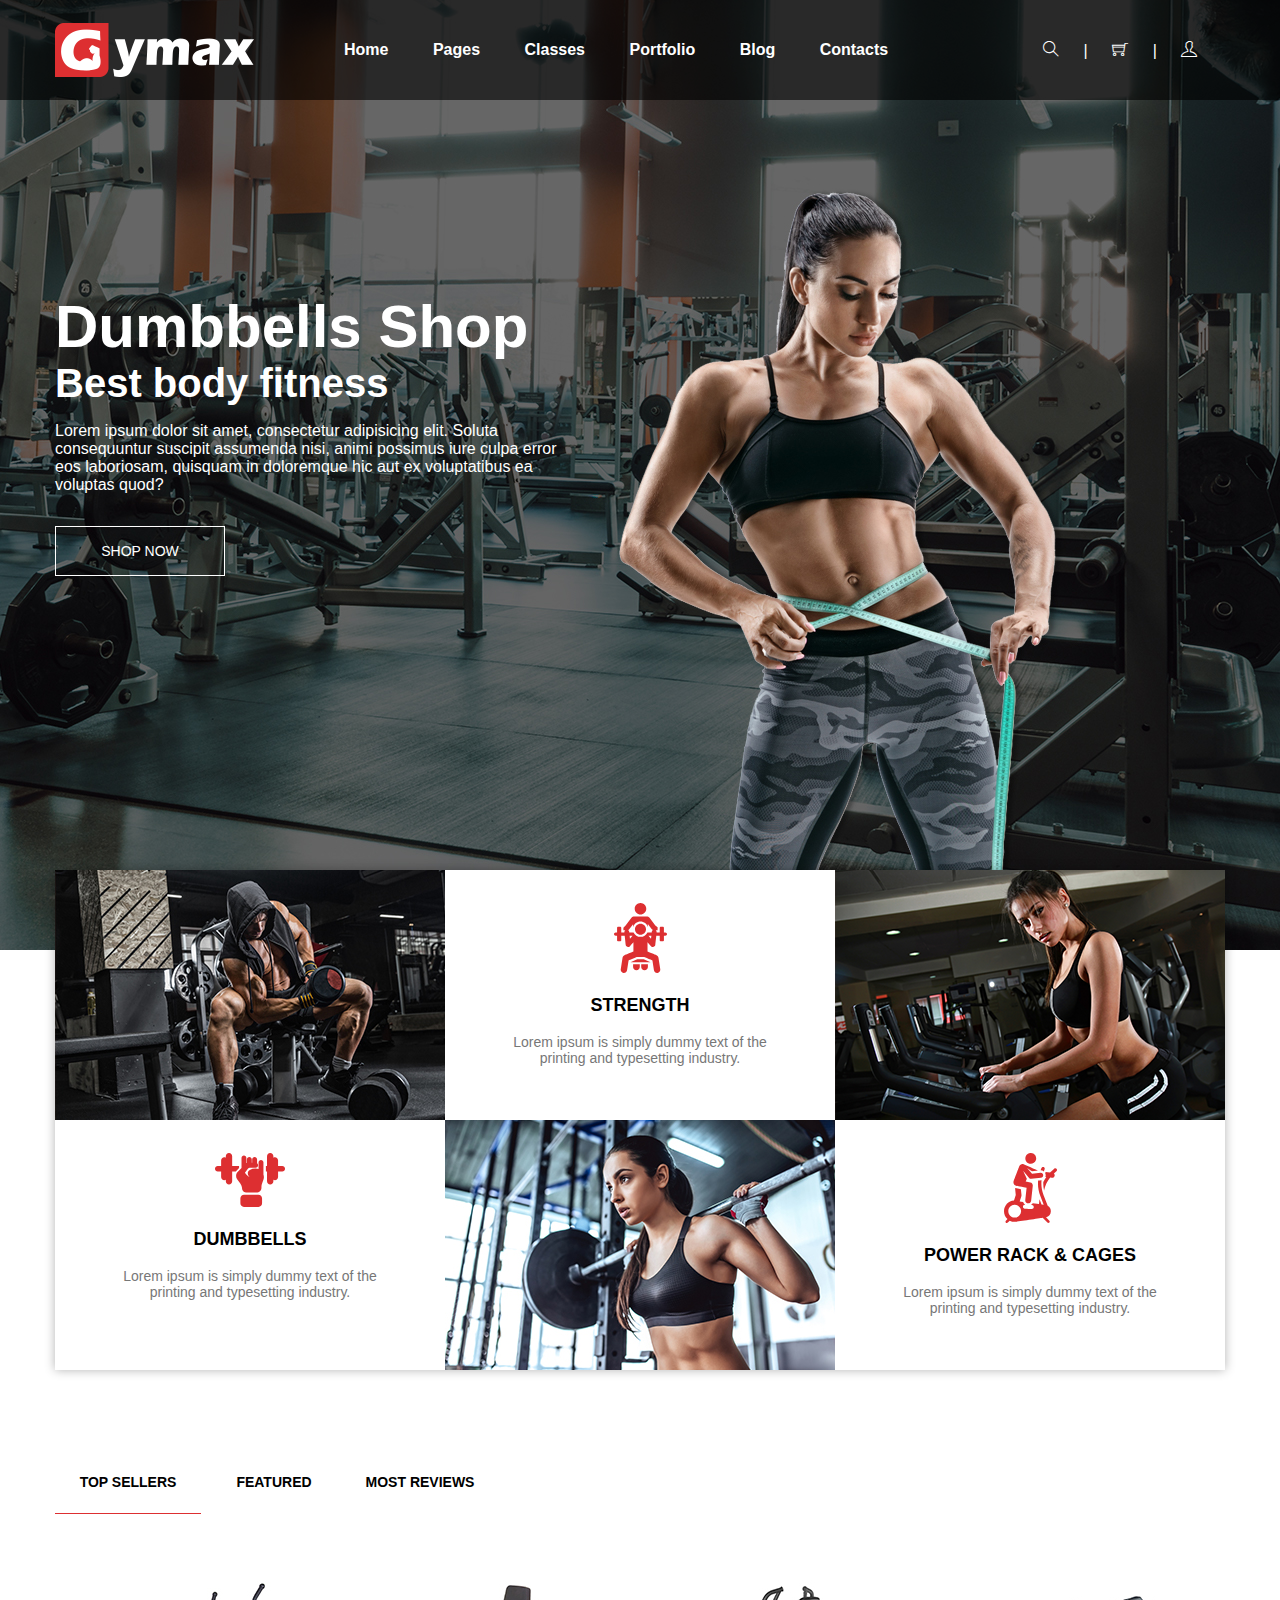
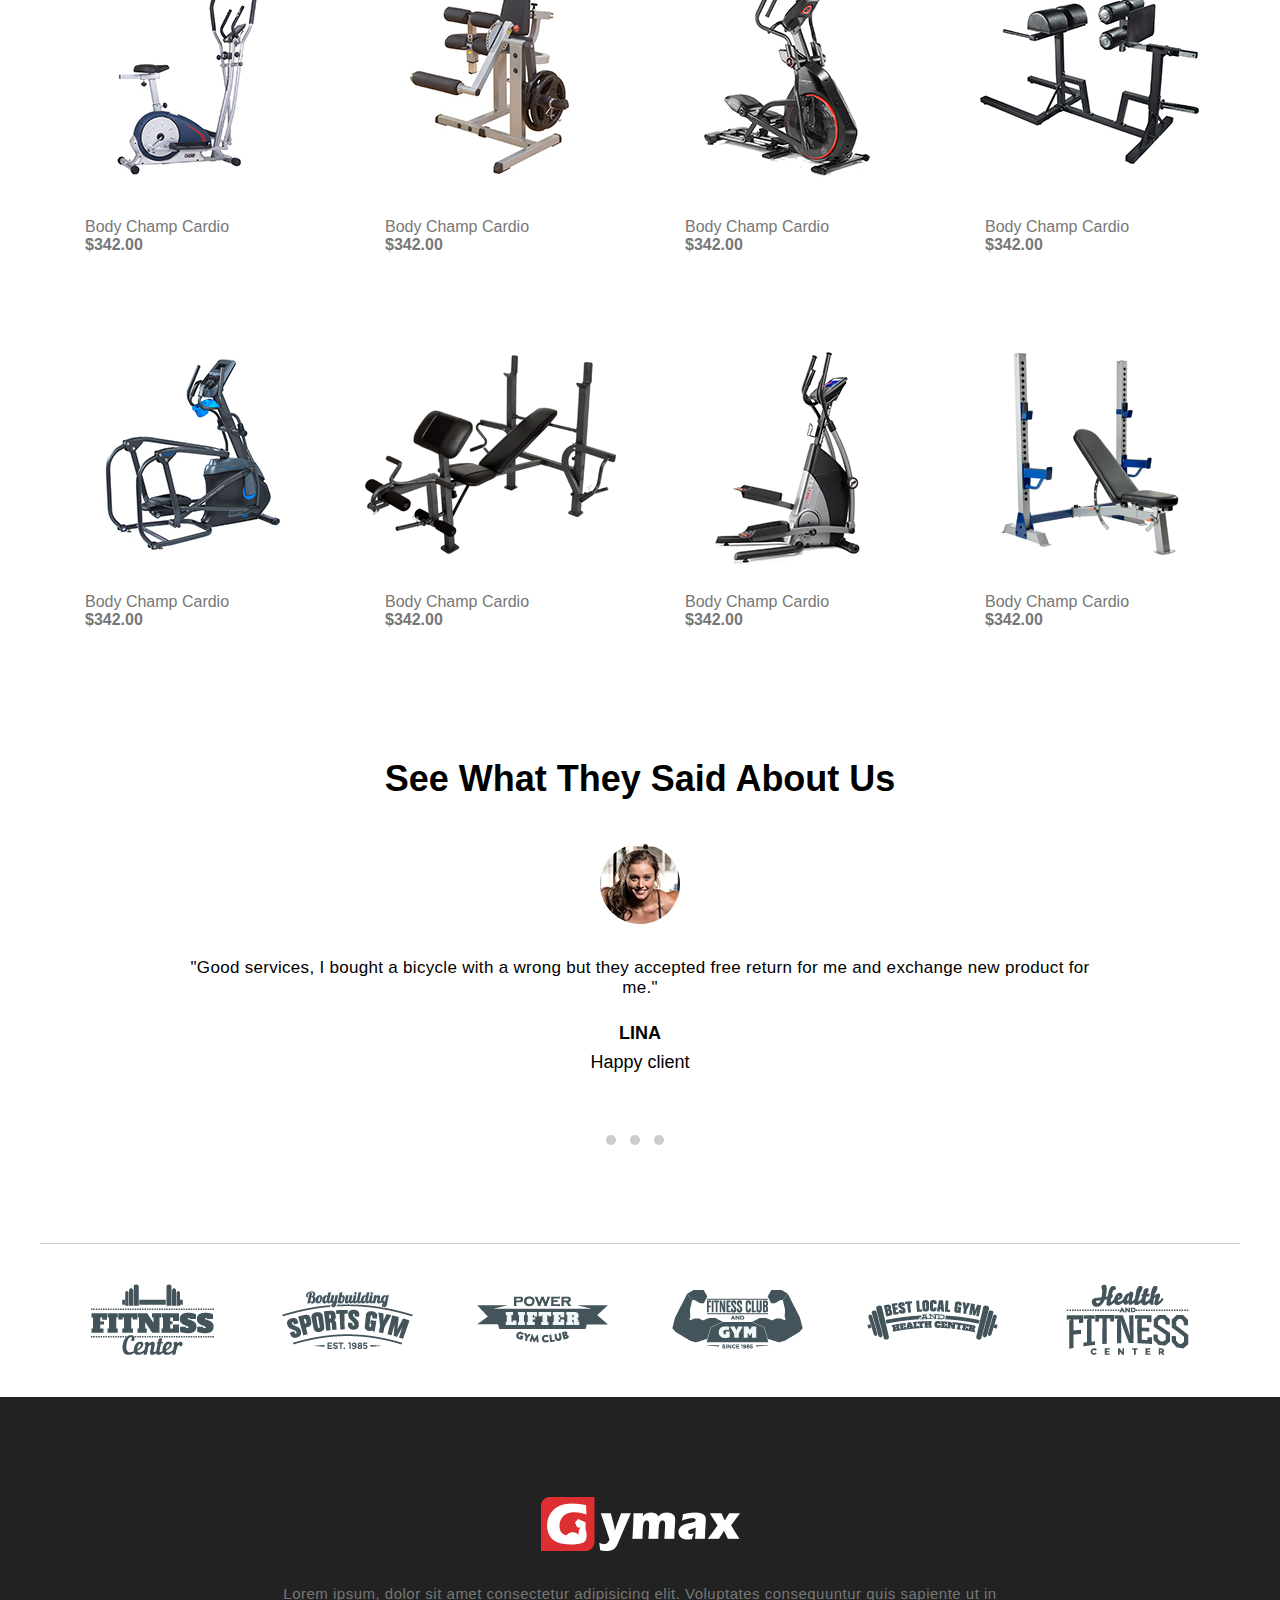
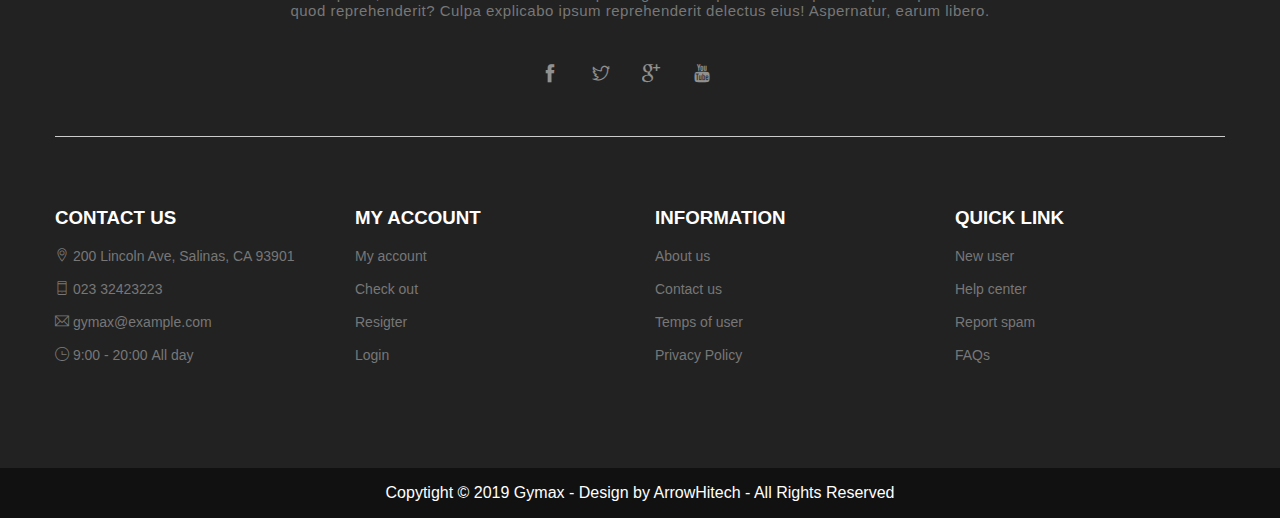
<file: HTML-project/gymmax/index.html>
<!DOCTYPE html>
<html lang="en">
<head>
    <meta charset="UTF-8">
    <meta http-equiv="X-UA-Compatible" content="IE=edge">
    <meta name="viewport" content="width=device-width, initial-scale=1.0">
    <title>Gym Max</title>
    <link rel="stylesheet" href="/HTML-project/gymmax/style.css">
    <link rel="stylesheet" href="/HTML-project/gymmax/assets/fonts-icon/themify-icons/themify-icons.css">
</head>
<body>
    <div id="main">

        <section class="header">
            <!-- menu -->
            <div class="nav" id="menu">
                <div class="container">
                    <div class="nav-inner">
                        <div class="nav-inner-left">
                            <div class="nav-icon">
                                <i id="navbar-toggle" class="fas fa-bars"></i>
                                <img class="logo-icon" src="/HTML-project/gymmax/assets/img/header/logo.png" width="100%" alt="Logo">
    
                            </div>       
                        </div>
        
                        <ul class="nav-bar">
                            <li class="f-weight nav-items"><a href="">Home</a></li>
                            <li class="f-weight nav-items"><a href="">Pages</a></li>
                            <li class="f-weight nav-items"><a href="">Classes</a></li>
                            <li class="f-weight nav-items"><a href="">Portfolio</a></li>
                            <li class="f-weight nav-items"><a href="">Blog</a></li>
                            <li class="f-weight nav-items"><a href="">Contacts</a></li>
                        </ul>

                        <div class="nav-inner-right">
                            <ul class="navbar-link">
                               <li class=" fas navbar-link-icon"><a href="">
                                <i class="ti-search"></i></a>

                               </li>
                               <li class=" text-white navbar-link-icon">
                                <span>|</span>
                               </li>

                               <li class=" fas navbar-link-icon"><a href="">
                                <i class="ti-shopping-cart"></i></a>
                               </li>

                               <li class=" text-white navbar-link-icon">
                                <span>|</span>
                               </li>

                               <li class=" fas navbar-link-icon"><a href="">
                                <i class="ti-user"></i></a>
                               </li>
                            </ul>
                        </div>
    
                    </div>

                </div>
            </div>

            <!-- End menu -->

            <div class="heading-content container">
                <div class="header-content-inner">
                    <h1>Dumbbells Shop</h1>
                    <h2>Best body fitness</h2>
                    <p>Lorem ipsum dolor sit amet, consectetur adipisicing elit. Soluta consequuntur suscipit assumenda nisi, animi possimus iure culpa error eos laboriosam, quisquam in doloremque hic aut ex voluptatibus ea voluptas quod?</p>
                    <button type="submit">Shop Now</button>
                </div>
            </div>


        </section>

        <!-- end header  -->


        <div id="main-content">
            <!-- Fact -->
            <section class="fact container">
                <div class="fact-inner">

                    <div class="fact-inner-item">
                        <img src="/HTML-project/gymmax/assets/img/content/fact/fact1.jpg" alt="">
                    </div>

                    <div class="fact-inner-item fact-inner-description">
                        <span>
                            <svg xmlns="http://www.w3.org/2000/svg" xmlns:xlink="http://www.w3.org/1999/xlink" width="53px" height="70px">
                                <path fill-rule="evenodd" fill="rgb(221, 47, 49)" d="M51.328,32.717 L49.918,32.717 C49.918,35.347 49.918,34.778 49.918,37.423 C49.918,37.910 49.522,38.304 49.034,38.304 L46.620,38.304 C46.132,38.304 45.736,37.909 45.736,37.423 C45.736,34.778 45.736,35.346 45.736,32.717 L42.298,32.717 C42.192,33.715 41.443,40.771 41.333,41.814 C41.106,43.953 38.436,44.761 37.041,43.168 C34.901,40.727 35.860,41.820 33.515,39.145 L33.515,48.570 L33.515,48.570 C34.476,48.959 41.085,51.636 42.518,52.217 C43.560,52.638 44.303,53.577 44.473,54.686 L46.255,66.333 C46.521,68.071 45.323,69.695 43.579,69.960 C41.844,70.224 40.207,69.035 39.941,67.293 L38.432,57.435 C38.139,57.316 33.672,55.507 30.170,54.088 L22.835,54.088 C21.231,54.738 16.118,56.809 14.573,57.435 L13.064,67.293 C12.798,69.032 11.169,70.225 9.426,69.960 C7.682,69.695 6.484,68.071 6.750,66.333 L8.532,54.686 C8.702,53.577 9.445,52.638 10.487,52.217 C11.524,51.796 18.490,48.975 19.419,48.599 L19.419,39.230 C17.464,41.459 17.604,41.299 15.967,43.168 C14.543,44.793 11.897,43.908 11.675,41.814 C11.564,40.771 10.816,33.715 10.710,32.717 L7.264,32.717 C7.264,35.347 7.264,34.778 7.264,37.423 C7.264,37.909 6.868,38.304 6.380,38.304 L3.966,38.304 C3.477,38.304 3.082,37.909 3.082,37.423 C3.082,34.778 3.082,35.346 3.082,32.717 L1.672,32.717 C0.749,32.717 -0.000,31.971 -0.000,31.050 C-0.000,30.129 0.749,29.382 1.672,29.382 L3.082,29.382 C3.082,26.754 3.082,27.322 3.082,24.677 C3.082,24.190 3.477,23.796 3.966,23.796 L6.380,23.796 C6.868,23.796 7.264,24.190 7.264,24.677 C7.264,27.322 7.264,26.754 7.264,29.382 L10.357,29.382 C10.275,28.516 10.657,27.711 11.302,27.214 L9.418,27.214 L9.418,24.677 C9.418,24.670 9.417,24.664 9.417,24.658 L11.607,22.476 L17.454,14.852 C18.122,13.981 19.158,13.469 20.259,13.467 L32.720,13.449 C33.824,13.448 34.866,13.960 35.536,14.834 L41.318,22.377 L43.613,24.264 L43.581,27.214 L41.705,27.214 C42.350,27.711 42.732,28.515 42.650,29.382 L45.736,29.382 C45.736,26.753 45.736,27.321 45.736,24.677 C45.736,24.189 46.132,23.796 46.620,23.796 L49.034,23.796 C49.522,23.796 49.918,24.190 49.918,24.677 C49.918,27.321 49.918,26.754 49.918,29.382 L51.327,29.382 C52.251,29.382 53.000,30.129 53.000,31.050 C53.000,31.971 52.251,32.717 51.328,32.717 ZM37.039,35.723 C37.171,34.476 37.110,35.051 37.358,32.717 L34.404,32.717 C35.487,33.953 35.944,34.475 37.039,35.723 ZM15.968,35.723 C17.053,34.486 17.533,33.938 18.603,32.717 L15.649,32.717 C15.860,34.699 15.835,34.469 15.968,35.723 ZM37.821,26.141 C37.670,26.017 37.533,25.876 37.414,25.721 L33.834,21.048 L33.834,23.955 C32.876,20.821 29.949,18.533 26.496,18.533 C22.955,18.533 19.968,20.939 19.089,24.197 L19.089,21.149 L15.586,25.721 C15.516,25.811 15.187,26.150 15.106,26.231 L14.196,27.137 C15.236,27.854 15.243,28.884 15.296,29.382 L19.533,29.382 C20.803,32.115 23.531,33.826 26.496,33.826 C29.496,33.826 32.204,32.082 33.458,29.382 L37.712,29.382 C37.771,28.818 37.796,27.746 38.936,27.058 L37.821,26.141 ZM26.496,31.678 C23.450,31.678 20.981,29.216 20.981,26.179 C20.981,23.143 23.450,20.681 26.496,20.681 C29.542,20.681 32.012,23.143 32.012,26.179 C32.012,29.216 29.542,31.678 26.496,31.678 ZM26.491,11.502 C23.305,11.502 20.722,8.928 20.722,5.751 C20.722,2.575 23.305,-0.001 26.491,-0.001 C29.678,-0.001 32.261,2.575 32.261,5.751 C32.261,8.928 29.678,11.502 26.491,11.502 ZM29.749,56.235 L36.524,59.207 L16.481,59.207 L23.256,56.235 L29.749,56.235 ZM19.090,61.355 L25.771,61.355 L25.771,63.892 C25.771,65.731 24.276,67.222 22.431,67.222 C20.586,67.222 19.090,65.731 19.090,63.892 L19.090,63.892 L19.090,61.355 ZM27.213,61.355 L33.894,61.355 L33.894,63.892 C33.894,65.731 32.399,67.222 30.554,67.222 C28.709,67.222 27.213,65.731 27.213,63.892 L27.213,63.892 L27.213,61.355 Z"></path>
                            </svg>
                        </span>
                        <h3>STRENGTH</h3>
                        <p>Lorem ipsum is simply dummy text of the printing and typesetting industry.</p>
                    </div>

                    <div class="fact-inner-item">
                        <img src="/HTML-project/gymmax/assets/img/content/fact/fact2.jpg" alt="">
                    </div>

                    <div class="fact-inner-item fact-inner-description">
                        <span>
                            <svg xmlns="http://www.w3.org/2000/svg" xmlns:xlink="http://www.w3.org/1999/xlink" width="70px" height="54px">
                                <path fill-rule="evenodd" fill="rgb(221, 47, 49)" d="M67.285,18.473 L63.072,18.473 L63.072,23.970 C63.072,25.730 61.648,27.156 59.895,27.156 C59.346,27.156 58.836,27.003 58.385,26.755 L58.385,28.301 C58.385,30.059 56.961,31.487 55.207,31.487 C53.452,31.487 52.030,30.059 52.030,28.301 L52.030,18.473 L50.890,18.473 L50.890,13.011 L52.030,13.011 L52.030,3.185 C52.030,1.425 53.452,-0.002 55.206,-0.002 C56.961,-0.002 58.382,1.425 58.382,3.185 L58.382,4.729 C58.833,4.482 59.344,4.328 59.894,4.328 C61.648,4.328 63.070,5.754 63.070,7.514 L63.070,13.011 L67.283,13.011 C68.787,13.011 70.006,14.235 70.006,15.742 C70.006,17.251 68.789,18.473 67.285,18.473 ZM48.242,27.268 C47.574,28.978 46.456,31.837 46.456,33.640 L46.456,34.713 C46.456,37.415 44.265,39.613 41.571,39.613 L31.953,39.613 C29.258,39.613 27.067,37.757 27.067,35.478 C27.067,34.143 26.162,31.742 25.129,30.339 L22.155,26.298 C20.593,24.178 20.784,21.017 22.591,19.103 L26.508,14.949 L26.508,4.997 C26.508,3.644 27.602,2.546 28.951,2.546 C30.299,2.546 31.393,3.643 31.393,4.997 L31.393,10.107 C31.396,10.105 31.399,10.105 31.402,10.104 C31.557,10.013 31.717,9.940 31.888,9.885 L31.888,6.534 C31.888,5.182 32.983,4.084 34.331,4.084 C35.679,4.084 36.774,5.182 36.774,6.534 L36.774,9.751 L37.196,9.751 L37.196,6.534 C37.196,5.182 38.290,4.084 39.639,4.084 C40.988,4.084 42.081,5.182 42.081,6.534 L42.081,10.218 C42.696,10.663 43.099,11.384 43.099,12.201 C43.099,13.553 42.004,14.651 40.656,14.651 L35.060,14.651 C34.386,14.651 33.504,15.084 33.091,15.620 L29.926,19.721 C31.000,21.629 32.901,23.099 34.499,24.070 C34.518,24.080 34.535,24.091 34.552,24.100 C34.404,23.924 34.251,23.749 34.097,23.577 C33.063,22.423 32.595,20.917 32.847,19.549 C33.060,18.401 33.757,17.469 34.813,16.928 C36.693,15.965 38.686,15.514 40.693,15.571 C41.722,15.601 42.674,15.794 43.557,16.118 L43.557,9.368 C43.557,8.015 44.652,6.917 45.999,6.917 C47.347,6.917 48.442,8.015 48.442,9.368 L48.442,21.388 C48.442,21.459 48.428,21.524 48.421,21.594 C48.792,22.717 48.974,23.854 48.867,24.798 C48.776,25.604 48.566,26.437 48.242,27.268 ZM17.166,18.473 L17.166,28.301 C17.166,30.059 15.743,31.487 13.990,31.487 C12.235,31.487 10.812,30.059 10.812,28.301 L10.812,26.756 C10.362,27.003 9.854,27.156 9.303,27.156 C7.549,27.156 6.126,25.730 6.126,23.970 L6.126,18.473 L2.715,18.473 C1.210,18.473 -0.008,17.251 -0.008,15.742 C-0.008,14.235 1.211,13.011 2.715,13.011 L6.126,13.011 L6.126,7.514 C6.126,5.754 7.549,4.328 9.303,4.328 C9.854,4.328 10.362,4.481 10.812,4.728 L10.812,3.185 C10.812,1.425 12.235,-0.002 13.990,-0.002 C15.743,-0.002 17.166,1.425 17.166,3.185 L17.166,13.011 L24.071,13.011 L24.071,15.039 L20.833,18.473 L17.166,18.473 ZM29.051,41.751 L43.402,41.751 C45.426,41.751 47.066,43.396 47.066,45.426 L47.066,50.327 C47.066,52.356 45.426,54.002 43.402,54.002 L29.051,54.002 C27.027,54.002 25.387,52.356 25.387,50.327 L25.387,45.426 C25.387,43.396 27.027,41.751 29.051,41.751 Z"></path>
                            </svg>
                        </span>
                        <h3>DUMBBELLS</h3>
                        <p>Lorem ipsum is simply dummy text of the printing and typesetting industry.</p>
                    </div>

                    <div class="fact-inner-item">
                        <img src="/HTML-project/gymmax/assets/img/content/fact/fact3.jpg" alt="">
                    </div>

                    <div class="fact-inner-item fact-inner-description">
                        <span>
                            <svg xmlns="http://www.w3.org/2000/svg" xmlns:xlink="http://www.w3.org/1999/xlink" width="53px" height="70px">
                                <path fill-rule="evenodd" fill="rgb(221, 47, 49)" d="M52.413,18.299 L49.925,20.552 C50.477,21.079 50.779,21.854 50.667,22.669 C50.481,24.019 49.235,24.958 47.892,24.771 L46.138,24.530 C43.151,28.276 41.072,32.670 40.069,37.375 C39.418,34.664 39.165,31.883 39.306,29.117 C40.152,27.330 41.152,25.619 42.296,24.000 L41.420,23.880 C41.843,22.655 41.762,21.312 41.205,20.149 L41.652,18.941 L46.048,19.547 C46.854,18.740 47.084,18.548 50.172,15.752 C50.934,15.062 52.151,15.193 52.738,16.091 C53.197,16.795 53.035,17.735 52.413,18.299 ZM39.821,18.415 C38.931,17.711 37.800,17.313 36.596,17.356 L37.454,15.035 C37.779,14.156 38.754,13.706 39.633,14.032 C40.511,14.357 40.960,15.333 40.635,16.211 L39.821,18.415 ZM36.491,19.829 C37.934,19.667 39.224,20.787 39.227,22.282 C39.229,23.545 38.231,24.589 36.975,24.730 L27.266,25.819 C26.434,25.913 25.628,25.577 25.106,24.955 L19.126,17.830 C19.504,18.634 22.465,24.932 22.863,25.778 L21.692,28.611 L26.379,29.484 C27.896,29.768 28.940,31.172 28.774,32.707 L27.148,47.732 C26.984,49.246 25.703,50.369 24.215,50.369 C22.457,50.369 21.085,48.847 21.275,47.096 L22.606,34.792 C11.463,32.713 12.028,32.877 11.448,32.557 C9.711,31.897 8.972,29.767 9.715,27.810 C10.402,26.001 14.629,14.871 15.167,13.454 C15.916,11.482 17.962,10.429 19.638,11.170 C25.137,13.602 34.253,17.603 34.253,17.603 L28.055,18.299 C25.625,16.586 24.002,15.443 22.897,14.664 L28.029,20.779 L36.491,19.829 ZM24.250,10.247 C21.846,8.998 20.727,6.103 21.664,3.560 C22.801,0.477 26.367,-0.902 29.282,0.614 C31.686,1.864 32.805,4.759 31.867,7.302 C30.730,10.385 27.165,11.764 24.250,10.247 ZM11.760,41.963 L11.065,34.971 C11.619,35.170 11.460,35.116 16.907,36.133 L17.488,41.985 C17.526,42.371 17.485,42.761 17.368,43.131 L15.667,48.474 L19.113,48.932 C19.455,50.081 20.184,51.086 21.165,51.773 C19.699,51.702 18.969,52.690 18.923,53.635 C18.871,54.720 19.708,55.643 20.793,55.695 C21.505,55.730 26.905,55.990 27.725,56.030 C28.861,56.088 29.843,55.154 29.785,53.961 C29.735,52.943 28.882,52.147 27.864,52.098 L26.814,52.047 C27.643,51.580 28.264,50.962 28.731,50.211 L35.010,51.046 L35.528,46.262 L37.530,51.380 L39.682,51.667 L36.340,43.122 C34.384,38.122 33.642,32.787 34.114,27.528 C37.592,27.138 37.388,27.163 37.563,27.135 C37.004,32.099 37.650,37.159 39.499,41.886 L43.712,52.659 C44.690,53.238 45.499,54.069 46.052,55.063 C46.562,55.982 46.853,57.038 46.853,58.163 C46.853,61.143 44.814,63.647 42.056,64.355 L45.340,67.690 C45.866,68.224 45.859,69.083 45.326,69.609 C44.791,70.136 43.932,70.129 43.407,69.595 L38.676,64.791 C38.676,64.791 12.299,68.869 10.704,68.869 C8.914,68.869 7.229,68.427 5.746,67.651 L3.796,69.602 C3.219,70.179 2.252,70.127 1.744,69.449 C1.337,68.904 1.426,68.134 1.907,67.653 L3.489,66.071 C1.345,64.113 -0.000,61.295 -0.000,58.163 C-0.000,52.486 4.418,47.844 10.003,47.482 L11.760,41.963 ZM4.315,57.830 C4.123,61.627 7.241,64.745 11.037,64.553 C14.287,64.388 16.928,61.747 17.093,58.496 C17.285,54.700 14.167,51.581 10.371,51.773 C7.121,51.938 4.480,54.579 4.315,57.830 Z"></path>
                            </svg>
                        </span>
                        <h3>POWER RACK & CAGES</h3>
                        <p>Lorem ipsum is simply dummy text of the printing and typesetting industry.</p>
                    </div>



                </div>


            </section>
            <!-- End fact -->
            <!-- top sell -->
            <div class="top-selling container">
                <div class="tab">
                    <button class="tab-link active">
                        <h3>TOP SELLERS</h3>
                    </button>

                    <button class="tab-link">
                        <h3>FEATURED</h3>
                    </button>

                    <button class="tab-link">
                        <h3>MOST REVIEWS</h3>
                    </button>
                </div>
                
                <div id="top-sell" class="tabcontent" style="display: block;">
                    <div class="row">
                        <div class="col-item">
                            <div class="col-inner">
                                <div class="item">
                                    <img src="/HTML-project/gymmax/assets/img/content/sell/top-sell/p1.jpg" alt="Product 1"> 
                                    
                                    <div class="item-des">
                                        <p class="item-name">Body Champ Cardio</p>
                                        <p class="item-price">$342.00</p>
                                    </div>

                                    <div class="overlay">
                                        <button class="item-action">
                                            <span>
                                                <i class="ti-shopping-cart" style="font-weight: 900;"></i>
                                            </span>
                                        </button>
                                        <button class="item-action">
                                            <span>
                                                <i class="ti-eye" style="font-weight: 900;"></i>
                                            </span>
                                        </button>
                                        <button class="item-action">
                                            <span>
                                                <i class="ti-heart" style="font-weight: 900;"></i>
                                            </span>
                                        </button>
                                        <button class="item-action">
                                            <span>
                                                <i class="ti-arrows-horizontal" style="font-weight: 900;"></i>
                                            </span>
                                        </button>
                                    </div>
                                </div>
                            </div>
                        </div>
                        <div class="col-item">
                            <div class="col-inner">
                                <div class="item">
                                    <img src="/HTML-project/gymmax/assets/img/content/sell/top-sell/p2.jpg" alt="Product 2">
                                    
                                     <div class="item-des">
                                        <p class="item-name">Body Champ Cardio</p>
                                        <p class="item-price">$342.00</p>
                                    </div>

                                    <div class="overlay">
                                        <button class="item-action">
                                            <span>
                                                <i class="ti-shopping-cart" style="font-weight: 900;"></i>
                                            </span>
                                        </button>
                                        <button class="item-action">
                                            <span>
                                                <i class="ti-eye" style="font-weight: 900;"></i>
                                            </span>
                                        </button>
                                        <button class="item-action">
                                            <span>
                                                <i class="ti-heart" style="font-weight: 900;"></i>
                                            </span>
                                        </button>
                                        <button class="item-action">
                                            <span>
                                                <i class="ti-arrows-horizontal" style="font-weight: 900;"></i>
                                            </span>
                                        </button>
                                    </div>
                                </div>
                            </div>
                        </div>
                        <div class="col-item">
                            <div class="col-inner">
                                <div class="item">
                                    <img src="/HTML-project/gymmax/assets/img/content/sell/top-sell/p3.jpg" alt="Product 3">
                                    
                                     <div class="item-des">
                                        <p class="item-name">Body Champ Cardio</p>
                                        <p class="item-price">$342.00</p>
                                    </div>

                                    <div class="overlay">
                                        <button class="item-action">
                                            <span>
                                                <i class="ti-shopping-cart" style="font-weight: 900;"></i>
                                            </span>
                                        </button>
                                        <button class="item-action">
                                            <span>
                                                <i class="ti-eye" style="font-weight: 900;"></i>
                                            </span>
                                        </button>
                                        <button class="item-action">
                                            <span>
                                                <i class="ti-heart" style="font-weight: 900;"></i>
                                            </span>
                                        </button>
                                        <button class="item-action">
                                            <span>
                                                <i class="ti-arrows-horizontal" style="font-weight: 900;"></i>
                                            </span>
                                        </button>
                                    </div>
                                </div>
                            </div>
                        </div>
                        <div class="col-item">
                            <div class="col-inner">
                                <div class="item">
                                    <img src="/HTML-project/gymmax/assets/img/content/sell/top-sell/p4.jpg" alt="Product 4">
                                    
                                     <div class="item-des">
                                        <p class="item-name">Body Champ Cardio</p>
                                        <p class="item-price">$342.00</p>
                                    </div>

                                    <div class="overlay">
                                        <button class="item-action">
                                            <span>
                                                <i class="ti-shopping-cart" style="font-weight: 900;"></i>
                                            </span>
                                        </button>
                                        <button class="item-action">
                                            <span>
                                                <i class="ti-eye" style="font-weight: 900;"></i>
                                            </span>
                                        </button>
                                        <button class="item-action">
                                            <span>
                                                <i class="ti-heart" style="font-weight: 900;"></i>
                                            </span>
                                        </button>
                                        <button class="item-action">
                                            <span>
                                                <i class="ti-arrows-horizontal" style="font-weight: 900;"></i>
                                            </span>
                                        </button>
                                    </div>
                                </div>
                            </div>
                        </div>
                        <div class="col-item">
                            <div class="col-inner">
                                <div class="item">
                                    <img src="/HTML-project/gymmax/assets/img/content/sell/top-sell/p5.jpg" alt="Product 5">
                                    
                                     <div class="item-des">
                                        <p class="item-name">Body Champ Cardio</p>
                                        <p class="item-price">$342.00</p>
                                    </div>

                                    <div class="overlay">
                                        <button class="item-action">
                                            <span>
                                                <i class="ti-shopping-cart" style="font-weight: 900;"></i>
                                            </span>
                                        </button>
                                        <button class="item-action">
                                            <span>
                                                <i class="ti-eye" style="font-weight: 900;"></i>
                                            </span>
                                        </button>
                                        <button class="item-action">
                                            <span>
                                                <i class="ti-heart" style="font-weight: 900;"></i>
                                            </span>
                                        </button>
                                        <button class="item-action">
                                            <span>
                                                <i class="ti-arrows-horizontal" style="font-weight: 900;"></i>
                                            </span>
                                        </button>
                                    </div>
                                </div>
                            </div>
                        </div>
                        <div class="col-item">
                            <div class="col-inner">
                                <div class="item">
                                    <img src="/HTML-project/gymmax/assets/img/content/sell/top-sell/p6.jpg" alt="Product 6">
                                    
                                     <div class="item-des">
                                        <p class="item-name">Body Champ Cardio</p>
                                        <p class="item-price">$342.00</p>
                                    </div>

                                    <div class="overlay">
                                        <button class="item-action">
                                            <span>
                                                <i class="ti-shopping-cart" style="font-weight: 900;"></i>
                                            </span>
                                        </button>
                                        <button class="item-action">
                                            <span>
                                                <i class="ti-eye" style="font-weight: 900;"></i>
                                            </span>
                                        </button>
                                        <button class="item-action">
                                            <span>
                                                <i class="ti-heart" style="font-weight: 900;"></i>
                                            </span>
                                        </button>
                                        <button class="item-action">
                                            <span>
                                                <i class="ti-arrows-horizontal" style="font-weight: 900;"></i>
                                            </span>
                                        </button>
                                    </div>
                                </div>
                            </div>
                        </div>
                        <div class="col-item">
                            <div class="col-inner">
                                <div class="item">
                                    <img src="/HTML-project/gymmax/assets/img/content/sell/top-sell/p7.jpg" alt="Product 7">
                                    
                                     <div class="item-des">
                                        <p class="item-name">Body Champ Cardio</p>
                                        <p class="item-price">$342.00</p>
                                    </div>

                                    <div class="overlay">
                                        <button class="item-action">
                                            <span>
                                                <i class="ti-shopping-cart" style="font-weight: 900;"></i>
                                            </span>
                                        </button>
                                        <button class="item-action">
                                            <span>
                                                <i class="ti-eye" style="font-weight: 900;"></i>
                                            </span>
                                        </button>
                                        <button class="item-action">
                                            <span>
                                                <i class="ti-heart" style="font-weight: 900;"></i>
                                            </span>
                                        </button>
                                        <button class="item-action">
                                            <span>
                                                <i class="ti-arrows-horizontal" style="font-weight: 900;"></i>
                                            </span>
                                        </button>
                                    </div>
                                </div>
                            </div>
                        </div>
                        <div class="col-item">
                            <div class="col-inner">
                                <div class="item">
                                    <img src="/HTML-project/gymmax/assets/img/content/sell/top-sell/p8.jpg" alt="Product 8">
                                    
                                     <div class="item-des">
                                        <p class="item-name">Body Champ Cardio</p>
                                        <p class="item-price">$342.00</p>
                                    </div>

                                    <div class="overlay">
                                        <button class="item-action">
                                            <span>
                                                <i class="ti-shopping-cart" style="font-weight: 900;"></i>
                                            </span>
                                        </button>
                                        <button class="item-action">
                                            <span>
                                                <i class="ti-eye" style="font-weight: 900;"></i>
                                            </span>
                                        </button>
                                        <button class="item-action">
                                            <span>
                                                <i class="ti-heart" style="font-weight: 900;"></i>
                                            </span>
                                        </button>
                                        <button class="item-action">
                                            <span>
                                                <i class="ti-arrows-horizontal" style="font-weight: 900;"></i>
                                            </span>
                                        </button>
                                    </div>
                                </div>
                            </div>
                        </div>
                    </div>
                </div>

                <div id="feautured" class="tabcontent" style="display: none;">
                    <h3>feautured</h3>
                    <p>This is product</p>

                </div>

                <div id="most-reviews" class="tabcontent" style="display: none;">
                    <h3>most reviews</h3>
                    <p>This is product</p>

                </div>

            </div>
            <!-- end top sell -->

            <!-- slide show feedback -->
            <section class="feedback">
                <div class="container feedback-content">
                    <p class="tittle">See What They Said About Us</p>

                    <div class="container feedback-slider">
    
                        <div class="feedback-img">
                            <img src="/HTML-project/gymmax/assets/img/content/feedback/img.png" alt="avatar feedback">
    
                        </div>
    
                        <div class="feedback-note">
                            <p class="feedback-sub">"Good services, I bought a bicycle with a wrong but they accepted free return for me and exchange new product for me."</p>
                            <p class="feedback-name">Lina</p>
                            <p class="feedback-feel">Happy  client</p>

    
                        </div>
                        <ul class="slider-button">
                            <li>
                                <button type="button">1</button>
                            </li>
                            <li>
                                <button type="button">2</button>
                            </li>
                            <li>
                                <button type="button">3</button>
                            </li>
                        </ul>
                    </div>

                </div> 

            </section>

            <!-- end feedback -->

            <!-- brand -->

            <div class="brand container">
                <div class="brand-item">
                    
                    <img src="/HTML-project/gymmax/assets/img/content/brand/Brand 1.png" alt="Brand 1">
                </div>

                <div class="brand-item">
                    
                    <img src="/HTML-project/gymmax/assets/img/content/brand/Brand 2.png" alt="Brand 2">
                </div>

                <div class="brand-item">
                    
                    <img src="/HTML-project/gymmax/assets/img/content/brand/Brand 3.png" alt="Brand 3">
                </div>

                <div class="brand-item">
                    
                    <img src="/HTML-project/gymmax/assets/img/content/brand/Brand 4.png" alt="Brand 4">
                </div>

                <div class="brand-item">
                    
                    <img src="/HTML-project/gymmax/assets/img/content/brand/Brand 5.png" alt="Brand 5">
                </div>

                <div class="brand-item">
                    
                    <img src="/HTML-project/gymmax/assets/img/content/brand/Brand 6.png" alt="Brand 6">
                </div>

            </div>

            <!-- End brand -->
            


        </div>

        <!-- End main content -->

        <!-- Footer -->

        <div id="footer">

            <div class="footer-head container">
                <div class="footer-head-content">
                    <img src="/HTML-project/gymmax/assets/img/header/logo.png" alt="Logo">
                    <p>Lorem ipsum, dolor sit amet consectetur adipisicing elit. Voluptates consequuntur quis sapiente ut in quod reprehenderit? Culpa explicabo ipsum reprehenderit delectus eius! Aspernatur, earum libero.</p>
                    <div class="social">
                        <ul>
                            <li><a href="#">
                                <i class="ti-facebook"></i></a>
                            </li>
                            <li><a href="#">
                                <i class="ti-twitter"></i></a>
                            </li>
                            <li><a href="#">
                                <i class="ti-google"></i></a>
                            </li>
                            <li><a href="#">
                                <i class="ti-youtube"></i></a>
                            </li>
                        </ul>

                    </div>
                </div>
            </div>

            <div class="footer-menu container">
                <div class="row">
                    <div class="col-footer">
                        <h3>contact us</h3>
                        <ul>
                            <li class="address">
                                <a href="#">
                                    <i class="ti-location-pin"></i>
                                    200 Lincoln Ave, Salinas, CA 93901
                                </a>
                            </li>
                            <li>
                                <a href="#">
                                    <i class="ti-mobile"></i>                                   
                                    023 32423223
                                
                                </a>
                            </li>
                            <li>
                                <a href="#">
                                    <i class="ti-email"></i>
                                    gymax@example.com
                                
                                </a>
                            </li>
                            <li>
                                <a href="#">
                                    <i class="ti-time"></i>
                                    9:00 - 20:00 All day
                                
                                </a>
                            </li>
                        </ul>
                        
                    </div>

                    <div class="col-footer">
                        <h3>my account</h3>
                        <ul class="col-footer-item">
                            <li class="account">
                                <a href="#">My account</a>
                            </li>
                            <li>
                                <a href="#">Check out</a>
                            </li>
                            <li>
                                <a href="#">Resigter</a>
                            </li>
                            <li>
                                <a href="#">Login</a>
                            </li>
                        </ul>


                    </div>
                    <div class="col-footer">
                        <h3>information</h3>
                        <ul class="col-footer-item">
                            <li class="about">
                                <a href="#">About us</a>
                            </li>
                            <li>
                                <a href="#">Contact us</a>
                            </li>
                            <li>
                                <a href="#">Temps of user</a>
                            </li>
                            <li>
                                <a href="#">Privacy Policy</a>
                            </li>
                        </ul>


                    </div>
                    <div class="col-footer">
                        <h3>quick link</h3>
                        <ul class="col-footer-item">
                            <li class="user">
                                <a href="#">New user</a>
                            </li>
                            <li>
                                <a href="#">Help center</a>
                            </li>
                            <li>
                                <a href="#">Report spam</a>
                            </li>
                            <li>
                                <a href="#">FAQs</a>
                            </li>
                        </ul>
                    </div>
                </div>
            </div>

            <div class="copyright">
                <p>Copytight © 2019 Gymax - Design by ArrowHitech - All Rights Reserved</p>
            </div>




        </div>


    </div>
    
</body>
</html>
</file>
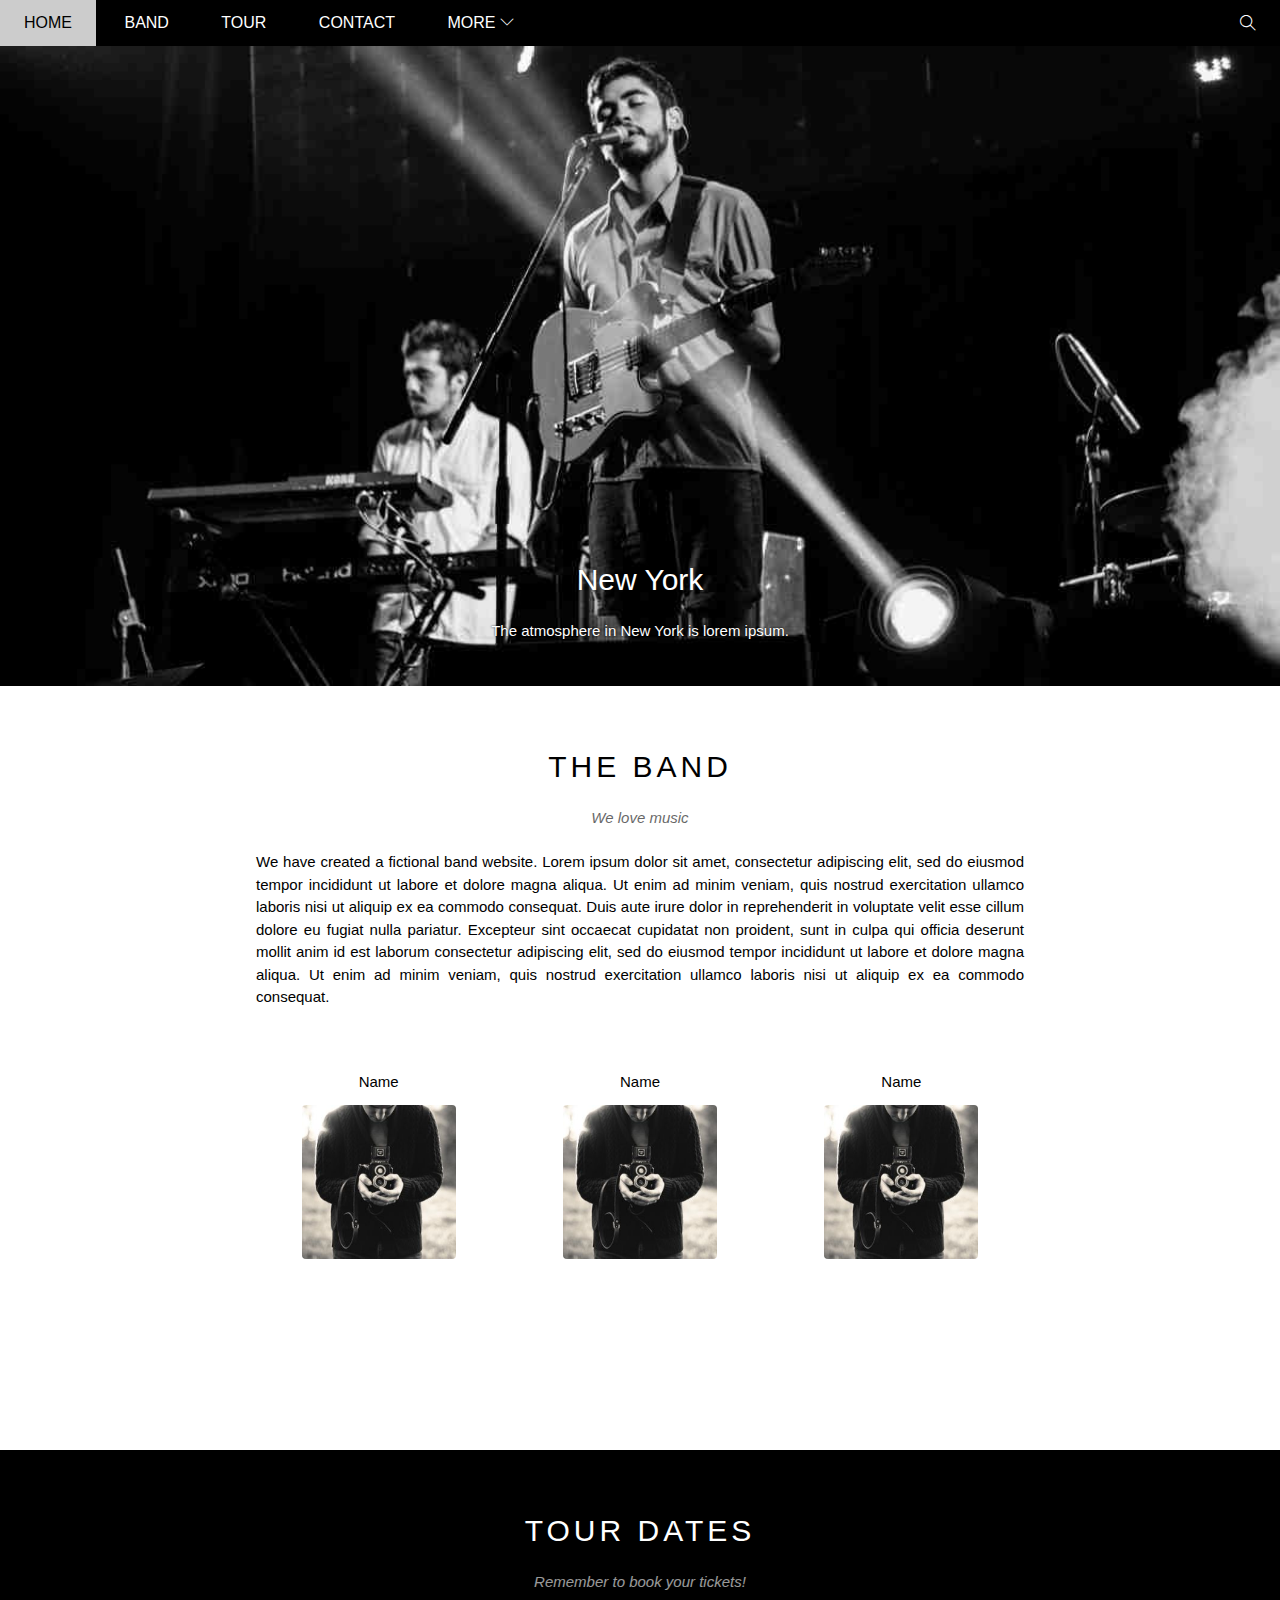
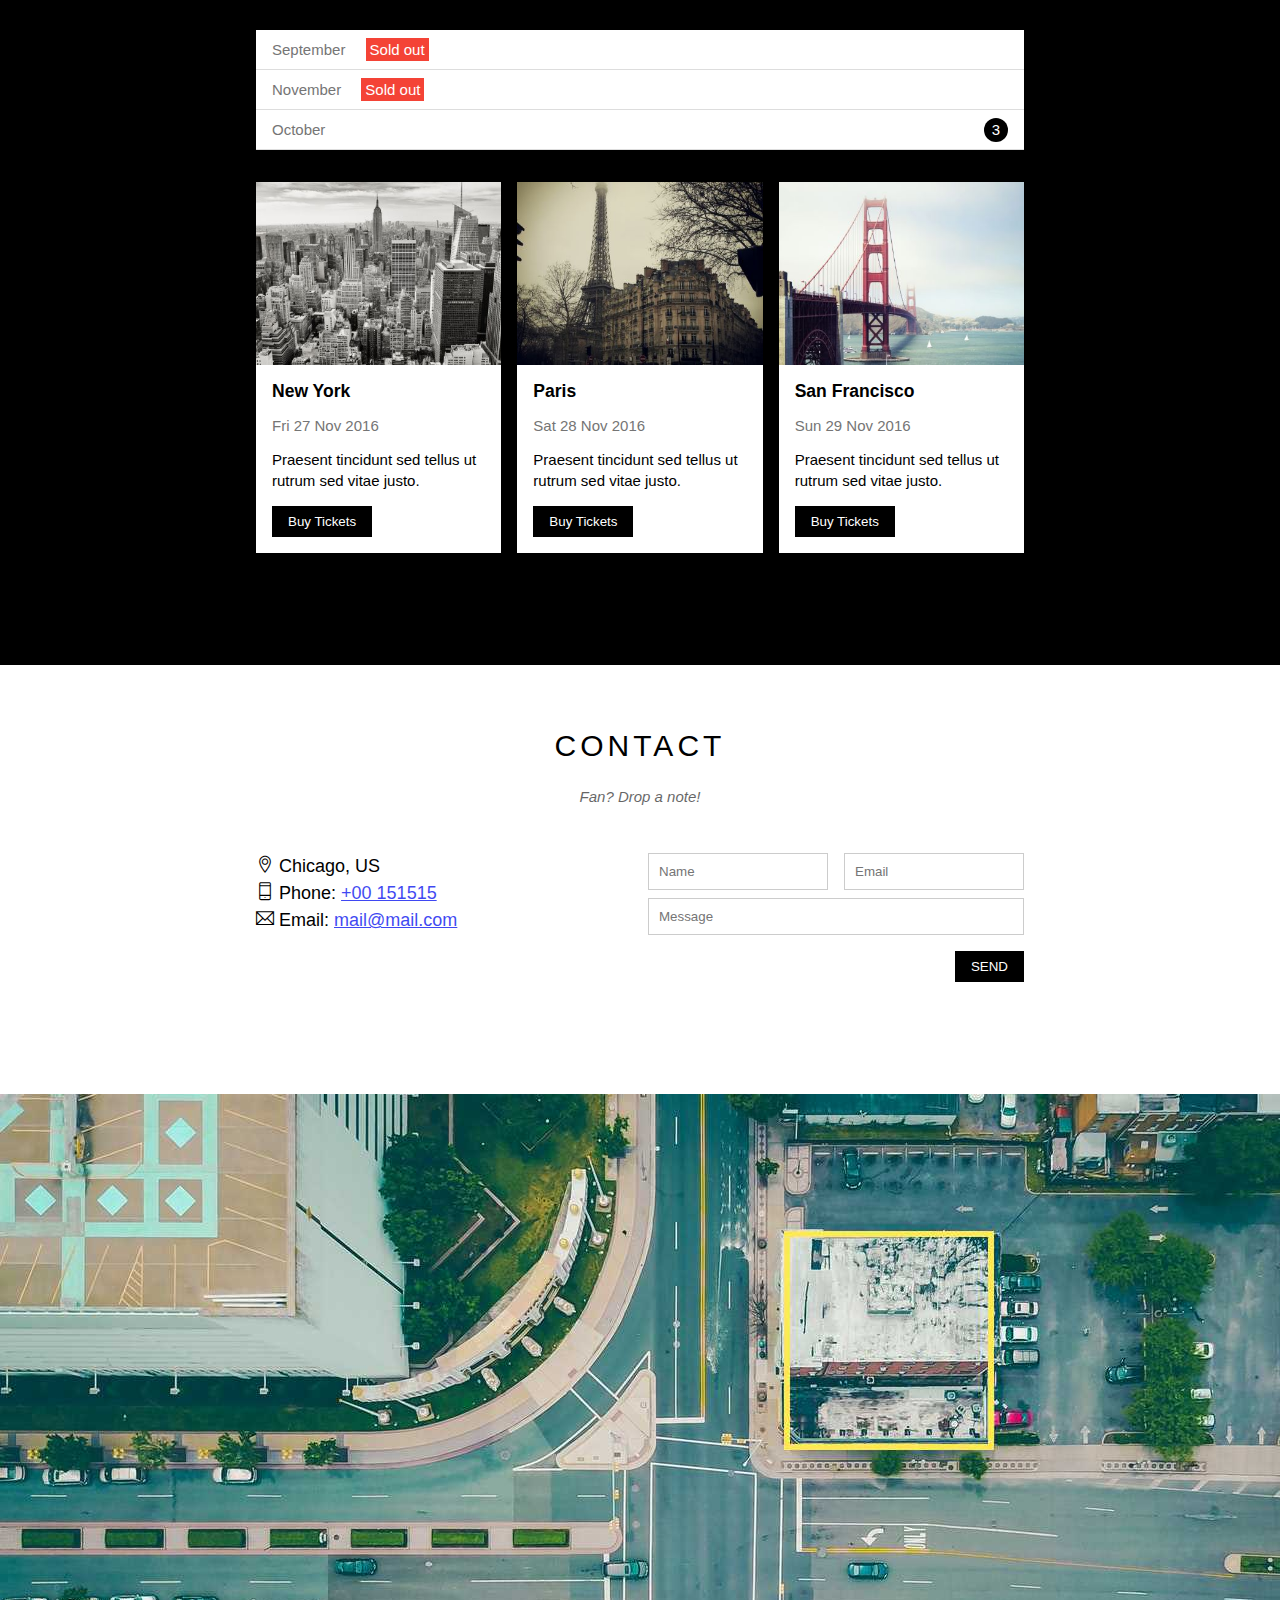
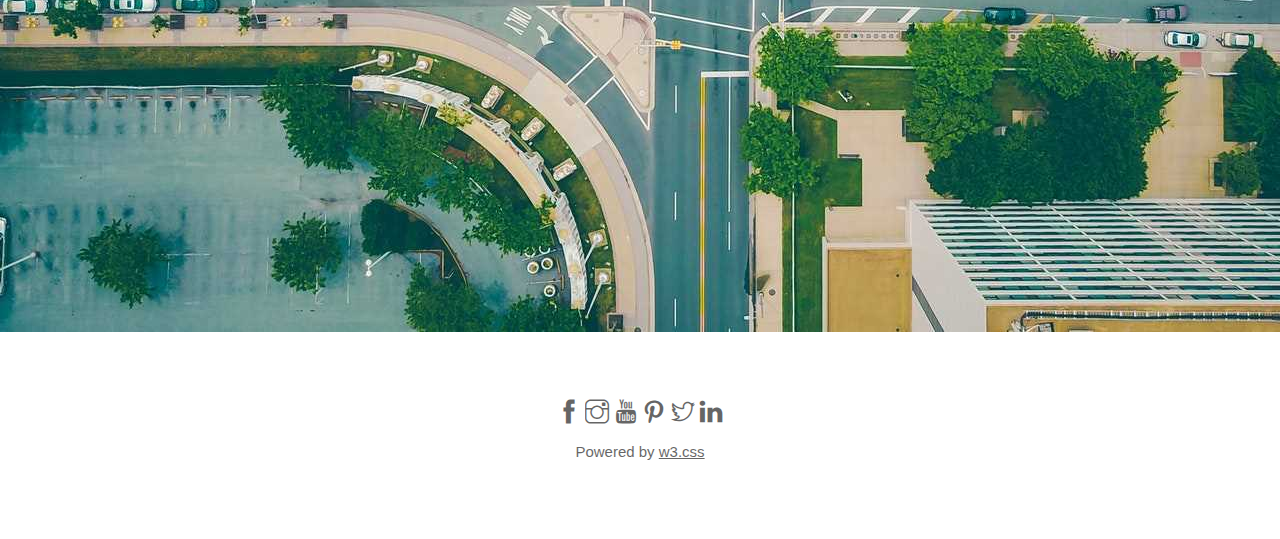
<file: HTML-project/w3_band/index.html>
<!DOCTYPE html>
<html lang="en">
<head>
    <meta charset="UTF-8">
    <meta http-equiv="X-UA-Compatible" content="IE=edge">
    <meta name="viewport" content="width=device-width, initial-scale=1.0">
    <title>The Band</title>
    <link rel="icon" href="https://www.pinclipart.com/picdir/middle/85-854666_track-clip-art.png" type="image/x-icon" />
    <link rel="stylesheet" href="/HTML-project/w3_band/assets/css/style.css">
    <link rel="stylesheet" href="/HTML-project/w3_band/assets/fonts-icon/themify-icons/themify-icons.css">
    <link rel="stylesheet" href="/HTML-project/w3_band/assets/reponsive.css">
</head>
<body>
    <div id="main">

        <div id="header">
            <ul id="nav">                
                <li><a href="#">Home</a></li>
                <li><a href="#band">Band</a></li>
                <li><a href="#tour">Tour</a></li>
                <li><a href="#contact">Contact</a></li>
                <li><a href="#">
                    More
                    <i class="nav-arrow-down ti-angle-down"></i>
                </a>
                    <ul class="subnav">
                        <li><a href="#">Merchandise</a></li>
                        <li><a href="#">Extras</a></li>
                        <li><a href="#">Media</a></li>
                    </ul>
                </li>
            </ul>
            <div class="search-btn">
                <i class="ti-search"></i>
            </div>

            <div id="mobile-menu" class="mobile-menu-btn">
                <i class="ti-menu"></i>

            </div>

                

        </div>

        <div id="slider">
            <div class="text-content">
                <h2 class="text-heading">New York</h2>
                <p class="text-decoration">The atmosphere in New York is lorem ipsum.</p>
            </div>

        </div>

        <div id="content">
            <div id=band class="content-section">
                <h2 class="content-heading">The Band</h2>
                <p class="content-sub-heading">We love music</p>
                <p class="text-about">We have created a fictional band website. Lorem ipsum dolor sit amet, consectetur adipiscing elit, sed do eiusmod tempor incididunt ut labore et dolore magna aliqua. Ut enim ad minim veniam, quis nostrud exercitation ullamco laboris nisi ut aliquip ex ea commodo consequat. Duis aute irure dolor in reprehenderit in voluptate velit esse cillum dolore eu fugiat nulla pariatur. Excepteur sint occaecat cupidatat non proident, sunt in culpa qui officia deserunt mollit anim id est laborum consectetur adipiscing elit, sed do eiusmod tempor incididunt ut labore et dolore magna aliqua. Ut enim ad minim veniam, quis nostrud exercitation ullamco laboris nisi ut aliquip ex ea commodo consequat.</p>
                <div class="member-list row">
                    <div class="col col-third s-col-full mt-32 text-center">
                        <p class="member-name">Name</p>
                        <img src="/HTML-project/w3_band/assets/img/team/bandmember1.jpg" alt="Name" class="member-img">
                    </div>

                    <div class="col col-third s-col-full mt-32 text-center">
                        <p class="member-name">Name</p>
                        <img src="/HTML-project/w3_band/assets/img/team/bandmember1.jpg" alt="Name" class="member-img">
                    </div>

                    <div class="col col-third s-col-full mt-32 text-center">
                        <p class="member-name">Name</p>
                        <img src="/HTML-project/w3_band/assets/img/team/bandmember1.jpg" alt="Name" class="member-img">
                    </div>
                    
                </div>
            </div>
            <div id="tour" class="tour-section">
                <div class="content-section">
                    <h2 class="content-heading text-white">Tour Dates</h2>
                    <p class="content-sub-heading text-white">Remember to book your tickets!</p>
                    <ul class="tickest-list">
                        <li>September <span class="sold-out">Sold out</span></li>
                        <li>November <span class="sold-out">Sold out</span></li>
                        <li>October <span class="quantity">3</span></li>
                    </ul>
                    <div class="row place-list">
                        <div class="col col-third s-col-full mt-16">
                            <img src="/HTML-project/w3_band/assets/img/places/place1.jpg" alt="New York" class="place-img">
                            <div class="place-body">
                                <h3 class="place-heading">New York</h3>
                                <p class="place-time">Fri 27 Nov 2016</p>
                                <p class="place-desc">Praesent tincidunt sed tellus ut rutrum sed vitae justo.</p>
                                <button class="btn js-buy-ticket s-full-width">Buy Tickets</button>
                            </div>
                        </div>
                        <div class="col col-third s-col-full mt-16">
                            <img src="/HTML-project/w3_band/assets/img/places/place2.jpg" alt="New York" class="place-img">
                            <div class="place-body">
                                <h3 class="place-heading">Paris</h3>
                                <p class="place-time">Sat 28 Nov 2016</p>
                                <p class="place-desc">Praesent tincidunt sed tellus ut rutrum sed vitae justo.</p>
                                <button class="btn js-buy-ticket s-full-width">Buy Tickets</button>
                            </div>
                        </div>
                        <div class="col col-third s-col-full mt-16">
                            <img src="/HTML-project/w3_band/assets/img/places/place3.jpg" alt="New York" class="place-img">
                            <div class="place-body">
                                <h3 class="place-heading">San Francisco</h3>
                                <p class="place-time">Sun 29 Nov 2016</p>
                                <p class="place-desc">Praesent tincidunt sed tellus ut rutrum sed vitae justo.</p>
                                <button class="btn js-buy-ticket s-full-width">Buy Tickets</button>
                            </div>
                        </div>
                        
                    </div>
             
                </div>
            </div>
            <!-- Begin : content-section -->
            
            <div id=contact class="content-section">
                <h2 class="content-heading">Contact</h2>
                <p class="content-sub-heading">Fan? Drop a note!</p>

                <div class="row contact-content">
                    <div class="col col-half contact-info s-col-full">
                        <p><i class="ti-location-pin"></i> Chicago, US</p>
                        <p><i class="ti-mobile"></i> Phone: <a href="tel: +00 151515">+00 151515</a></p>
                        <p><i class="ti-email"></i> Email: <a href="mailto: mail@mail.com">mail@mail.com</a></p>
                        
                    </div>

                    <div class="col col-half contact-form s-col-full s-mt-16">
                        <form action="">
                            <div class="row">
                                <div class="col col-half s-col-full">
                                    <input type="text" name="" placeholder="Name" required id="" class="form-control">
                                </div>
                                <div class="col col-half s-col-full s-mt-8">
                                    <input type="email" name="" placeholder="Email" required id="" class="form-control">
                                </div>
                                
                            </div>
                            <div class="row mt-8">
                                <div class="col col-full">
                                    <input type="text" name="" placeholder="Message" required id="" class="form-control">
                                </div>
                            </div>
                            <input class="btn pull-right mt-16 s-full-width" type="submit" value="SEND">
                        </form>
                    </div>
                </div>
            

            </div>
            <!-- End : content-section -->
            <div class="map-section">
                <img src="/HTML-project/w3_band/assets/img/map.jpg" alt="Map">
            </div>


        </div>
        

    

        <div id="footer">
            <div class="socials-list">
                <a href=""><i class="ti-facebook"></i></a>
                <a href=""><i class="ti-instagram"></i></a>
                <a href=""><i class="ti-youtube"></i></a>
                <a href=""><i class="ti-pinterest"></i></a>
                <a href=""><i class="ti-twitter"></i></a>
                <a href=""><i class="ti-linkedin"></i></a>
            </div>
            <p class="copyright">Powered by <a href="">w3.css</a></p>

        </div>
    </div>
    <div class="modal js-modal">
        <div class="modal-container js-modal-container">
            <div class="modal-close js-modal-close">
                <i class="ti-close"></i>
            </div>
            <header class="modal-header">
                <i class="ti-bag"></i>
                Tickets
            </header>

            <div class="modal-body">
                <label for="tickets-quantity" class="modal-label">
                    <i class="ti-shopping-cart"></i>
                    Tickets, $15 per person
                </label>
                <input id="tickets-quantity" type="text" class="modal-input" placeholder="How many?">

                <label for="tickets-email" class="modal-label">
                    <i class="ti-user"></i>
                    Send To
                </label>
                <input id="tickets-email" type="email" class="modal-input" placeholder="Enter email?">

                <button id="buy-tickets">
                    Pay <i class="ti-check"></i>

                </button>
            </div>
            <footer class="modal-footer">
                <p class="modal-help">Need <a href="">help?</a></p>
            </footer>
        </div>

    </div>
    <script>
        const buyBtns = document.querySelectorAll('.js-buy-ticket')
        const modal = document.querySelector('.js-modal')
        const modalContainer = document.querySelector('.js-modal-container')
        const modalClose = document.querySelector('.js-modal-close')

        //hàm hiển thị modal mua vé (thêm class open vào modal)

        function showBuytickets() {
            modal.classList.add('open')
        }

         //hàm ẩn modal mua vé (gỡ bỏ class open vào modal)

        function hideBuytickets() {
            modal.classList.remove('open')
        }

        // lặp qua từng thẻ button và lắng nghe hành vi click

        for (const buyBtn of buyBtns) {
            buyBtn.addEventListener('click', showBuytickets)

        }

        //nghe hành vi click vào nút close

        modalClose.addEventListener('click', hideBuytickets)

        modal.addEventListener('click', hideBuytickets)

        modalContainer.addEventListener('click', function (event) {
            event.stopPropagation()

        })
    </script>

    <script>
        var header = document.getElementById('header');
        var mobileMenu = document.getElementById('mobile-menu');
        var headerHeight = header.clientHeight;
        
        // đóng mở menu mobile 
        mobileMenu.onclick = function() {
            var isClosed = header.clientHeight === headerHeight;

            if (isClosed) {
                header.style.height = 'auto';
            } else {
                header.style.height = null;

            }
        }

        // tự động đóng mở khi click vào phần tử trong menu 
        var menuItems = document.querySelectorAll('#nav li a[href*="#"]')
        for (var i = 0; i < menuItems.length; i++) {
            var menuItem = menuItems[i];
            
            menuItem.onclick = function(event) {
                var isParentMenu = this.nextElementSibling && this.nextElementSibling.classList.contains('subnav');
                if (isParentMenu) {
                    event.preventDefault();
                }
                else {
                    header.style.height = null;
                }
            }
        }
        

        
    </script>
    
</body>
</html>
</file>
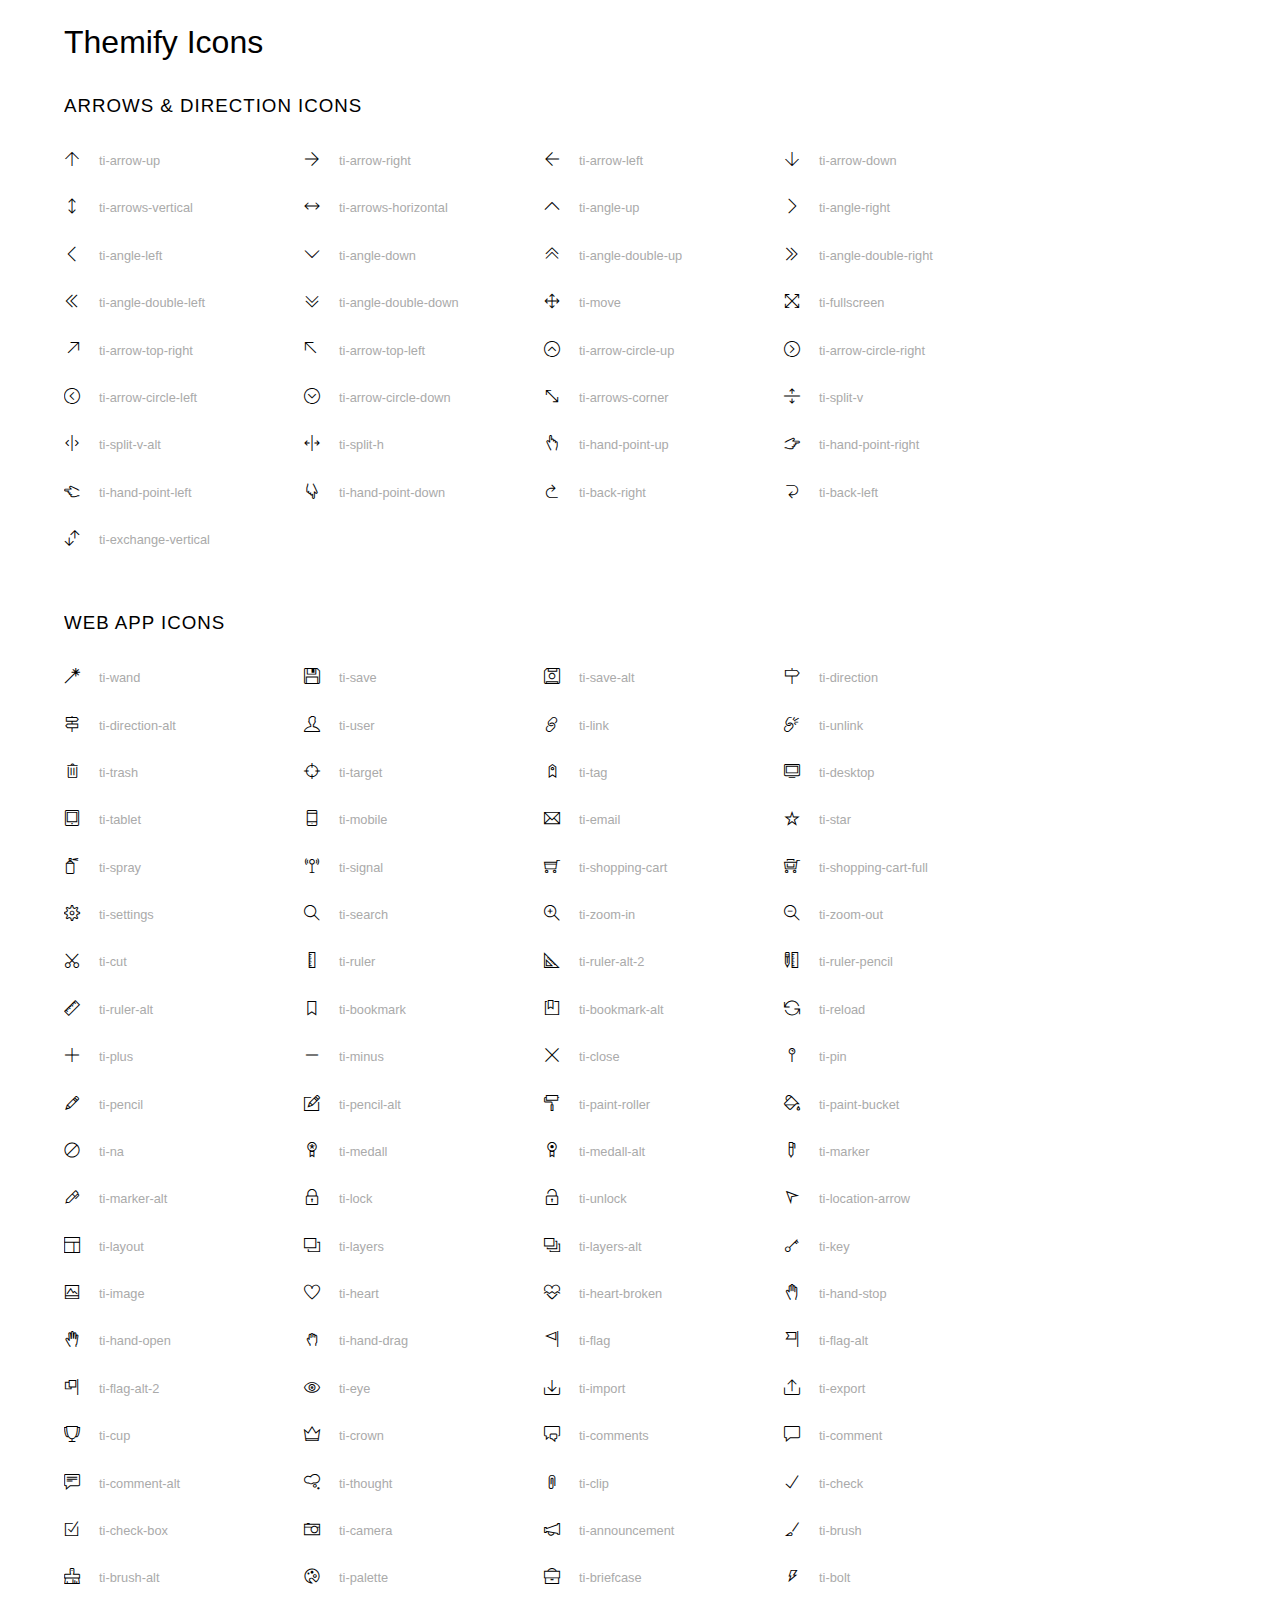
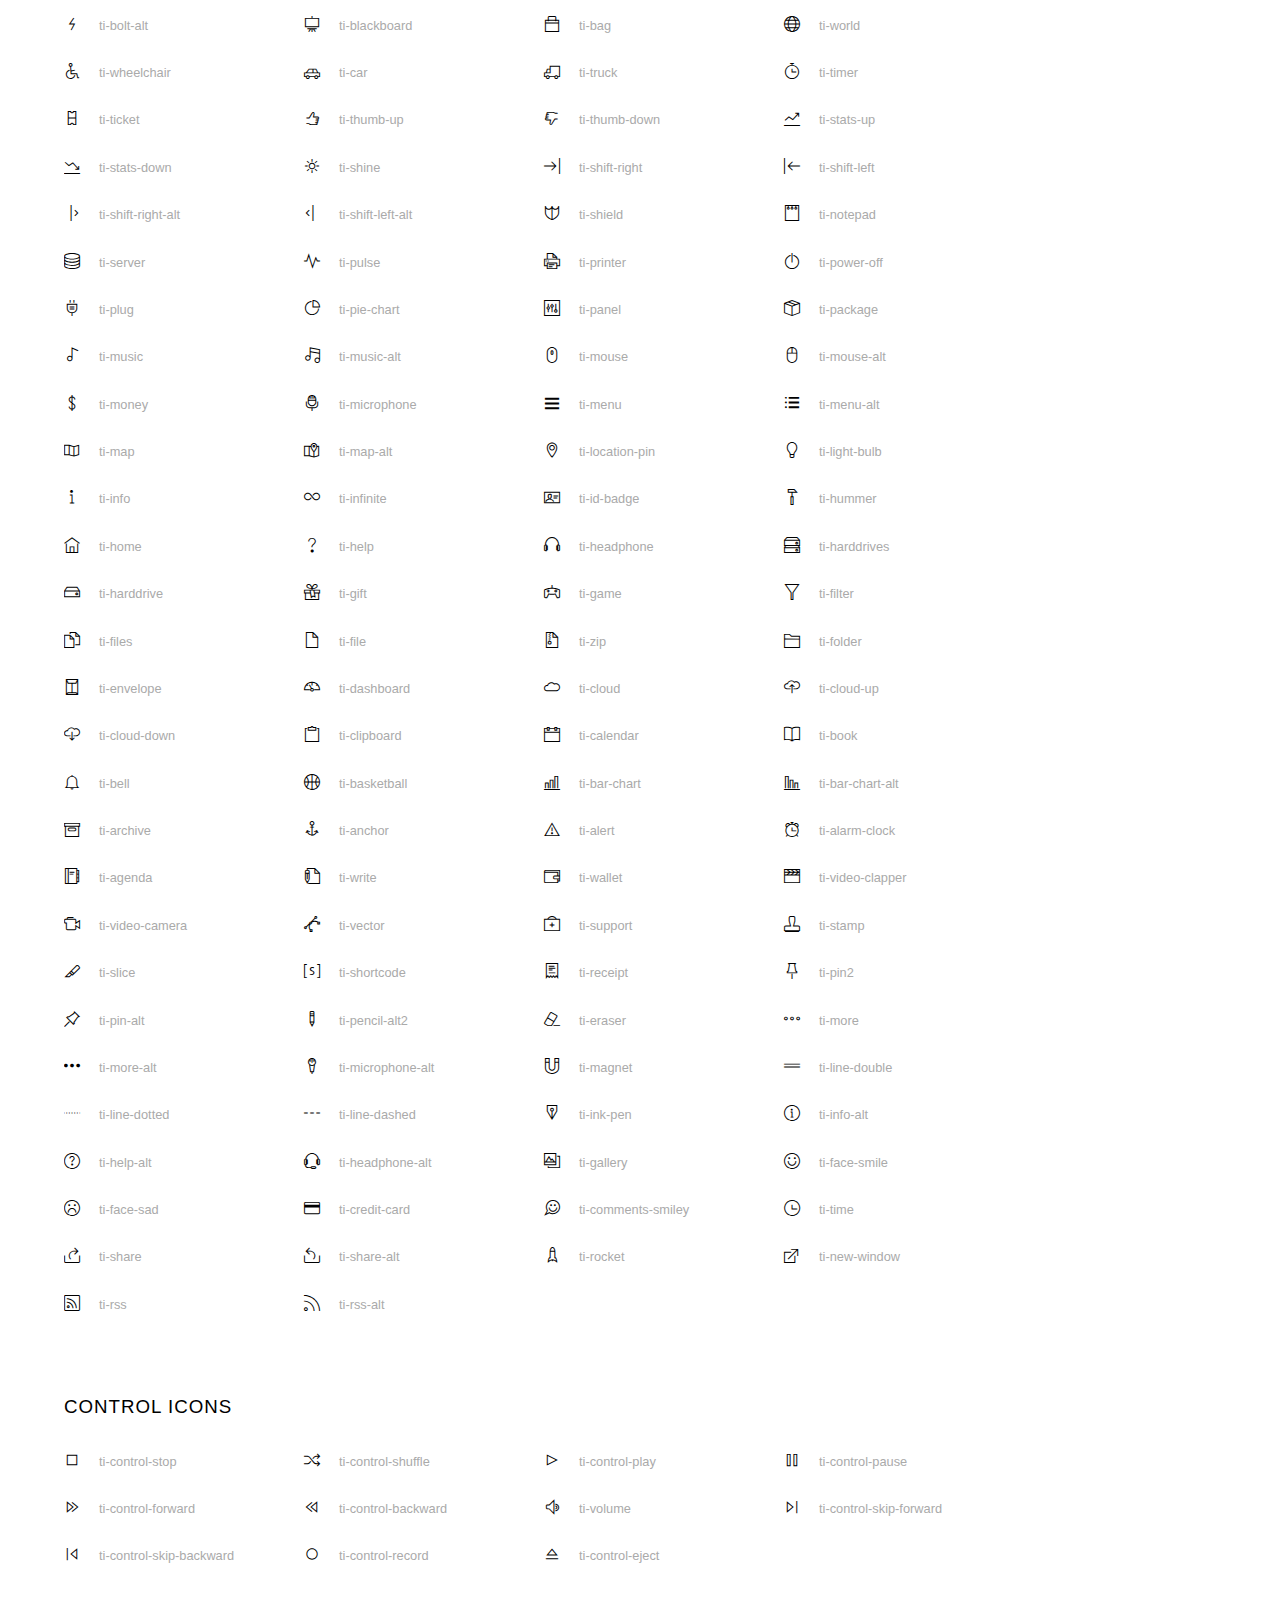
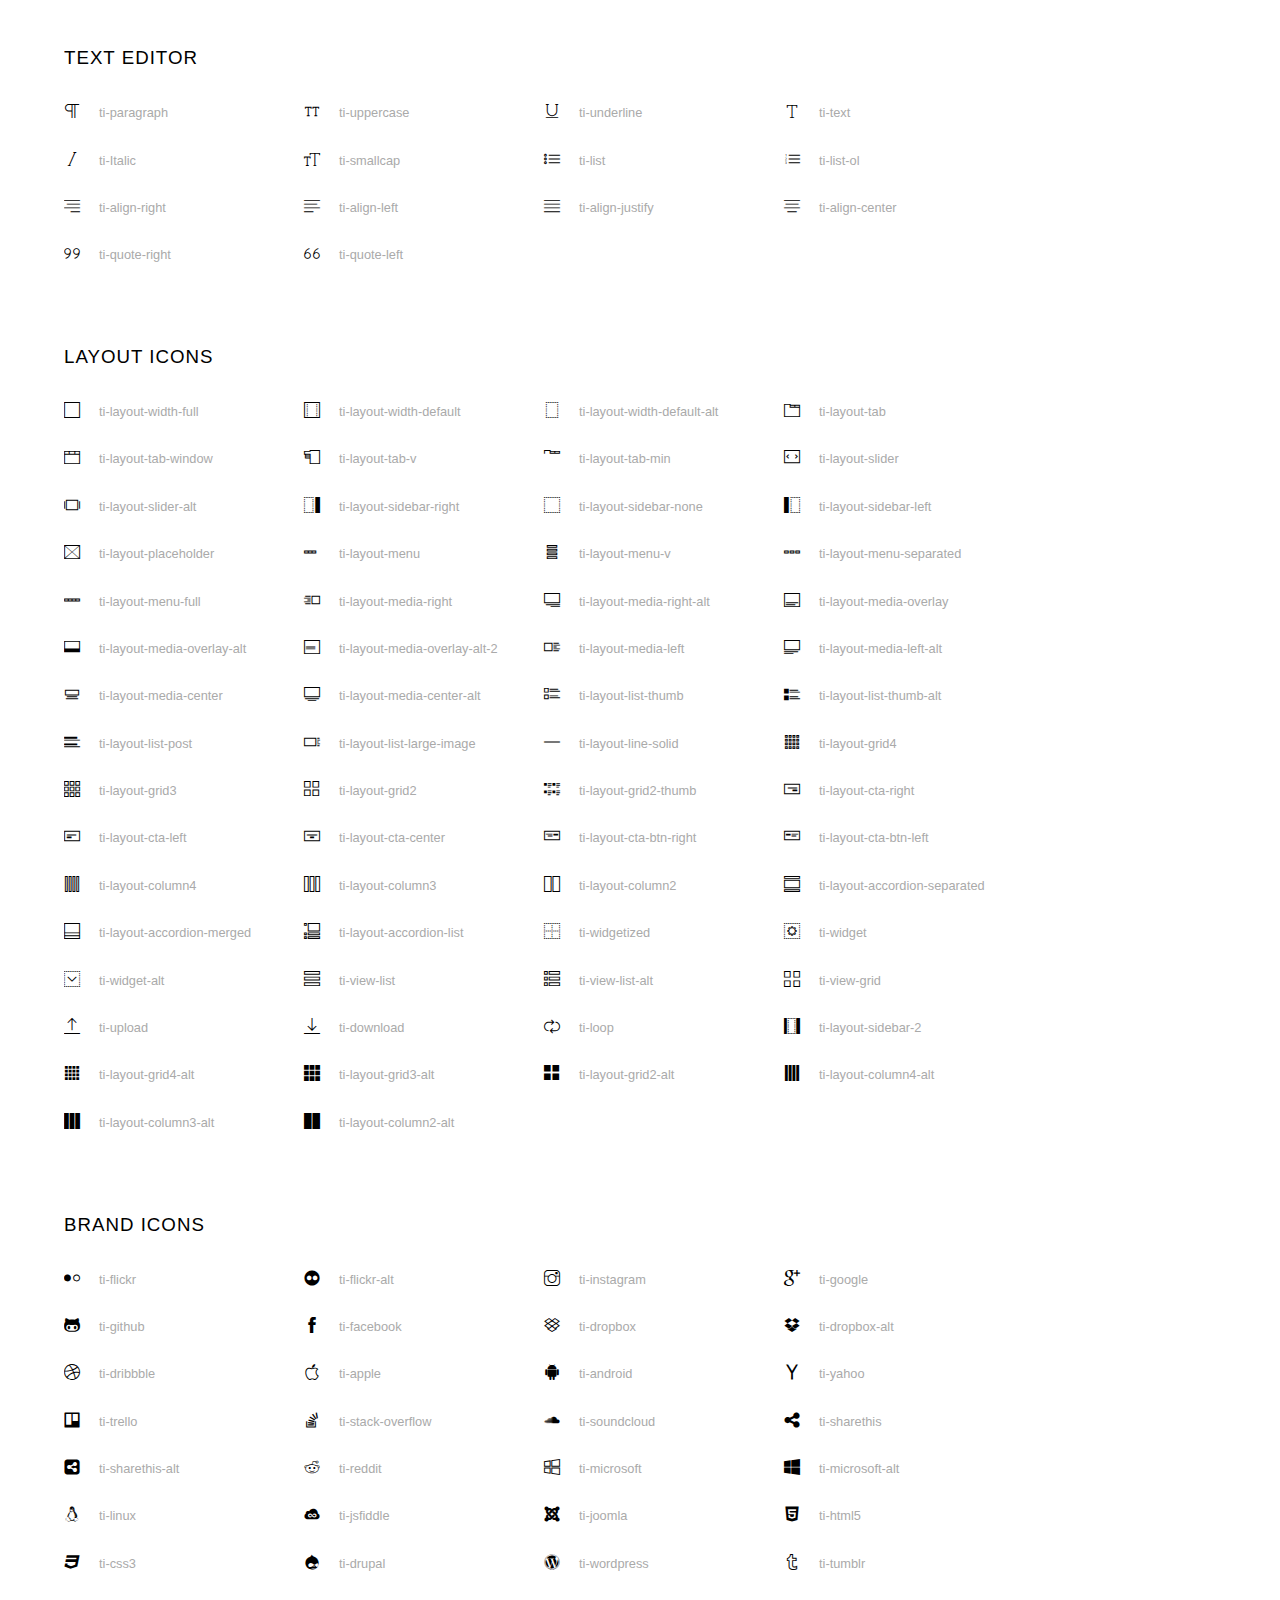
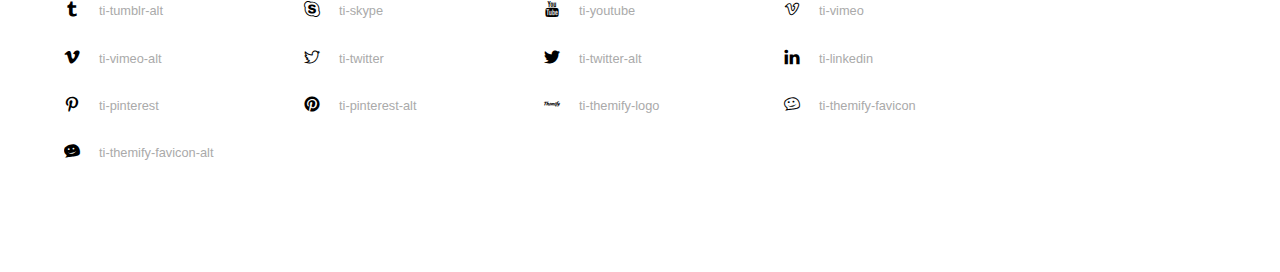
<file: HTML-project/gymmax/assets/fonts-icon/themify-icons/index.html>
<!doctype html>
<html>
<head>
	<meta charset="utf-8">
	<title>Themify Icon Font</title>
	<meta name="viewport" content="width=device-width">
	<link rel="stylesheet" href="demo-files/demo.css">
	<link rel="stylesheet" href="themify-icons.css">
	<!--[if lt IE 8]><!-->
	<link rel="stylesheet" href="ie7/ie7.css">
	<!--<![endif]-->
</head>
<body>
	<h1>Themify Icons</h1>

	<div class="icon-section">

		<div class="icon-section">
			<h3>Arrows &amp; Direction Icons </h3>

			<div class="icon-container">
				<span class="ti-arrow-up"></span><span class="icon-name"> ti-arrow-up</span>
			</div>
			<div class="icon-container">
				<span class="ti-arrow-right"></span><span class="icon-name"> ti-arrow-right</span>
			</div>
			<div class="icon-container">
				<span class="ti-arrow-left"></span><span class="icon-name"> ti-arrow-left</span>
			</div>
			<div class="icon-container">
				<span class="ti-arrow-down"></span><span class="icon-name"> ti-arrow-down</span>
			</div>
			<div class="icon-container">
				<span class="ti-arrows-vertical"></span><span class="icon-name"> ti-arrows-vertical</span>
			</div>
			<div class="icon-container">
				<span class="ti-arrows-horizontal"></span><span class="icon-name"> ti-arrows-horizontal</span>
			</div>
			<div class="icon-container">
				<span class="ti-angle-up"></span><span class="icon-name"> ti-angle-up</span>
			</div>
			<div class="icon-container">
				<span class="ti-angle-right"></span><span class="icon-name"> ti-angle-right</span>
			</div>
			<div class="icon-container">
				<span class="ti-angle-left"></span><span class="icon-name"> ti-angle-left</span>
			</div>
			<div class="icon-container">
				<span class="ti-angle-down"></span><span class="icon-name"> ti-angle-down</span>
			</div>	
			<div class="icon-container">
				<span class="ti-angle-double-up"></span><span class="icon-name"> ti-angle-double-up</span>
			</div>
			<div class="icon-container">
				<span class="ti-angle-double-right"></span><span class="icon-name"> ti-angle-double-right</span>
			</div>
			<div class="icon-container">
				<span class="ti-angle-double-left"></span><span class="icon-name"> ti-angle-double-left</span>
			</div>
			<div class="icon-container">
				<span class="ti-angle-double-down"></span><span class="icon-name"> ti-angle-double-down</span>
			</div>					
			<div class="icon-container">
				<span class="ti-move"></span><span class="icon-name"> ti-move</span>
			</div>
			<div class="icon-container">
				<span class="ti-fullscreen"></span><span class="icon-name"> ti-fullscreen</span>
			</div>
			<div class="icon-container">
				<span class="ti-arrow-top-right"></span><span class="icon-name"> ti-arrow-top-right</span>
			</div>
			<div class="icon-container">
				<span class="ti-arrow-top-left"></span><span class="icon-name"> ti-arrow-top-left</span>
			</div>
			<div class="icon-container">
				<span class="ti-arrow-circle-up"></span><span class="icon-name"> ti-arrow-circle-up</span>
			</div>
			<div class="icon-container">
				<span class="ti-arrow-circle-right"></span><span class="icon-name"> ti-arrow-circle-right</span>
			</div>
			<div class="icon-container">
				<span class="ti-arrow-circle-left"></span><span class="icon-name"> ti-arrow-circle-left</span>
			</div>
			<div class="icon-container">
				<span class="ti-arrow-circle-down"></span><span class="icon-name"> ti-arrow-circle-down</span>
			</div>
			<div class="icon-container">
				<span class="ti-arrows-corner"></span><span class="icon-name"> ti-arrows-corner</span>
			</div>
			<div class="icon-container">
				<span class="ti-split-v"></span><span class="icon-name"> ti-split-v</span>
			</div>

			<div class="icon-container">
				<span class="ti-split-v-alt"></span><span class="icon-name"> ti-split-v-alt</span>
			</div>
			<div class="icon-container">
				<span class="ti-split-h"></span><span class="icon-name"> ti-split-h</span>
			</div>
			<div class="icon-container">
				<span class="ti-hand-point-up"></span><span class="icon-name"> ti-hand-point-up</span>
			</div>
			<div class="icon-container">
				<span class="ti-hand-point-right"></span><span class="icon-name"> ti-hand-point-right</span>
			</div>
			<div class="icon-container">
				<span class="ti-hand-point-left"></span><span class="icon-name"> ti-hand-point-left</span>
			</div>
			<div class="icon-container">
				<span class="ti-hand-point-down"></span><span class="icon-name"> ti-hand-point-down</span>
			</div>
			<div class="icon-container">
				<span class="ti-back-right"></span><span class="icon-name"> ti-back-right</span>
			</div>
			<div class="icon-container">
				<span class="ti-back-left"></span><span class="icon-name"> ti-back-left</span>
			</div>
			<div class="icon-container">
				<span class="ti-exchange-vertical"></span><span class="icon-name"> ti-exchange-vertical</span>
			</div>

		</div> <!-- Arrows Icons -->



		<h3>Web App Icons</h3>
		
		<div class="icon-section">

			<div class="icon-container">
				<span class="ti-wand"></span><span class="icon-name"> ti-wand</span>
			</div>
			<div class="icon-container">
				<span class="ti-save"></span><span class="icon-name"> ti-save</span>
			</div>
			<div class="icon-container">
				<span class="ti-save-alt"></span><span class="icon-name"> ti-save-alt</span>
			</div>

			<div class="icon-container">
				<span class="ti-direction"></span><span class="icon-name"> ti-direction</span>
			</div>
			<div class="icon-container">
				<span class="ti-direction-alt"></span><span class="icon-name"> ti-direction-alt</span>
			</div>
			<div class="icon-container">
				<span class="ti-user"></span><span class="icon-name"> ti-user</span>
			</div>
			<div class="icon-container">
				<span class="ti-link"></span><span class="icon-name"> ti-link</span>
			</div>
			<div class="icon-container">
				<span class="ti-unlink"></span><span class="icon-name"> ti-unlink</span>
			</div>
			<div class="icon-container">
				<span class="ti-trash"></span><span class="icon-name"> ti-trash</span>
			</div>
			<div class="icon-container">
				<span class="ti-target"></span><span class="icon-name"> ti-target</span>
			</div>
			<div class="icon-container">
				<span class="ti-tag"></span><span class="icon-name"> ti-tag</span>
			</div>
			<div class="icon-container">
				<span class="ti-desktop"></span><span class="icon-name"> ti-desktop</span>
			</div>
			<div class="icon-container">
				<span class="ti-tablet"></span><span class="icon-name"> ti-tablet</span>
			</div>
			<div class="icon-container">
				<span class="ti-mobile"></span><span class="icon-name"> ti-mobile</span>
			</div>
			<div class="icon-container">
				<span class="ti-email"></span><span class="icon-name"> ti-email</span>
			</div>	
			<div class="icon-container">
				<span class="ti-star"></span><span class="icon-name"> ti-star</span>
			</div>
			<div class="icon-container">
				<span class="ti-spray"></span><span class="icon-name"> ti-spray</span>
			</div>
			<div class="icon-container">
				<span class="ti-signal"></span><span class="icon-name"> ti-signal</span>
			</div>
			<div class="icon-container">
				<span class="ti-shopping-cart"></span><span class="icon-name"> ti-shopping-cart</span>
			</div>
			<div class="icon-container">
				<span class="ti-shopping-cart-full"></span><span class="icon-name"> ti-shopping-cart-full</span>
			</div>
			<div class="icon-container">
				<span class="ti-settings"></span><span class="icon-name"> ti-settings</span>
			</div>
			<div class="icon-container">
				<span class="ti-search"></span><span class="icon-name"> ti-search</span>
			</div>
			<div class="icon-container">
				<span class="ti-zoom-in"></span><span class="icon-name"> ti-zoom-in</span>
			</div>
			<div class="icon-container">
				<span class="ti-zoom-out"></span><span class="icon-name"> ti-zoom-out</span>
			</div>
			<div class="icon-container">
				<span class="ti-cut"></span><span class="icon-name"> ti-cut</span>
			</div>
			<div class="icon-container">
				<span class="ti-ruler"></span><span class="icon-name"> ti-ruler</span>
			</div>
			<div class="icon-container">
				<span class="ti-ruler-alt-2"></span><span class="icon-name"> ti-ruler-alt-2</span>
			</div>			
			<div class="icon-container">
				<span class="ti-ruler-pencil"></span><span class="icon-name"> ti-ruler-pencil</span>
			</div>
			<div class="icon-container">
				<span class="ti-ruler-alt"></span><span class="icon-name"> ti-ruler-alt</span>
			</div>
			<div class="icon-container">
				<span class="ti-bookmark"></span><span class="icon-name"> ti-bookmark</span>
			</div>
			<div class="icon-container">
				<span class="ti-bookmark-alt"></span><span class="icon-name"> ti-bookmark-alt</span>
			</div>
			<div class="icon-container">
				<span class="ti-reload"></span><span class="icon-name"> ti-reload</span>
			</div>
			<div class="icon-container">
				<span class="ti-plus"></span><span class="icon-name"> ti-plus</span>
			</div>
			<div class="icon-container">
				<span class="ti-minus"></span><span class="icon-name"> ti-minus</span>
			</div>
			<div class="icon-container">
				<span class="ti-close"></span><span class="icon-name"> ti-close</span>
			</div>			
			<div class="icon-container">
				<span class="ti-pin"></span><span class="icon-name"> ti-pin</span>
			</div>
			<div class="icon-container">
				<span class="ti-pencil"></span><span class="icon-name"> ti-pencil</span>
			</div>
					
		  	<div class="icon-container">
				<span class="ti-pencil-alt"></span><span class="icon-name"> ti-pencil-alt</span>
			</div>
			<div class="icon-container">
				<span class="ti-paint-roller"></span><span class="icon-name"> ti-paint-roller</span>
			</div>
			<div class="icon-container">
				<span class="ti-paint-bucket"></span><span class="icon-name"> ti-paint-bucket</span>
			</div>
			<div class="icon-container">
				<span class="ti-na"></span><span class="icon-name"> ti-na</span>
			</div>
			<div class="icon-container">
				<span class="ti-medall"></span><span class="icon-name"> ti-medall</span>
			</div>
			<div class="icon-container">
				<span class="ti-medall-alt"></span><span class="icon-name"> ti-medall-alt</span>
			</div>
			<div class="icon-container">
				<span class="ti-marker"></span><span class="icon-name"> ti-marker</span>
			</div>
			<div class="icon-container">
				<span class="ti-marker-alt"></span><span class="icon-name"> ti-marker-alt</span>
			</div>

			<div class="icon-container">
				<span class="ti-lock"></span><span class="icon-name"> ti-lock</span>
			</div>
			<div class="icon-container">
				<span class="ti-unlock"></span><span class="icon-name"> ti-unlock</span>
			</div>
			<div class="icon-container">
				<span class="ti-location-arrow"></span><span class="icon-name"> ti-location-arrow</span>
			</div>
			<div class="icon-container">
				<span class="ti-layout"></span><span class="icon-name"> ti-layout</span>
			</div>
			<div class="icon-container">
				<span class="ti-layers"></span><span class="icon-name"> ti-layers</span>
			</div>
			<div class="icon-container">
				<span class="ti-layers-alt"></span><span class="icon-name"> ti-layers-alt</span>
			</div>
			<div class="icon-container">
				<span class="ti-key"></span><span class="icon-name"> ti-key</span>
			</div>
			<div class="icon-container">
				<span class="ti-image"></span><span class="icon-name"> ti-image</span>
			</div>
			<div class="icon-container">
				<span class="ti-heart"></span><span class="icon-name"> ti-heart</span>
			</div>
			<div class="icon-container">
				<span class="ti-heart-broken"></span><span class="icon-name"> ti-heart-broken</span>
			</div>
			<div class="icon-container">
				<span class="ti-hand-stop"></span><span class="icon-name"> ti-hand-stop</span>
			</div>
			<div class="icon-container">
				<span class="ti-hand-open"></span><span class="icon-name"> ti-hand-open</span>
			</div>
			<div class="icon-container">
				<span class="ti-hand-drag"></span><span class="icon-name"> ti-hand-drag</span>
			</div>
			<div class="icon-container">
				<span class="ti-flag"></span><span class="icon-name"> ti-flag</span>
			</div>
			<div class="icon-container">
				<span class="ti-flag-alt"></span><span class="icon-name"> ti-flag-alt</span>
			</div>
			<div class="icon-container">
				<span class="ti-flag-alt-2"></span><span class="icon-name"> ti-flag-alt-2</span>
			</div>
			<div class="icon-container">
				<span class="ti-eye"></span><span class="icon-name"> ti-eye</span>
			</div>
			<div class="icon-container">
				<span class="ti-import"></span><span class="icon-name"> ti-import</span>
			</div>			
			<div class="icon-container">
				<span class="ti-export"></span><span class="icon-name"> ti-export</span>
			</div>
			<div class="icon-container">
				<span class="ti-cup"></span><span class="icon-name"> ti-cup</span>
			</div>
			<div class="icon-container">
				<span class="ti-crown"></span><span class="icon-name"> ti-crown</span>
			</div>
			<div class="icon-container">
				<span class="ti-comments"></span><span class="icon-name"> ti-comments</span>
			</div>
			<div class="icon-container">
				<span class="ti-comment"></span><span class="icon-name"> ti-comment</span>
			</div>
			<div class="icon-container">
				<span class="ti-comment-alt"></span><span class="icon-name"> ti-comment-alt</span>
			</div>
			<div class="icon-container">
				<span class="ti-thought"></span><span class="icon-name"> ti-thought</span>
			</div>			
			<div class="icon-container">
				<span class="ti-clip"></span><span class="icon-name"> ti-clip</span>
			</div>

			<div class="icon-container">
				<span class="ti-check"></span><span class="icon-name"> ti-check</span>
			</div>
			<div class="icon-container">
				<span class="ti-check-box"></span><span class="icon-name"> ti-check-box</span>
			</div>
			<div class="icon-container">
				<span class="ti-camera"></span><span class="icon-name"> ti-camera</span>
			</div>
			<div class="icon-container">
				<span class="ti-announcement"></span><span class="icon-name"> ti-announcement</span>
			</div>
			<div class="icon-container">
				<span class="ti-brush"></span><span class="icon-name"> ti-brush</span>
			</div>
			<div class="icon-container">
				<span class="ti-brush-alt"></span><span class="icon-name"> ti-brush-alt</span>
			</div>
			<div class="icon-container">
				<span class="ti-palette"></span><span class="icon-name"> ti-palette</span>
			</div>			
			<div class="icon-container">
				<span class="ti-briefcase"></span><span class="icon-name"> ti-briefcase</span>
			</div>
			<div class="icon-container">
				<span class="ti-bolt"></span><span class="icon-name"> ti-bolt</span>
			</div>
			<div class="icon-container">
				<span class="ti-bolt-alt"></span><span class="icon-name"> ti-bolt-alt</span>
			</div>
			<div class="icon-container">
				<span class="ti-blackboard"></span><span class="icon-name"> ti-blackboard</span>
			</div>
			<div class="icon-container">
				<span class="ti-bag"></span><span class="icon-name"> ti-bag</span>
			</div>
			<div class="icon-container">
				<span class="ti-world"></span><span class="icon-name"> ti-world</span>
			</div>
			<div class="icon-container">
				<span class="ti-wheelchair"></span><span class="icon-name"> ti-wheelchair</span>
			</div>
			<div class="icon-container">
				<span class="ti-car"></span><span class="icon-name"> ti-car</span>
			</div>
			<div class="icon-container">
				<span class="ti-truck"></span><span class="icon-name"> ti-truck</span>
			</div>
			<div class="icon-container">
				<span class="ti-timer"></span><span class="icon-name"> ti-timer</span>
			</div>
			<div class="icon-container">
				<span class="ti-ticket"></span><span class="icon-name"> ti-ticket</span>
			</div>
			<div class="icon-container">
				<span class="ti-thumb-up"></span><span class="icon-name"> ti-thumb-up</span>
			</div>
			<div class="icon-container">
				<span class="ti-thumb-down"></span><span class="icon-name"> ti-thumb-down</span>
			</div>

			<div class="icon-container">
				<span class="ti-stats-up"></span><span class="icon-name"> ti-stats-up</span>
			</div>
			<div class="icon-container">
				<span class="ti-stats-down"></span><span class="icon-name"> ti-stats-down</span>
			</div>
			<div class="icon-container">
				<span class="ti-shine"></span><span class="icon-name"> ti-shine</span>
			</div>
			<div class="icon-container">
				<span class="ti-shift-right"></span><span class="icon-name"> ti-shift-right</span>
			</div>
			<div class="icon-container">
				<span class="ti-shift-left"></span><span class="icon-name"> ti-shift-left</span>
			</div>

			<div class="icon-container">
				<span class="ti-shift-right-alt"></span><span class="icon-name"> ti-shift-right-alt</span>
			</div>
			<div class="icon-container">
				<span class="ti-shift-left-alt"></span><span class="icon-name"> ti-shift-left-alt</span>
			</div>
			<div class="icon-container">
				<span class="ti-shield"></span><span class="icon-name"> ti-shield</span>
			</div>
			<div class="icon-container">
				<span class="ti-notepad"></span><span class="icon-name"> ti-notepad</span>
			</div>
			<div class="icon-container">
				<span class="ti-server"></span><span class="icon-name"> ti-server</span>
			</div>

			<div class="icon-container">
				<span class="ti-pulse"></span><span class="icon-name"> ti-pulse</span>
			</div>
			<div class="icon-container">
				<span class="ti-printer"></span><span class="icon-name"> ti-printer</span>
			</div>
			<div class="icon-container">
				<span class="ti-power-off"></span><span class="icon-name"> ti-power-off</span>
			</div>
			<div class="icon-container">
				<span class="ti-plug"></span><span class="icon-name"> ti-plug</span>
			</div>
			<div class="icon-container">
				<span class="ti-pie-chart"></span><span class="icon-name"> ti-pie-chart</span>
			</div>

			<div class="icon-container">
				<span class="ti-panel"></span><span class="icon-name"> ti-panel</span>
			</div>
			<div class="icon-container">
				<span class="ti-package"></span><span class="icon-name"> ti-package</span>
			</div>
			<div class="icon-container">
				<span class="ti-music"></span><span class="icon-name"> ti-music</span>
			</div>
			<div class="icon-container">
				<span class="ti-music-alt"></span><span class="icon-name"> ti-music-alt</span>
			</div>
			<div class="icon-container">
				<span class="ti-mouse"></span><span class="icon-name"> ti-mouse</span>
			</div>
			<div class="icon-container">
				<span class="ti-mouse-alt"></span><span class="icon-name"> ti-mouse-alt</span>
			</div>
			<div class="icon-container">
				<span class="ti-money"></span><span class="icon-name"> ti-money</span>
			</div>
			<div class="icon-container">
				<span class="ti-microphone"></span><span class="icon-name"> ti-microphone</span>
			</div>
			<div class="icon-container">
				<span class="ti-menu"></span><span class="icon-name"> ti-menu</span>
			</div>
			<div class="icon-container">
				<span class="ti-menu-alt"></span><span class="icon-name"> ti-menu-alt</span>
			</div>
			<div class="icon-container">
				<span class="ti-map"></span><span class="icon-name"> ti-map</span>
			</div>
			<div class="icon-container">
				<span class="ti-map-alt"></span><span class="icon-name"> ti-map-alt</span>
			</div>

			<div class="icon-container">
				<span class="ti-location-pin"></span><span class="icon-name"> ti-location-pin</span>
			</div>

			<div class="icon-container">
				<span class="ti-light-bulb"></span><span class="icon-name"> ti-light-bulb</span>
			</div>
			<div class="icon-container">
				<span class="ti-info"></span><span class="icon-name"> ti-info</span>
			</div>
			<div class="icon-container">
				<span class="ti-infinite"></span><span class="icon-name"> ti-infinite</span>
			</div>
			<div class="icon-container">
				<span class="ti-id-badge"></span><span class="icon-name"> ti-id-badge</span>
			</div>
			<div class="icon-container">
				<span class="ti-hummer"></span><span class="icon-name"> ti-hummer</span>
			</div>
			<div class="icon-container">
				<span class="ti-home"></span><span class="icon-name"> ti-home</span>
			</div>
			<div class="icon-container">
				<span class="ti-help"></span><span class="icon-name"> ti-help</span>
			</div>
			<div class="icon-container">
				<span class="ti-headphone"></span><span class="icon-name"> ti-headphone</span>
			</div>
			<div class="icon-container">
				<span class="ti-harddrives"></span><span class="icon-name"> ti-harddrives</span>
			</div>
			<div class="icon-container">
				<span class="ti-harddrive"></span><span class="icon-name"> ti-harddrive</span>
			</div>
			<div class="icon-container">
				<span class="ti-gift"></span><span class="icon-name"> ti-gift</span>
			</div>
			<div class="icon-container">
				<span class="ti-game"></span><span class="icon-name"> ti-game</span>
			</div>
			<div class="icon-container">
				<span class="ti-filter"></span><span class="icon-name"> ti-filter</span>
			</div>
			<div class="icon-container">
				<span class="ti-files"></span><span class="icon-name"> ti-files</span>
			</div>
			<div class="icon-container">
				<span class="ti-file"></span><span class="icon-name"> ti-file</span>
			</div>
			<div class="icon-container">
				<span class="ti-zip"></span><span class="icon-name"> ti-zip</span>
			</div>
			<div class="icon-container">
				<span class="ti-folder"></span><span class="icon-name"> ti-folder</span>
			</div>			
			<div class="icon-container">
				<span class="ti-envelope"></span><span class="icon-name"> ti-envelope</span>
			</div>


			<div class="icon-container">
				<span class="ti-dashboard"></span><span class="icon-name"> ti-dashboard</span>
			</div>
			<div class="icon-container">
				<span class="ti-cloud"></span><span class="icon-name"> ti-cloud</span>
			</div>
			<div class="icon-container">
				<span class="ti-cloud-up"></span><span class="icon-name"> ti-cloud-up</span>
			</div>
			<div class="icon-container">
				<span class="ti-cloud-down"></span><span class="icon-name"> ti-cloud-down</span>
			</div>
			<div class="icon-container">
				<span class="ti-clipboard"></span><span class="icon-name"> ti-clipboard</span>
			</div>
			<div class="icon-container">
				<span class="ti-calendar"></span><span class="icon-name"> ti-calendar</span>
			</div>
			<div class="icon-container">
				<span class="ti-book"></span><span class="icon-name"> ti-book</span>
			</div>
			<div class="icon-container">
				<span class="ti-bell"></span><span class="icon-name"> ti-bell</span>
			</div>
			<div class="icon-container">
				<span class="ti-basketball"></span><span class="icon-name"> ti-basketball</span>
			</div>
			<div class="icon-container">
				<span class="ti-bar-chart"></span><span class="icon-name"> ti-bar-chart</span>
			</div>
			<div class="icon-container">
				<span class="ti-bar-chart-alt"></span><span class="icon-name"> ti-bar-chart-alt</span>
			</div>


			<div class="icon-container">
				<span class="ti-archive"></span><span class="icon-name"> ti-archive</span>
			</div>
			<div class="icon-container">
				<span class="ti-anchor"></span><span class="icon-name"> ti-anchor</span>
			</div>

			<div class="icon-container">
				<span class="ti-alert"></span><span class="icon-name"> ti-alert</span>
			</div>
			<div class="icon-container">
				<span class="ti-alarm-clock"></span><span class="icon-name"> ti-alarm-clock</span>
			</div>
			<div class="icon-container">
				<span class="ti-agenda"></span><span class="icon-name"> ti-agenda</span>
			</div>
			<div class="icon-container">
				<span class="ti-write"></span><span class="icon-name"> ti-write</span>
			</div>

			<div class="icon-container">
				<span class="ti-wallet"></span><span class="icon-name"> ti-wallet</span>
			</div>
			<div class="icon-container">
				<span class="ti-video-clapper"></span><span class="icon-name"> ti-video-clapper</span>
			</div>
			<div class="icon-container">
				<span class="ti-video-camera"></span><span class="icon-name"> ti-video-camera</span>
			</div>
			<div class="icon-container">
				<span class="ti-vector"></span><span class="icon-name"> ti-vector</span>
			</div>

			<div class="icon-container">
				<span class="ti-support"></span><span class="icon-name"> ti-support</span>
			</div>
			<div class="icon-container">
				<span class="ti-stamp"></span><span class="icon-name"> ti-stamp</span>
			</div>
			<div class="icon-container">
				<span class="ti-slice"></span><span class="icon-name"> ti-slice</span>
			</div>
			<div class="icon-container">
				<span class="ti-shortcode"></span><span class="icon-name"> ti-shortcode</span>
			</div>
			<div class="icon-container">
				<span class="ti-receipt"></span><span class="icon-name"> ti-receipt</span>
			</div>
			<div class="icon-container">
				<span class="ti-pin2"></span><span class="icon-name"> ti-pin2</span>
			</div>
			<div class="icon-container">
				<span class="ti-pin-alt"></span><span class="icon-name"> ti-pin-alt</span>
			</div>
			<div class="icon-container">
				<span class="ti-pencil-alt2"></span><span class="icon-name"> ti-pencil-alt2</span>
			</div>
			<div class="icon-container">
				<span class="ti-eraser"></span><span class="icon-name"> ti-eraser</span>
			</div>			
			<div class="icon-container">
				<span class="ti-more"></span><span class="icon-name"> ti-more</span>
			</div>
			<div class="icon-container">
				<span class="ti-more-alt"></span><span class="icon-name"> ti-more-alt</span>
			</div>
			<div class="icon-container">
				<span class="ti-microphone-alt"></span><span class="icon-name"> ti-microphone-alt</span>
			</div>
			<div class="icon-container">
				<span class="ti-magnet"></span><span class="icon-name"> ti-magnet</span>
			</div>
			<div class="icon-container">
				<span class="ti-line-double"></span><span class="icon-name"> ti-line-double</span>
			</div>
			<div class="icon-container">
				<span class="ti-line-dotted"></span><span class="icon-name"> ti-line-dotted</span>
			</div>
			<div class="icon-container">
				<span class="ti-line-dashed"></span><span class="icon-name"> ti-line-dashed</span>
			</div>

			<div class="icon-container">
				<span class="ti-ink-pen"></span><span class="icon-name"> ti-ink-pen</span>
			</div>
			<div class="icon-container">
				<span class="ti-info-alt"></span><span class="icon-name"> ti-info-alt</span>
			</div>
			<div class="icon-container">
				<span class="ti-help-alt"></span><span class="icon-name"> ti-help-alt</span>
			</div>
			<div class="icon-container">
				<span class="ti-headphone-alt"></span><span class="icon-name"> ti-headphone-alt</span>
			</div>

			<div class="icon-container">
				<span class="ti-gallery"></span><span class="icon-name"> ti-gallery</span>
			</div>
			<div class="icon-container">
				<span class="ti-face-smile"></span><span class="icon-name"> ti-face-smile</span>
			</div>
			<div class="icon-container">
				<span class="ti-face-sad"></span><span class="icon-name"> ti-face-sad</span>
			</div>
			<div class="icon-container">
				<span class="ti-credit-card"></span><span class="icon-name"> ti-credit-card</span>
			</div>
			<div class="icon-container">
				<span class="ti-comments-smiley"></span><span class="icon-name"> ti-comments-smiley</span>
			</div>
			<div class="icon-container">
				<span class="ti-time"></span><span class="icon-name"> ti-time</span>
			</div>
			<div class="icon-container">
				<span class="ti-share"></span><span class="icon-name"> ti-share</span>
			</div>
			<div class="icon-container">
				<span class="ti-share-alt"></span><span class="icon-name"> ti-share-alt</span>
			</div>
			<div class="icon-container">
				<span class="ti-rocket"></span><span class="icon-name"> ti-rocket</span>
			</div>

			<div class="icon-container">
				<span class="ti-new-window"></span><span class="icon-name"> ti-new-window</span>
			</div>

			<div class="icon-container">
				<span class="ti-rss"></span><span class="icon-name"> ti-rss</span>
			</div>

			<div class="icon-container">
				<span class="ti-rss-alt"></span><span class="icon-name"> ti-rss-alt</span>
			</div>
			
		</div><!-- Web App Icons -->


		<div class="icon-section">
			<h3>Control Icons</h3>
			<div class="icon-container">
				<span class="ti-control-stop"></span><span class="icon-name"> ti-control-stop</span>
			</div>
			<div class="icon-container">
				<span class="ti-control-shuffle"></span><span class="icon-name"> ti-control-shuffle</span>
			</div>
			<div class="icon-container">
				<span class="ti-control-play"></span><span class="icon-name"> ti-control-play</span>
			</div>
			<div class="icon-container">
				<span class="ti-control-pause"></span><span class="icon-name"> ti-control-pause</span>
			</div>
			<div class="icon-container">
				<span class="ti-control-forward"></span><span class="icon-name"> ti-control-forward</span>
			</div>
			<div class="icon-container">
				<span class="ti-control-backward"></span><span class="icon-name"> ti-control-backward</span>
			</div>	
			<div class="icon-container">
				<span class="ti-volume"></span><span class="icon-name"> ti-volume</span>
			</div>
			<div class="icon-container">
				<span class="ti-control-skip-forward"></span><span class="icon-name"> ti-control-skip-forward</span>
			</div>
			<div class="icon-container">
				<span class="ti-control-skip-backward"></span><span class="icon-name"> ti-control-skip-backward</span>
			</div>
			<div class="icon-container">
				<span class="ti-control-record"></span><span class="icon-name"> ti-control-record</span>
			</div>
			<div class="icon-container">
				<span class="ti-control-eject"></span><span class="icon-name"> ti-control-eject</span>
			</div>			
		</div> <!-- Control Icons -->


		<div class="icon-section">
			<h3>Text Editor</h3>

			<div class="icon-container">
				<span class="ti-paragraph"></span><span class="icon-name"> ti-paragraph</span>
			</div>
			<div class="icon-container">
				<span class="ti-uppercase"></span><span class="icon-name"> ti-uppercase</span>
			</div>

			<div class="icon-container">
				<span class="ti-underline"></span><span class="icon-name"> ti-underline</span>
			</div>
			<div class="icon-container">
				<span class="ti-text"></span><span class="icon-name"> ti-text</span>
			</div>
			<div class="icon-container">
				<span class="ti-Italic"></span><span class="icon-name"> ti-Italic</span>
			</div>
			<div class="icon-container">
				<span class="ti-smallcap"></span><span class="icon-name"> ti-smallcap</span>
			</div>
			<div class="icon-container">
				<span class="ti-list"></span><span class="icon-name"> ti-list</span>
			</div>
			<div class="icon-container">
				<span class="ti-list-ol"></span><span class="icon-name"> ti-list-ol</span>
			</div>
			<div class="icon-container">
				<span class="ti-align-right"></span><span class="icon-name"> ti-align-right</span>
			</div>
			<div class="icon-container">
				<span class="ti-align-left"></span><span class="icon-name"> ti-align-left</span>
			</div>
			<div class="icon-container">
				<span class="ti-align-justify"></span><span class="icon-name"> ti-align-justify</span>
			</div>
			<div class="icon-container">
				<span class="ti-align-center"></span><span class="icon-name"> ti-align-center</span>
			</div>
			<div class="icon-container">
				<span class="ti-quote-right"></span><span class="icon-name"> ti-quote-right</span>
			</div>
			<div class="icon-container">
				<span class="ti-quote-left"></span><span class="icon-name"> ti-quote-left</span>
			</div>

		</div> <!-- Text Editor -->



		<div class="icon-section">
			<h3>Layout Icons</h3>
			<div class="icon-container">
				<span class="ti-layout-width-full"></span><span class="icon-name"> ti-layout-width-full</span>
			</div>
			<div class="icon-container">
				<span class="ti-layout-width-default"></span><span class="icon-name"> ti-layout-width-default</span>
			</div>
			<div class="icon-container">
				<span class="ti-layout-width-default-alt"></span><span class="icon-name"> ti-layout-width-default-alt</span>
			</div>
			<div class="icon-container">
				<span class="ti-layout-tab"></span><span class="icon-name"> ti-layout-tab</span>
			</div>
			<div class="icon-container">
				<span class="ti-layout-tab-window"></span><span class="icon-name"> ti-layout-tab-window</span>
			</div>
			<div class="icon-container">
				<span class="ti-layout-tab-v"></span><span class="icon-name"> ti-layout-tab-v</span>
			</div>
			<div class="icon-container">
				<span class="ti-layout-tab-min"></span><span class="icon-name"> ti-layout-tab-min</span>
			</div>
			<div class="icon-container">
				<span class="ti-layout-slider"></span><span class="icon-name"> ti-layout-slider</span>
			</div>
			<div class="icon-container">
				<span class="ti-layout-slider-alt"></span><span class="icon-name"> ti-layout-slider-alt</span>
			</div>
			<div class="icon-container">
				<span class="ti-layout-sidebar-right"></span><span class="icon-name"> ti-layout-sidebar-right</span>
			</div>
			<div class="icon-container">
				<span class="ti-layout-sidebar-none"></span><span class="icon-name"> ti-layout-sidebar-none</span>
			</div>
			<div class="icon-container">
				<span class="ti-layout-sidebar-left"></span><span class="icon-name"> ti-layout-sidebar-left</span>
			</div>
			<div class="icon-container">
				<span class="ti-layout-placeholder"></span><span class="icon-name"> ti-layout-placeholder</span>
			</div>
			<div class="icon-container">
				<span class="ti-layout-menu"></span><span class="icon-name"> ti-layout-menu</span>
			</div>
			<div class="icon-container">
				<span class="ti-layout-menu-v"></span><span class="icon-name"> ti-layout-menu-v</span>
			</div>
			<div class="icon-container">
				<span class="ti-layout-menu-separated"></span><span class="icon-name"> ti-layout-menu-separated</span>
			</div>
			<div class="icon-container">
				<span class="ti-layout-menu-full"></span><span class="icon-name"> ti-layout-menu-full</span>
			</div>
			<div class="icon-container">
				<span class="ti-layout-media-right"></span><span class="icon-name"> ti-layout-media-right</span>
			</div>
			<div class="icon-container">
				<span class="ti-layout-media-right-alt"></span><span class="icon-name"> ti-layout-media-right-alt</span>
			</div>
			<div class="icon-container">
				<span class="ti-layout-media-overlay"></span><span class="icon-name"> ti-layout-media-overlay</span>
			</div>
			<div class="icon-container">
				<span class="ti-layout-media-overlay-alt"></span><span class="icon-name"> ti-layout-media-overlay-alt</span>
			</div>
			<div class="icon-container">
				<span class="ti-layout-media-overlay-alt-2"></span><span class="icon-name"> ti-layout-media-overlay-alt-2</span>
			</div>
			<div class="icon-container">
				<span class="ti-layout-media-left"></span><span class="icon-name"> ti-layout-media-left</span>
			</div>
			<div class="icon-container">
				<span class="ti-layout-media-left-alt"></span><span class="icon-name"> ti-layout-media-left-alt</span>
			</div>
			<div class="icon-container">
				<span class="ti-layout-media-center"></span><span class="icon-name"> ti-layout-media-center</span>
			</div>
			<div class="icon-container">
				<span class="ti-layout-media-center-alt"></span><span class="icon-name"> ti-layout-media-center-alt</span>
			</div>
			<div class="icon-container">
				<span class="ti-layout-list-thumb"></span><span class="icon-name"> ti-layout-list-thumb</span>
			</div>
			<div class="icon-container">
				<span class="ti-layout-list-thumb-alt"></span><span class="icon-name"> ti-layout-list-thumb-alt</span>
			</div>
			<div class="icon-container">
				<span class="ti-layout-list-post"></span><span class="icon-name"> ti-layout-list-post</span>
			</div>
			<div class="icon-container">
				<span class="ti-layout-list-large-image"></span><span class="icon-name"> ti-layout-list-large-image</span>
			</div>
			<div class="icon-container">
				<span class="ti-layout-line-solid"></span><span class="icon-name"> ti-layout-line-solid</span>
			</div>
			<div class="icon-container">
				<span class="ti-layout-grid4"></span><span class="icon-name"> ti-layout-grid4</span>
			</div>
			<div class="icon-container">
				<span class="ti-layout-grid3"></span><span class="icon-name"> ti-layout-grid3</span>
			</div>
			<div class="icon-container">
				<span class="ti-layout-grid2"></span><span class="icon-name"> ti-layout-grid2</span>
			</div>
			<div class="icon-container">
				<span class="ti-layout-grid2-thumb"></span><span class="icon-name"> ti-layout-grid2-thumb</span>
			</div>
			<div class="icon-container">
				<span class="ti-layout-cta-right"></span><span class="icon-name"> ti-layout-cta-right</span>
			</div>
			<div class="icon-container">
				<span class="ti-layout-cta-left"></span><span class="icon-name"> ti-layout-cta-left</span>
			</div>
			<div class="icon-container">
				<span class="ti-layout-cta-center"></span><span class="icon-name"> ti-layout-cta-center</span>
			</div>
			<div class="icon-container">
				<span class="ti-layout-cta-btn-right"></span><span class="icon-name"> ti-layout-cta-btn-right</span>
			</div>
			<div class="icon-container">
				<span class="ti-layout-cta-btn-left"></span><span class="icon-name"> ti-layout-cta-btn-left</span>
			</div>
			<div class="icon-container">
				<span class="ti-layout-column4"></span><span class="icon-name"> ti-layout-column4</span>
			</div>
			<div class="icon-container">
				<span class="ti-layout-column3"></span><span class="icon-name"> ti-layout-column3</span>
			</div>
			<div class="icon-container">
				<span class="ti-layout-column2"></span><span class="icon-name"> ti-layout-column2</span>
			</div>
			<div class="icon-container">
				<span class="ti-layout-accordion-separated"></span><span class="icon-name"> ti-layout-accordion-separated</span>
			</div>
			<div class="icon-container">
				<span class="ti-layout-accordion-merged"></span><span class="icon-name"> ti-layout-accordion-merged</span>
			</div>
			<div class="icon-container">
				<span class="ti-layout-accordion-list"></span><span class="icon-name"> ti-layout-accordion-list</span>
			</div>
			<div class="icon-container">
				<span class="ti-widgetized"></span><span class="icon-name"> ti-widgetized</span>
			</div>
			<div class="icon-container">
				<span class="ti-widget"></span><span class="icon-name"> ti-widget</span>
			</div>
			<div class="icon-container">
				<span class="ti-widget-alt"></span><span class="icon-name"> ti-widget-alt</span>
			</div>
			<div class="icon-container">
				<span class="ti-view-list"></span><span class="icon-name"> ti-view-list</span>
			</div>
			<div class="icon-container">
				<span class="ti-view-list-alt"></span><span class="icon-name"> ti-view-list-alt</span>
			</div>
			<div class="icon-container">
				<span class="ti-view-grid"></span><span class="icon-name"> ti-view-grid</span>
			</div>
			<div class="icon-container">
				<span class="ti-upload"></span><span class="icon-name"> ti-upload</span>
			</div>
			<div class="icon-container">
				<span class="ti-download"></span><span class="icon-name"> ti-download</span>
			</div>	
			<div class="icon-container">
				<span class="ti-loop"></span><span class="icon-name"> ti-loop</span>
			</div>
			<div class="icon-container">
				<span class="ti-layout-sidebar-2"></span><span class="icon-name"> ti-layout-sidebar-2</span>
			</div>
			<div class="icon-container">
				<span class="ti-layout-grid4-alt"></span><span class="icon-name"> ti-layout-grid4-alt</span>
			</div>
			<div class="icon-container">
				<span class="ti-layout-grid3-alt"></span><span class="icon-name"> ti-layout-grid3-alt</span>
			</div>
			<div class="icon-container">
				<span class="ti-layout-grid2-alt"></span><span class="icon-name"> ti-layout-grid2-alt</span>
			</div>
			<div class="icon-container">
				<span class="ti-layout-column4-alt"></span><span class="icon-name"> ti-layout-column4-alt</span>
			</div>
			<div class="icon-container">
				<span class="ti-layout-column3-alt"></span><span class="icon-name"> ti-layout-column3-alt</span>
			</div>
			<div class="icon-container">
				<span class="ti-layout-column2-alt"></span><span class="icon-name"> ti-layout-column2-alt</span>
			</div>		


		</div> <!-- Layout Icons -->


		<div class="icon-section">
			<h3>Brand Icons</h3>

			<div class="icon-container">
				<span class="ti-flickr"></span><span class="icon-name"> ti-flickr</span>
			</div>
			<div class="icon-container">
				<span class="ti-flickr-alt"></span><span class="icon-name"> ti-flickr-alt</span>
			</div>			
			<div class="icon-container">
				<span class="ti-instagram"></span><span class="icon-name"> ti-instagram</span>
			</div>
			<div class="icon-container">
				<span class="ti-google"></span><span class="icon-name"> ti-google</span>
			</div>
			<div class="icon-container">
				<span class="ti-github"></span><span class="icon-name"> ti-github</span>
			</div>

			<div class="icon-container">
				<span class="ti-facebook"></span><span class="icon-name"> ti-facebook</span>
			</div>
			<div class="icon-container">
				<span class="ti-dropbox"></span><span class="icon-name"> ti-dropbox</span>
			</div>
			<div class="icon-container">
				<span class="ti-dropbox-alt"></span><span class="icon-name"> ti-dropbox-alt</span>
			</div>
			<div class="icon-container">
				<span class="ti-dribbble"></span><span class="icon-name"> ti-dribbble</span>
			</div>
			<div class="icon-container">
				<span class="ti-apple"></span><span class="icon-name"> ti-apple</span>
			</div>
			<div class="icon-container">
				<span class="ti-android"></span><span class="icon-name"> ti-android</span>
			</div>
			<div class="icon-container">
				<span class="ti-yahoo"></span><span class="icon-name"> ti-yahoo</span>
			</div>
			<div class="icon-container">
				<span class="ti-trello"></span><span class="icon-name"> ti-trello</span>
			</div>
			<div class="icon-container">
				<span class="ti-stack-overflow"></span><span class="icon-name"> ti-stack-overflow</span>
			</div>
			<div class="icon-container">
				<span class="ti-soundcloud"></span><span class="icon-name"> ti-soundcloud</span>
			</div>
			<div class="icon-container">
				<span class="ti-sharethis"></span><span class="icon-name"> ti-sharethis</span>
			</div>
			<div class="icon-container">
				<span class="ti-sharethis-alt"></span><span class="icon-name"> ti-sharethis-alt</span>
			</div>
			<div class="icon-container">
				<span class="ti-reddit"></span><span class="icon-name"> ti-reddit</span>
			</div>

			<div class="icon-container">
				<span class="ti-microsoft"></span><span class="icon-name"> ti-microsoft</span>
			</div>
			<div class="icon-container">
				<span class="ti-microsoft-alt"></span><span class="icon-name"> ti-microsoft-alt</span>
			</div>
			<div class="icon-container">
				<span class="ti-linux"></span><span class="icon-name"> ti-linux</span>
			</div>
			<div class="icon-container">
				<span class="ti-jsfiddle"></span><span class="icon-name"> ti-jsfiddle</span>
			</div>
			<div class="icon-container">
				<span class="ti-joomla"></span><span class="icon-name"> ti-joomla</span>
			</div>
			<div class="icon-container">
				<span class="ti-html5"></span><span class="icon-name"> ti-html5</span>
			</div>
			<div class="icon-container">
				<span class="ti-css3"></span><span class="icon-name"> ti-css3</span>
			</div>	
			<div class="icon-container">
				<span class="ti-drupal"></span><span class="icon-name"> ti-drupal</span>
			</div>
			<div class="icon-container">
				<span class="ti-wordpress"></span><span class="icon-name"> ti-wordpress</span>
			</div>		
			<div class="icon-container">
				<span class="ti-tumblr"></span><span class="icon-name"> ti-tumblr</span>
			</div>
			<div class="icon-container">
				<span class="ti-tumblr-alt"></span><span class="icon-name"> ti-tumblr-alt</span>
			</div>
			<div class="icon-container">
				<span class="ti-skype"></span><span class="icon-name"> ti-skype</span>
			</div>
			<div class="icon-container">
				<span class="ti-youtube"></span><span class="icon-name"> ti-youtube</span>
			</div>
			<div class="icon-container">
				<span class="ti-vimeo"></span><span class="icon-name"> ti-vimeo</span>
			</div>
			<div class="icon-container">
				<span class="ti-vimeo-alt"></span><span class="icon-name"> ti-vimeo-alt</span>
			</div>			
			<div class="icon-container">
				<span class="ti-twitter"></span><span class="icon-name"> ti-twitter</span>
			</div>
			<div class="icon-container">
				<span class="ti-twitter-alt"></span><span class="icon-name"> ti-twitter-alt</span>
			</div>
			<div class="icon-container">
				<span class="ti-linkedin"></span><span class="icon-name"> ti-linkedin</span>
			</div>
			<div class="icon-container">
				<span class="ti-pinterest"></span><span class="icon-name"> ti-pinterest</span>
			</div>

			<div class="icon-container">
				<span class="ti-pinterest-alt"></span><span class="icon-name"> ti-pinterest-alt</span>
			</div>
			<div class="icon-container">
				<span class="ti-themify-logo"></span><span class="icon-name"> ti-themify-logo</span>
			</div>
			<div class="icon-container">
				<span class="ti-themify-favicon"></span><span class="icon-name"> ti-themify-favicon</span>
			</div>
			<div class="icon-container">
				<span class="ti-themify-favicon-alt"></span><span class="icon-name"> ti-themify-favicon-alt</span>
			</div>

		</div> <!-- brand Icons -->

	</div>

</body>
</html>
</file>
<file: HTML-project/gymmax/style.css>
* {
    margin: 0;
    padding: 0;
    box-sizing: border-box;
}
html {
    font-family: Arial, Helvetica, sans-serif;
}

#main {

}

/* commant */

.text-white {
    color: #fff;
}

.fas {
    font-weight: 900;
}

.f-weight {
    font-weight: 550;
}
.fa-bars {
    
}
.row {
    margin: 0 -15px;
    display: flex;
    flex-wrap: wrap;
}

/* commant */

.header {
    height: 950px;
    background-image: url(/HTML-project/gymmax/assets/img/header/banner/banner-wrapper/banner.jpg);
    background-attachment: fixed;
    background-repeat: no-repeat;
    margin: auto;
    background-position: right 20% top;


}

.nav { 
    height: 100px;
    background-color: rgba(0, 0, 0, 0.6);

}

.container {
    max-width: 1200px;
    width: 100%;
    padding: 0 15px;
    margin: auto !important; 
    box-sizing: border-box;   
    
}

.nav-inner {
    display: flex;
    align-items: center;
    height: 100px;
    padding: 10px 0;

}

.nav-inner-left {
    height: 54px;
}

.nav-inner-left .nav-icon {
    font-size: 30px;
    color: #fff;
    display: inline-block;
    
    
    
}

.nav-inner .nav-bar {
    margin-left: 70px;
}

    


.nav-bar {
    display: block;
    
    
}

.nav-bar .nav-items {
    display: inline-block;
    padding: 0 20px;
}

.nav-bar li a {
    list-style-type: none;
    text-decoration: none;
    color: #fff;
    font-size: 16px;
}

.nav-inner-right li:hover a,
.nav-bar li:hover a {
    color: #dd2f31;
}

.nav-inner .nav-inner-right {
   
    
}

.nav .navbar-link {
    margin-left: 115px;
}

.nav-inner-right .navbar-link {
    display: block;

}
.navbar-link .navbar-link-icon {
    list-style-type: none;
    display: inline-block;
    padding-left: 20px;
    
    
}

.navbar-link li a {
    text-decoration: none;
    color: #fff;
}

.heading-content {
    margin: 0 52px;
}

.heading-content .header-content-inner {
    width: 520px;
    margin-top: 192px;
}

.header-content-inner h1 {
    font-size: 60px;
    color: #fff;
    font-weight: 750;
    margin: 0;
}

.header-content-inner h2 {
    font-size: 40px;
    color: #fff;
    font-weight: 700;

}

.header-content-inner p {
    color: #fff;
    padding: 16px 0;
}

.header button {
    width: 170px;
    height: 50px;
    color: #fff;
    background-color: rgba(221, 47, 49, 0);
    font-weight: 400;
    border: 1px solid #fff;
    font-size: 14px;
    text-transform: uppercase;
    line-height: 24px;
    margin-top: 16px;
    text-align: center;
}




#main-content {

}
.fact-inner {
    width: 100%;
    background-color: #ffffff;
    transform: translateY(-80px);
    box-shadow: 0px 0px 10px 0px rgba(0, 0, 0, 0.3);
    display: grid;
    grid-template-columns: repeat(3, 1fr);
}

.fact-inner-item {
    width: 100%;
    height: 250px;
    background-color: #fff;
    overflow: hidden;
}
.fact-inner-description {
    width: 100%;
    height: 200px;
    padding: 33px 0 0 0;
    text-align: center;
}
.fact-inner-description h3 {
    font-weight: 700;
    font-size: 18px;
    text-transform: uppercase;
    margin: 18px 0;
}

.fact-inner-description p {
    font-size: 14px;
    color: #777777;
    font-weight: 400;
    padding: 0 50px;
    margin: 14px 0;
}

.tab {
    overflow: hidden;
    line-height: 24px;
}

.tab button:hover {
    background-color: #ccc;
}
.tab button.active {
    color: #dd2f31;
    border-bottom: 1px solid #dd2f31;
}
button:active {
    border-style: inset;
}

.tab button {
    background-color: inherit;
    float: left;
    outline: none;
    border: none;
    cursor: pointer;
    padding: 0 18px;
    transition: 0.3s;
    font-weight: 700;
    width: 146px;
    height: 64px;
}


.tab button h3 {
    font-weight: 790;
    font-size: 14px;
    color: #000;
    
}
.tabcontent {
    padding: 40px 0 0 0;
    
}

.col-item {
    width: 25%;
    box-sizing: border-box;
    padding: 0 15px;
    text-align: left;
    margin-bottom: 45px;
}

.col-item .col-inner {
    width: 100%;
    height: 330px;
    position: relative;
    display: flex;
    align-items: center;
    justify-content: left;
    
}

.col-item .item {
    text-align: left;
}

.col-inner:hover {
    box-shadow: 0px 0px 5px 0px rgba(0, 0, 0, 0.2);
}
.col-inner .item img {
    width: 100%;
    height: 230px;
    top: 0;
}
.item .item-des {
    padding: 20px 30px;
    font-size: 16px;
    color: #777777;
}

.col-inner .item-des .item-price {
    font-weight: 700;
}

.overlay {
    position: absolute;
    top: 5px;
    right: 0;
    width: 54px;
    transition: 0.5s ease;
    opacity: 0;
    color: #000;
    font-size: 16px;
    text-align: left;
    
}


.overlay button {
    border-style: solid;
    border-width: 1px;
    color: #777777;
    border-color: #dddddd;
    background-color: rgba(221, 47, 49, 0);
    width: 34px;
    height: 34px;
    margin-top: 15px;
    text-align: center;
}

.col-inner:hover .overlay {
    opacity: 1;
}



.overlay button:hover {
    background-color: #dd2f31;
    width: 34px;
    height: 34px;
    color: #ffffff;
    border-radius: 3px;
}

#feautured h3 {
    font-weight: 700;
    font-size: 18px;
    text-transform: uppercase;
    margin: 18px 0;
}

#feautured p {
    font-size: 16px;
    margin: 16px 0;

}

#most-reviews h3 {
    font-weight: 700;
    font-size: 18px;
    text-transform: uppercase;
    margin: 18px 0;
}

#most-reviews p {
    font-size: 16px;
    margin: 16px 0;

}

.feedback-content {
    text-align: center;
    padding-top: 10px;
}

.feedback-content .tittle {
    font-size: 36px;
    font-weight: 750;
    margin: 44px 0;
}

.feedback-slider {
    width: 936px;
}

.feedback-slider .feedback-note {
    padding: 30px 0 30px;
    
}

.feedback-note .feedback-sub {
    font-size: 17px;
    letter-spacing: 0.3px;
}

.feedback-note .feedback-name {
    font-size: 18px;
    text-transform: uppercase;
    font-weight: 600;
    margin: 25px 0 0;
}

.feedback-note .feedback-feel {
    font-size: 18px;
    margin: 8px 0 23px;

}

.slider-button button {
    width: 100%;
    text-align: center;
}

.slider-button li {
    list-style-type: none;
    display: inline-block;
    position: relative;
    width: 20px;
    height: 20px;
    padding: 0;
    cursor: pointer;
}

.slider-button li button {
    font-size: 0;
    line-height: 0;
    display: block;
    width: 10px;
    height: 10px;
    padding: 5px;
    cursor: pointer;
    background-color: #ccc;
    border-radius: 50%;
    border: 0;
    outline: none;
    
}

.slider-button li button:hover {
    background-color: #000;
}

.brand {
    display: grid;
    grid-template-columns: repeat(6,1fr);
    margin: 88px auto 38px !important; 
    border-top: 1px solid #cccccc;
    padding-top: 40px;
    align-items: center;

}

.brand .brand-item {
    justify-self: center;
}


#footer {
    height: 720px;
    background-color: #222;
    text-align: center;

}

.footer-head-content {
    padding: 100px 225px 50px;
    border-bottom: 1px solid #ccc;
}

.footer-head-content p {
    font-size: 15px;
    color: #777777;
    margin: 30px 0 45px;
    letter-spacing: 0.5px;
}

.footer-head-content .social {
    width: 200px;
    text-align: center;
    margin: auto;
}

.social ul li {
    list-style-type: none;
    display: inline;
    margin-right: 28px;
}

.social li a {
    text-decoration: none;
    color: #fff;
    opacity: 0.5;
    font-size: 18px;
}

.social li a:hover {
    opacity: 1;
}

.footer-menu ul li {
    list-style-type: none;
}

.footer-menu .col-footer {
    width: 25%;
    box-sizing: border-box;
    padding: 52px 15px 32px;
    text-align: left;
}

.col-footer h3 {
    color: #fff;
    text-transform: uppercase;
    margin: 18px 0;
}

.address, .account, .about, .user {
    padding: 10px 0 15px;
}

.col-footer ul li a {
    text-decoration: none;
    font-size: 14px;
    color: #777777;
    
}

.col-footer ul li {
    padding: 0 0 15px;

}
.col-footer li a:hover {
    color: #dd2f31;
}

#footer .copyright {
    height: 50px;
    background-color: #111;
    justify-content: center;
    display: flex;
    align-items: center;
    margin-top: 57px;
}

.copyright p {
    color: #fff;
}
</file>
<file: HTML-project/gymmax/assets/fonts-icon/themify-icons/themify-icons.css>
@font-face {
	font-family: 'themify';
	src:url('fonts/themify.eot?-fvbane');
	src:url('fonts/themify.eot?#iefix-fvbane') format('embedded-opentype'),
		url('fonts/themify.woff?-fvbane') format('woff'),
		url('fonts/themify.ttf?-fvbane') format('truetype'),
		url('fonts/themify.svg?-fvbane#themify') format('svg');
	font-weight: normal;
	font-style: normal;
}

[class^="ti-"], [class*=" ti-"] {
	font-family: 'themify';
	speak: none;
	font-style: normal;
	font-weight: normal;
	font-variant: normal;
	text-transform: none;
	line-height: 1;

	/* Better Font Rendering =========== */
	-webkit-font-smoothing: antialiased;
	-moz-osx-font-smoothing: grayscale;
}

.ti-wand:before {
	content: "\e600";
}
.ti-volume:before {
	content: "\e601";
}
.ti-user:before {
	content: "\e602";
}
.ti-unlock:before {
	content: "\e603";
}
.ti-unlink:before {
	content: "\e604";
}
.ti-trash:before {
	content: "\e605";
}
.ti-thought:before {
	content: "\e606";
}
.ti-target:before {
	content: "\e607";
}
.ti-tag:before {
	content: "\e608";
}
.ti-tablet:before {
	content: "\e609";
}
.ti-star:before {
	content: "\e60a";
}
.ti-spray:before {
	content: "\e60b";
}
.ti-signal:before {
	content: "\e60c";
}
.ti-shopping-cart:before {
	content: "\e60d";
}
.ti-shopping-cart-full:before {
	content: "\e60e";
}
.ti-settings:before {
	content: "\e60f";
}
.ti-search:before {
	content: "\e610";
}
.ti-zoom-in:before {
	content: "\e611";
}
.ti-zoom-out:before {
	content: "\e612";
}
.ti-cut:before {
	content: "\e613";
}
.ti-ruler:before {
	content: "\e614";
}
.ti-ruler-pencil:before {
	content: "\e615";
}
.ti-ruler-alt:before {
	content: "\e616";
}
.ti-bookmark:before {
	content: "\e617";
}
.ti-bookmark-alt:before {
	content: "\e618";
}
.ti-reload:before {
	content: "\e619";
}
.ti-plus:before {
	content: "\e61a";
}
.ti-pin:before {
	content: "\e61b";
}
.ti-pencil:before {
	content: "\e61c";
}
.ti-pencil-alt:before {
	content: "\e61d";
}
.ti-paint-roller:before {
	content: "\e61e";
}
.ti-paint-bucket:before {
	content: "\e61f";
}
.ti-na:before {
	content: "\e620";
}
.ti-mobile:before {
	content: "\e621";
}
.ti-minus:before {
	content: "\e622";
}
.ti-medall:before {
	content: "\e623";
}
.ti-medall-alt:before {
	content: "\e624";
}
.ti-marker:before {
	content: "\e625";
}
.ti-marker-alt:before {
	content: "\e626";
}
.ti-arrow-up:before {
	content: "\e627";
}
.ti-arrow-right:before {
	content: "\e628";
}
.ti-arrow-left:before {
	content: "\e629";
}
.ti-arrow-down:before {
	content: "\e62a";
}
.ti-lock:before {
	content: "\e62b";
}
.ti-location-arrow:before {
	content: "\e62c";
}
.ti-link:before {
	content: "\e62d";
}
.ti-layout:before {
	content: "\e62e";
}
.ti-layers:before {
	content: "\e62f";
}
.ti-layers-alt:before {
	content: "\e630";
}
.ti-key:before {
	content: "\e631";
}
.ti-import:before {
	content: "\e632";
}
.ti-image:before {
	content: "\e633";
}
.ti-heart:before {
	content: "\e634";
}
.ti-heart-broken:before {
	content: "\e635";
}
.ti-hand-stop:before {
	content: "\e636";
}
.ti-hand-open:before {
	content: "\e637";
}
.ti-hand-drag:before {
	content: "\e638";
}
.ti-folder:before {
	content: "\e639";
}
.ti-flag:before {
	content: "\e63a";
}
.ti-flag-alt:before {
	content: "\e63b";
}
.ti-flag-alt-2:before {
	content: "\e63c";
}
.ti-eye:before {
	content: "\e63d";
}
.ti-export:before {
	content: "\e63e";
}
.ti-exchange-vertical:before {
	content: "\e63f";
}
.ti-desktop:before {
	content: "\e640";
}
.ti-cup:before {
	content: "\e641";
}
.ti-crown:before {
	content: "\e642";
}
.ti-comments:before {
	content: "\e643";
}
.ti-comment:before {
	content: "\e644";
}
.ti-comment-alt:before {
	content: "\e645";
}
.ti-close:before {
	content: "\e646";
}
.ti-clip:before {
	content: "\e647";
}
.ti-angle-up:before {
	content: "\e648";
}
.ti-angle-right:before {
	content: "\e649";
}
.ti-angle-left:before {
	content: "\e64a";
}
.ti-angle-down:before {
	content: "\e64b";
}
.ti-check:before {
	content: "\e64c";
}
.ti-check-box:before {
	content: "\e64d";
}
.ti-camera:before {
	content: "\e64e";
}
.ti-announcement:before {
	content: "\e64f";
}
.ti-brush:before {
	content: "\e650";
}
.ti-briefcase:before {
	content: "\e651";
}
.ti-bolt:before {
	content: "\e652";
}
.ti-bolt-alt:before {
	content: "\e653";
}
.ti-blackboard:before {
	content: "\e654";
}
.ti-bag:before {
	content: "\e655";
}
.ti-move:before {
	content: "\e656";
}
.ti-arrows-vertical:before {
	content: "\e657";
}
.ti-arrows-horizontal:before {
	content: "\e658";
}
.ti-fullscreen:before {
	content: "\e659";
}
.ti-arrow-top-right:before {
	content: "\e65a";
}
.ti-arrow-top-left:before {
	content: "\e65b";
}
.ti-arrow-circle-up:before {
	content: "\e65c";
}
.ti-arrow-circle-right:before {
	content: "\e65d";
}
.ti-arrow-circle-left:before {
	content: "\e65e";
}
.ti-arrow-circle-down:before {
	content: "\e65f";
}
.ti-angle-double-up:before {
	content: "\e660";
}
.ti-angle-double-right:before {
	content: "\e661";
}
.ti-angle-double-left:before {
	content: "\e662";
}
.ti-angle-double-down:before {
	content: "\e663";
}
.ti-zip:before {
	content: "\e664";
}
.ti-world:before {
	content: "\e665";
}
.ti-wheelchair:before {
	content: "\e666";
}
.ti-view-list:before {
	content: "\e667";
}
.ti-view-list-alt:before {
	content: "\e668";
}
.ti-view-grid:before {
	content: "\e669";
}
.ti-uppercase:before {
	content: "\e66a";
}
.ti-upload:before {
	content: "\e66b";
}
.ti-underline:before {
	content: "\e66c";
}
.ti-truck:before {
	content: "\e66d";
}
.ti-timer:before {
	content: "\e66e";
}
.ti-ticket:before {
	content: "\e66f";
}
.ti-thumb-up:before {
	content: "\e670";
}
.ti-thumb-down:before {
	content: "\e671";
}
.ti-text:before {
	content: "\e672";
}
.ti-stats-up:before {
	content: "\e673";
}
.ti-stats-down:before {
	content: "\e674";
}
.ti-split-v:before {
	content: "\e675";
}
.ti-split-h:before {
	content: "\e676";
}
.ti-smallcap:before {
	content: "\e677";
}
.ti-shine:before {
	content: "\e678";
}
.ti-shift-right:before {
	content: "\e679";
}
.ti-shift-left:before {
	content: "\e67a";
}
.ti-shield:before {
	content: "\e67b";
}
.ti-notepad:before {
	content: "\e67c";
}
.ti-server:before {
	content: "\e67d";
}
.ti-quote-right:before {
	content: "\e67e";
}
.ti-quote-left:before {
	content: "\e67f";
}
.ti-pulse:before {
	content: "\e680";
}
.ti-printer:before {
	content: "\e681";
}
.ti-power-off:before {
	content: "\e682";
}
.ti-plug:before {
	content: "\e683";
}
.ti-pie-chart:before {
	content: "\e684";
}
.ti-paragraph:before {
	content: "\e685";
}
.ti-panel:before {
	content: "\e686";
}
.ti-package:before {
	content: "\e687";
}
.ti-music:before {
	content: "\e688";
}
.ti-music-alt:before {
	content: "\e689";
}
.ti-mouse:before {
	content: "\e68a";
}
.ti-mouse-alt:before {
	content: "\e68b";
}
.ti-money:before {
	content: "\e68c";
}
.ti-microphone:before {
	content: "\e68d";
}
.ti-menu:before {
	content: "\e68e";
}
.ti-menu-alt:before {
	content: "\e68f";
}
.ti-map:before {
	content: "\e690";
}
.ti-map-alt:before {
	content: "\e691";
}
.ti-loop:before {
	content: "\e692";
}
.ti-location-pin:before {
	content: "\e693";
}
.ti-list:before {
	content: "\e694";
}
.ti-light-bulb:before {
	content: "\e695";
}
.ti-Italic:before {
	content: "\e696";
}
.ti-info:before {
	content: "\e697";
}
.ti-infinite:before {
	content: "\e698";
}
.ti-id-badge:before {
	content: "\e699";
}
.ti-hummer:before {
	content: "\e69a";
}
.ti-home:before {
	content: "\e69b";
}
.ti-help:before {
	content: "\e69c";
}
.ti-headphone:before {
	content: "\e69d";
}
.ti-harddrives:before {
	content: "\e69e";
}
.ti-harddrive:before {
	content: "\e69f";
}
.ti-gift:before {
	content: "\e6a0";
}
.ti-game:before {
	content: "\e6a1";
}
.ti-filter:before {
	content: "\e6a2";
}
.ti-files:before {
	content: "\e6a3";
}
.ti-file:before {
	content: "\e6a4";
}
.ti-eraser:before {
	content: "\e6a5";
}
.ti-envelope:before {
	content: "\e6a6";
}
.ti-download:before {
	content: "\e6a7";
}
.ti-direction:before {
	content: "\e6a8";
}
.ti-direction-alt:before {
	content: "\e6a9";
}
.ti-dashboard:before {
	content: "\e6aa";
}
.ti-control-stop:before {
	content: "\e6ab";
}
.ti-control-shuffle:before {
	content: "\e6ac";
}
.ti-control-play:before {
	content: "\e6ad";
}
.ti-control-pause:before {
	content: "\e6ae";
}
.ti-control-forward:before {
	content: "\e6af";
}
.ti-control-backward:before {
	content: "\e6b0";
}
.ti-cloud:before {
	content: "\e6b1";
}
.ti-cloud-up:before {
	content: "\e6b2";
}
.ti-cloud-down:before {
	content: "\e6b3";
}
.ti-clipboard:before {
	content: "\e6b4";
}
.ti-car:before {
	content: "\e6b5";
}
.ti-calendar:before {
	content: "\e6b6";
}
.ti-book:before {
	content: "\e6b7";
}
.ti-bell:before {
	content: "\e6b8";
}
.ti-basketball:before {
	content: "\e6b9";
}
.ti-bar-chart:before {
	content: "\e6ba";
}
.ti-bar-chart-alt:before {
	content: "\e6bb";
}
.ti-back-right:before {
	content: "\e6bc";
}
.ti-back-left:before {
	content: "\e6bd";
}
.ti-arrows-corner:before {
	content: "\e6be";
}
.ti-archive:before {
	content: "\e6bf";
}
.ti-anchor:before {
	content: "\e6c0";
}
.ti-align-right:before {
	content: "\e6c1";
}
.ti-align-left:before {
	content: "\e6c2";
}
.ti-align-justify:before {
	content: "\e6c3";
}
.ti-align-center:before {
	content: "\e6c4";
}
.ti-alert:before {
	content: "\e6c5";
}
.ti-alarm-clock:before {
	content: "\e6c6";
}
.ti-agenda:before {
	content: "\e6c7";
}
.ti-write:before {
	content: "\e6c8";
}
.ti-window:before {
	content: "\e6c9";
}
.ti-widgetized:before {
	content: "\e6ca";
}
.ti-widget:before {
	content: "\e6cb";
}
.ti-widget-alt:before {
	content: "\e6cc";
}
.ti-wallet:before {
	content: "\e6cd";
}
.ti-video-clapper:before {
	content: "\e6ce";
}
.ti-video-camera:before {
	content: "\e6cf";
}
.ti-vector:before {
	content: "\e6d0";
}
.ti-themify-logo:before {
	content: "\e6d1";
}
.ti-themify-favicon:before {
	content: "\e6d2";
}
.ti-themify-favicon-alt:before {
	content: "\e6d3";
}
.ti-support:before {
	content: "\e6d4";
}
.ti-stamp:before {
	content: "\e6d5";
}
.ti-split-v-alt:before {
	content: "\e6d6";
}
.ti-slice:before {
	content: "\e6d7";
}
.ti-shortcode:before {
	content: "\e6d8";
}
.ti-shift-right-alt:before {
	content: "\e6d9";
}
.ti-shift-left-alt:before {
	content: "\e6da";
}
.ti-ruler-alt-2:before {
	content: "\e6db";
}
.ti-receipt:before {
	content: "\e6dc";
}
.ti-pin2:before {
	content: "\e6dd";
}
.ti-pin-alt:before {
	content: "\e6de";
}
.ti-pencil-alt2:before {
	content: "\e6df";
}
.ti-palette:before {
	content: "\e6e0";
}
.ti-more:before {
	content: "\e6e1";
}
.ti-more-alt:before {
	content: "\e6e2";
}
.ti-microphone-alt:before {
	content: "\e6e3";
}
.ti-magnet:before {
	content: "\e6e4";
}
.ti-line-double:before {
	content: "\e6e5";
}
.ti-line-dotted:before {
	content: "\e6e6";
}
.ti-line-dashed:before {
	content: "\e6e7";
}
.ti-layout-width-full:before {
	content: "\e6e8";
}
.ti-layout-width-default:before {
	content: "\e6e9";
}
.ti-layout-width-default-alt:before {
	content: "\e6ea";
}
.ti-layout-tab:before {
	content: "\e6eb";
}
.ti-layout-tab-window:before {
	content: "\e6ec";
}
.ti-layout-tab-v:before {
	content: "\e6ed";
}
.ti-layout-tab-min:before {
	content: "\e6ee";
}
.ti-layout-slider:before {
	content: "\e6ef";
}
.ti-layout-slider-alt:before {
	content: "\e6f0";
}
.ti-layout-sidebar-right:before {
	content: "\e6f1";
}
.ti-layout-sidebar-none:before {
	content: "\e6f2";
}
.ti-layout-sidebar-left:before {
	content: "\e6f3";
}
.ti-layout-placeholder:before {
	content: "\e6f4";
}
.ti-layout-menu:before {
	content: "\e6f5";
}
.ti-layout-menu-v:before {
	content: "\e6f6";
}
.ti-layout-menu-separated:before {
	content: "\e6f7";
}
.ti-layout-menu-full:before {
	content: "\e6f8";
}
.ti-layout-media-right-alt:before {
	content: "\e6f9";
}
.ti-layout-media-right:before {
	content: "\e6fa";
}
.ti-layout-media-overlay:before {
	content: "\e6fb";
}
.ti-layout-media-overlay-alt:before {
	content: "\e6fc";
}
.ti-layout-media-overlay-alt-2:before {
	content: "\e6fd";
}
.ti-layout-media-left-alt:before {
	content: "\e6fe";
}
.ti-layout-media-left:before {
	content: "\e6ff";
}
.ti-layout-media-center-alt:before {
	content: "\e700";
}
.ti-layout-media-center:before {
	content: "\e701";
}
.ti-layout-list-thumb:before {
	content: "\e702";
}
.ti-layout-list-thumb-alt:before {
	content: "\e703";
}
.ti-layout-list-post:before {
	content: "\e704";
}
.ti-layout-list-large-image:before {
	content: "\e705";
}
.ti-layout-line-solid:before {
	content: "\e706";
}
.ti-layout-grid4:before {
	content: "\e707";
}
.ti-layout-grid3:before {
	content: "\e708";
}
.ti-layout-grid2:before {
	content: "\e709";
}
.ti-layout-grid2-thumb:before {
	content: "\e70a";
}
.ti-layout-cta-right:before {
	content: "\e70b";
}
.ti-layout-cta-left:before {
	content: "\e70c";
}
.ti-layout-cta-center:before {
	content: "\e70d";
}
.ti-layout-cta-btn-right:before {
	content: "\e70e";
}
.ti-layout-cta-btn-left:before {
	content: "\e70f";
}
.ti-layout-column4:before {
	content: "\e710";
}
.ti-layout-column3:before {
	content: "\e711";
}
.ti-layout-column2:before {
	content: "\e712";
}
.ti-layout-accordion-separated:before {
	content: "\e713";
}
.ti-layout-accordion-merged:before {
	content: "\e714";
}
.ti-layout-accordion-list:before {
	content: "\e715";
}
.ti-ink-pen:before {
	content: "\e716";
}
.ti-info-alt:before {
	content: "\e717";
}
.ti-help-alt:before {
	content: "\e718";
}
.ti-headphone-alt:before {
	content: "\e719";
}
.ti-hand-point-up:before {
	content: "\e71a";
}
.ti-hand-point-right:before {
	content: "\e71b";
}
.ti-hand-point-left:before {
	content: "\e71c";
}
.ti-hand-point-down:before {
	content: "\e71d";
}
.ti-gallery:before {
	content: "\e71e";
}
.ti-face-smile:before {
	content: "\e71f";
}
.ti-face-sad:before {
	content: "\e720";
}
.ti-credit-card:before {
	content: "\e721";
}
.ti-control-skip-forward:before {
	content: "\e722";
}
.ti-control-skip-backward:before {
	content: "\e723";
}
.ti-control-record:before {
	content: "\e724";
}
.ti-control-eject:before {
	content: "\e725";
}
.ti-comments-smiley:before {
	content: "\e726";
}
.ti-brush-alt:before {
	content: "\e727";
}
.ti-youtube:before {
	content: "\e728";
}
.ti-vimeo:before {
	content: "\e729";
}
.ti-twitter:before {
	content: "\e72a";
}
.ti-time:before {
	content: "\e72b";
}
.ti-tumblr:before {
	content: "\e72c";
}
.ti-skype:before {
	content: "\e72d";
}
.ti-share:before {
	content: "\e72e";
}
.ti-share-alt:before {
	content: "\e72f";
}
.ti-rocket:before {
	content: "\e730";
}
.ti-pinterest:before {
	content: "\e731";
}
.ti-new-window:before {
	content: "\e732";
}
.ti-microsoft:before {
	content: "\e733";
}
.ti-list-ol:before {
	content: "\e734";
}
.ti-linkedin:before {
	content: "\e735";
}
.ti-layout-sidebar-2:before {
	content: "\e736";
}
.ti-layout-grid4-alt:before {
	content: "\e737";
}
.ti-layout-grid3-alt:before {
	content: "\e738";
}
.ti-layout-grid2-alt:before {
	content: "\e739";
}
.ti-layout-column4-alt:before {
	content: "\e73a";
}
.ti-layout-column3-alt:before {
	content: "\e73b";
}
.ti-layout-column2-alt:before {
	content: "\e73c";
}
.ti-instagram:before {
	content: "\e73d";
}
.ti-google:before {
	content: "\e73e";
}
.ti-github:before {
	content: "\e73f";
}
.ti-flickr:before {
	content: "\e740";
}
.ti-facebook:before {
	content: "\e741";
}
.ti-dropbox:before {
	content: "\e742";
}
.ti-dribbble:before {
	content: "\e743";
}
.ti-apple:before {
	content: "\e744";
}
.ti-android:before {
	content: "\e745";
}
.ti-save:before {
	content: "\e746";
}
.ti-save-alt:before {
	content: "\e747";
}
.ti-yahoo:before {
	content: "\e748";
}
.ti-wordpress:before {
	content: "\e749";
}
.ti-vimeo-alt:before {
	content: "\e74a";
}
.ti-twitter-alt:before {
	content: "\e74b";
}
.ti-tumblr-alt:before {
	content: "\e74c";
}
.ti-trello:before {
	content: "\e74d";
}
.ti-stack-overflow:before {
	content: "\e74e";
}
.ti-soundcloud:before {
	content: "\e74f";
}
.ti-sharethis:before {
	content: "\e750";
}
.ti-sharethis-alt:before {
	content: "\e751";
}
.ti-reddit:before {
	content: "\e752";
}
.ti-pinterest-alt:before {
	content: "\e753";
}
.ti-microsoft-alt:before {
	content: "\e754";
}
.ti-linux:before {
	content: "\e755";
}
.ti-jsfiddle:before {
	content: "\e756";
}
.ti-joomla:before {
	content: "\e757";
}
.ti-html5:before {
	content: "\e758";
}
.ti-flickr-alt:before {
	content: "\e759";
}
.ti-email:before {
	content: "\e75a";
}
.ti-drupal:before {
	content: "\e75b";
}
.ti-dropbox-alt:before {
	content: "\e75c";
}
.ti-css3:before {
	content: "\e75d";
}
.ti-rss:before {
	content: "\e75e";
}
.ti-rss-alt:before {
	content: "\e75f";
}
</file>
<file: HTML-project/w3_band/assets/css/style.css>
* {
    padding: 0;
    margin: 0;
    box-sizing: border-box;
}
html {
    font-family: Arial, Helvetica, sans-serif;
    scroll-behavior: smooth;
}
#main {
    overflow: hidden;

}
/* commant */
.clear {
    clear: both;
}
.text-white {
    color: #fff;
}
.text-center {
    text-align: center !important;
}
.row {
    margin-left: -8px;
    margin-right: -8px;

}
.row::after {
    content: "";
    display: block;
    clear: both;
}

.col {
    float: left;
    padding-left: 8px;
    padding-right: 8px;
}
.col-half {
    width: 50%;

}


.col-third {
    width: calc(100%/3);
}
.col-full {
    width: 100%;
}
.mt-8 {
    margin-top: 8px !important;
}
.mt-16 {
    margin-top: 16px !important;
}

.mt-32 {
    margin-top: 32px !important;
}
.btn {
    color: #fff;
    background-color: #000;
    padding: 8px 16px;
    text-decoration: none;
    display: inline-block;
    margin-top: 15px;
    border: none;

}
.btn:hover {
    color: #000;
    background-color: #ccc;
    cursor: pointer;


}

.pull-right {
    float: right !important;
}
/* main */

#header {
    height: 46px;
    background-color: #000;
    position: fixed;
    top: 0;
    left: 0;
    right: 0;
    z-index: 1;
    

}
#nav {
    display: inline-block;
}
#nav > li {
    display: inline-block;
    position: relative;
}
#nav > li:first-child {
    display: inline-block;
}
#nav > li > a {
    color: #fff;
    text-transform: uppercase;

}
#nav > li:hover > a,
#nav .subnav li:hover a {
    background-color: #ccc;
    color: #000;
}
#nav li a {
    line-height: 46px;
    text-decoration: none;
    padding: 0 24px;
    display: block;
}

#nav .subnav {
    display: none;
    position: absolute;
    top: 100%;
    left: 0;
    background-color: #fff;
    min-width: 160px;
    box-shadow: 0 0 10px rgba(0, 0, 0, 0.5);
    list-style-type: none;

}
#nav li:hover .subnav {
    display: block;
}
#nav .subnav a {
    color: #000;
    padding: 0 12px;
    line-height: 38px;
    
}
#nav .nav-arrow-down {
    font-size: 14px;
}

#header .mobile-menu-btn {
    position: absolute;
    top: 0;
    right: 0;
    display: none;
}

#header .mobile-menu-btn,
#header .search-btn {
    float: right;
    cursor: pointer;

}
#header .ti-menu,
#header .ti-search {
    color: #fff;
    line-height: 46px;
    padding: 0 24px;
}

#header .search-btn:hover {
    background-color: #f44336;
}

#header .mobile-menu-btn:hover {
    background-color: #ccc;

}

#header .mobile-menu-btn:hover .ti-menu {
    color: #000;
}
#slider {
    background: url('../img/slider1/chicago.jpg') top center / cover no-repeat;
    position: relative;
    margin-top: 46px;
    padding-top: 50%;

}
#slider .text-content {
    color: #fff;
    bottom: 47px;
    text-align: center;
    position: absolute;
    width: 100%;
}
#slider .text-heading {
    
    font-size: 30px;
    font-weight: 300;
    
}
#slider .text-decoration {
    font-size: 15px;
    margin-top: 25px;
    text-shadow: 0 0 2px #000;
}

#content {

}
#content .content-section {
    padding: 64px 0 112px;
    margin-left: auto;
    margin-right: auto;
    width: 800px;
    max-width: 100%;
    padding-left: 16px;
    padding-right: 16px;
}
#content .content-heading {
    text-align: center;
    font-size: 30px;
    font-weight: 100;
    text-transform: uppercase;
    letter-spacing: 4px;
}
#content .content-sub-heading {
    font-size: 15px;
    opacity: 0.6;
    text-align: center;
    margin-top: 25px;
    font-style: italic;
}
#content .text-about {
    font-size: 15px;
    text-align: justify;
    line-height: 1.5;
    margin-top: 25px;
}
#content .member-list {
    margin-top: 32px;
    margin-bottom: 25px;
    padding-bottom: 50px;

    
}

#content .member-name {
    font-size: 15px;
    
}
#content .member-img {
    width: 154px;
    margin-top: 15px;
    border-radius: 4px;

}
#content .tour-section {
    background-color: #000;
}
#content .tickest-list {
    background-color: #fff;
    margin-top: 40px;
    list-style-type: none;

    
}
.tickest-list li {
    font-size: 15px;
    padding: 11px 16px;
    border-bottom: 1px #ddd solid;
    color: #757575;
}
.sold-out {
    margin-left: 16px;
    background-color: #f44336;
    color: #fff;
    padding: 3px 4px;
}
.quantity {
    float: right;
    background-color: #000;
    color: #fff;
    border-radius: 50%;
    width: 24px;
    height: 24px;
    line-height: 24px;
    text-align: center;
    margin-top: -3px;
}
.place-list {
    margin-top: 16px;

}

    
.place-img {
    width: 100%;
    display: block;

}
.place-img:hover {
    opacity: 0.6;
}
.place-body {
    background-color: #fff;
    padding: 16px;
    font-size: 15px;

}
.place-heading {
    font-weight: 600;

}
.place-time {
    margin-top: 15px;
    color: #757575;

}
.place-desc {
    margin-top: 15px;
    line-height: 1.4;

}

.contact-content {
    margin-top: 48px;
}
.contact-info {
    font-size: 18px;
    line-height: 1.5;
}
.contact-info i [class*=ti-] {
    width: 30px;
    display: inline-block;
}

.contact-info a {
    color: #101aef;
    opacity: 0.8;
}

.contact-info a:hover {
    opacity: 1;
}
.contact-form {
    font-size: 15px;

}
.contact-form .form-control {
    padding: 10px;
    border: 1px solid #ccc;
    width: 100%;


}

.map-section {
    width: 100%;
}




#footer {
    padding: 64px 16px;
    text-align: center;
    
}
#footer .socials-list a {
    font-size: 24px;
    color: #000;
    text-decoration: none;
    opacity: 0.6;
}
#footer .socials-list a:hover {
     
    opacity: 0.4;
}
#footer .copyright {
    margin: 15px;
    font-size: 15px;
    opacity: 0.6;

}
#footer .copyright a {
    color: #000;
    

}
.modal {
    position: fixed;
    top: 0;
    left: 0;
    right: 0;
    bottom: 0;
    background: rgba(0, 0, 0, 0.4);
    align-items: center;
    justify-content: center;
    display: none;
}
.modal.open {
    display: flex;
}
.modal-container {
    background-color: #FFF;
    width: 900px;
    min-height: 200px;
    position: relative;
    max-width: calc(100% - 32px);
    animation: modalFadeIn ease 0.5s;
}
.modal-header {
    height: 160px;
    background: #009688;
    display: flex;
    align-items: center;
    justify-content: center;
    font-size: 30px;
    color: #fff;
    letter-spacing: 6px;
}
.ti-bag {
    margin-right: 16px;
}
.modal-close {
    position: absolute;
    right: 0;
    top: 0;
    opacity: 0.8;
    padding: 12px;
    color: #fff;
    cursor: pointer;
}
.modal-close:hover {
    opacity: 1;
}
.modal-body {
    padding: 16px;

}
.modal-label {
    display: block;
    font-size: 15px;
    margin-bottom: 12px;
} 
.modal-input {
    border: 1px #ccc solid;
    width: 100%;
    font-size: 15px;
    padding: 10px;
    margin-bottom: 24px;
}
#buy-tickets {
    background: #009688;
    border: none;
    color: #fff;
    width: 100%;
    padding: 18px;
    font-size: 15px;
    text-transform: uppercase;
    cursor: pointer;
}
#buy-tickets:hover {
    opacity: 0.9;

}
.modal-footer {
    padding: 16px;
    text-align: right;
    
}
.modal-footer a {
    color: #2196F3;

}
@keyframes modalFadeIn {
    from {
        transform: translateY(-140px);
        opacity: 0;

    }
    to {
        transform : translateY(0);
        opacity: 1;

    }
}
</file>
<file: HTML-project/w3_band/assets/fonts-icon/themify-icons/themify-icons.css>
@font-face {
	font-family: 'themify';
	src:url('fonts/themify.eot?-fvbane');
	src:url('fonts/themify.eot?#iefix-fvbane') format('embedded-opentype'),
		url('fonts/themify.woff?-fvbane') format('woff'),
		url('fonts/themify.ttf?-fvbane') format('truetype'),
		url('fonts/themify.svg?-fvbane#themify') format('svg');
	font-weight: normal;
	font-style: normal;
}

[class^="ti-"], [class*=" ti-"] {
	font-family: 'themify';
	speak: none;
	font-style: normal;
	font-weight: normal;
	font-variant: normal;
	text-transform: none;
	line-height: 1;

	/* Better Font Rendering =========== */
	-webkit-font-smoothing: antialiased;
	-moz-osx-font-smoothing: grayscale;
}

.ti-wand:before {
	content: "\e600";
}
.ti-volume:before {
	content: "\e601";
}
.ti-user:before {
	content: "\e602";
}
.ti-unlock:before {
	content: "\e603";
}
.ti-unlink:before {
	content: "\e604";
}
.ti-trash:before {
	content: "\e605";
}
.ti-thought:before {
	content: "\e606";
}
.ti-target:before {
	content: "\e607";
}
.ti-tag:before {
	content: "\e608";
}
.ti-tablet:before {
	content: "\e609";
}
.ti-star:before {
	content: "\e60a";
}
.ti-spray:before {
	content: "\e60b";
}
.ti-signal:before {
	content: "\e60c";
}
.ti-shopping-cart:before {
	content: "\e60d";
}
.ti-shopping-cart-full:before {
	content: "\e60e";
}
.ti-settings:before {
	content: "\e60f";
}
.ti-search:before {
	content: "\e610";
}
.ti-zoom-in:before {
	content: "\e611";
}
.ti-zoom-out:before {
	content: "\e612";
}
.ti-cut:before {
	content: "\e613";
}
.ti-ruler:before {
	content: "\e614";
}
.ti-ruler-pencil:before {
	content: "\e615";
}
.ti-ruler-alt:before {
	content: "\e616";
}
.ti-bookmark:before {
	content: "\e617";
}
.ti-bookmark-alt:before {
	content: "\e618";
}
.ti-reload:before {
	content: "\e619";
}
.ti-plus:before {
	content: "\e61a";
}
.ti-pin:before {
	content: "\e61b";
}
.ti-pencil:before {
	content: "\e61c";
}
.ti-pencil-alt:before {
	content: "\e61d";
}
.ti-paint-roller:before {
	content: "\e61e";
}
.ti-paint-bucket:before {
	content: "\e61f";
}
.ti-na:before {
	content: "\e620";
}
.ti-mobile:before {
	content: "\e621";
}
.ti-minus:before {
	content: "\e622";
}
.ti-medall:before {
	content: "\e623";
}
.ti-medall-alt:before {
	content: "\e624";
}
.ti-marker:before {
	content: "\e625";
}
.ti-marker-alt:before {
	content: "\e626";
}
.ti-arrow-up:before {
	content: "\e627";
}
.ti-arrow-right:before {
	content: "\e628";
}
.ti-arrow-left:before {
	content: "\e629";
}
.ti-arrow-down:before {
	content: "\e62a";
}
.ti-lock:before {
	content: "\e62b";
}
.ti-location-arrow:before {
	content: "\e62c";
}
.ti-link:before {
	content: "\e62d";
}
.ti-layout:before {
	content: "\e62e";
}
.ti-layers:before {
	content: "\e62f";
}
.ti-layers-alt:before {
	content: "\e630";
}
.ti-key:before {
	content: "\e631";
}
.ti-import:before {
	content: "\e632";
}
.ti-image:before {
	content: "\e633";
}
.ti-heart:before {
	content: "\e634";
}
.ti-heart-broken:before {
	content: "\e635";
}
.ti-hand-stop:before {
	content: "\e636";
}
.ti-hand-open:before {
	content: "\e637";
}
.ti-hand-drag:before {
	content: "\e638";
}
.ti-folder:before {
	content: "\e639";
}
.ti-flag:before {
	content: "\e63a";
}
.ti-flag-alt:before {
	content: "\e63b";
}
.ti-flag-alt-2:before {
	content: "\e63c";
}
.ti-eye:before {
	content: "\e63d";
}
.ti-export:before {
	content: "\e63e";
}
.ti-exchange-vertical:before {
	content: "\e63f";
}
.ti-desktop:before {
	content: "\e640";
}
.ti-cup:before {
	content: "\e641";
}
.ti-crown:before {
	content: "\e642";
}
.ti-comments:before {
	content: "\e643";
}
.ti-comment:before {
	content: "\e644";
}
.ti-comment-alt:before {
	content: "\e645";
}
.ti-close:before {
	content: "\e646";
}
.ti-clip:before {
	content: "\e647";
}
.ti-angle-up:before {
	content: "\e648";
}
.ti-angle-right:before {
	content: "\e649";
}
.ti-angle-left:before {
	content: "\e64a";
}
.ti-angle-down:before {
	content: "\e64b";
}
.ti-check:before {
	content: "\e64c";
}
.ti-check-box:before {
	content: "\e64d";
}
.ti-camera:before {
	content: "\e64e";
}
.ti-announcement:before {
	content: "\e64f";
}
.ti-brush:before {
	content: "\e650";
}
.ti-briefcase:before {
	content: "\e651";
}
.ti-bolt:before {
	content: "\e652";
}
.ti-bolt-alt:before {
	content: "\e653";
}
.ti-blackboard:before {
	content: "\e654";
}
.ti-bag:before {
	content: "\e655";
}
.ti-move:before {
	content: "\e656";
}
.ti-arrows-vertical:before {
	content: "\e657";
}
.ti-arrows-horizontal:before {
	content: "\e658";
}
.ti-fullscreen:before {
	content: "\e659";
}
.ti-arrow-top-right:before {
	content: "\e65a";
}
.ti-arrow-top-left:before {
	content: "\e65b";
}
.ti-arrow-circle-up:before {
	content: "\e65c";
}
.ti-arrow-circle-right:before {
	content: "\e65d";
}
.ti-arrow-circle-left:before {
	content: "\e65e";
}
.ti-arrow-circle-down:before {
	content: "\e65f";
}
.ti-angle-double-up:before {
	content: "\e660";
}
.ti-angle-double-right:before {
	content: "\e661";
}
.ti-angle-double-left:before {
	content: "\e662";
}
.ti-angle-double-down:before {
	content: "\e663";
}
.ti-zip:before {
	content: "\e664";
}
.ti-world:before {
	content: "\e665";
}
.ti-wheelchair:before {
	content: "\e666";
}
.ti-view-list:before {
	content: "\e667";
}
.ti-view-list-alt:before {
	content: "\e668";
}
.ti-view-grid:before {
	content: "\e669";
}
.ti-uppercase:before {
	content: "\e66a";
}
.ti-upload:before {
	content: "\e66b";
}
.ti-underline:before {
	content: "\e66c";
}
.ti-truck:before {
	content: "\e66d";
}
.ti-timer:before {
	content: "\e66e";
}
.ti-ticket:before {
	content: "\e66f";
}
.ti-thumb-up:before {
	content: "\e670";
}
.ti-thumb-down:before {
	content: "\e671";
}
.ti-text:before {
	content: "\e672";
}
.ti-stats-up:before {
	content: "\e673";
}
.ti-stats-down:before {
	content: "\e674";
}
.ti-split-v:before {
	content: "\e675";
}
.ti-split-h:before {
	content: "\e676";
}
.ti-smallcap:before {
	content: "\e677";
}
.ti-shine:before {
	content: "\e678";
}
.ti-shift-right:before {
	content: "\e679";
}
.ti-shift-left:before {
	content: "\e67a";
}
.ti-shield:before {
	content: "\e67b";
}
.ti-notepad:before {
	content: "\e67c";
}
.ti-server:before {
	content: "\e67d";
}
.ti-quote-right:before {
	content: "\e67e";
}
.ti-quote-left:before {
	content: "\e67f";
}
.ti-pulse:before {
	content: "\e680";
}
.ti-printer:before {
	content: "\e681";
}
.ti-power-off:before {
	content: "\e682";
}
.ti-plug:before {
	content: "\e683";
}
.ti-pie-chart:before {
	content: "\e684";
}
.ti-paragraph:before {
	content: "\e685";
}
.ti-panel:before {
	content: "\e686";
}
.ti-package:before {
	content: "\e687";
}
.ti-music:before {
	content: "\e688";
}
.ti-music-alt:before {
	content: "\e689";
}
.ti-mouse:before {
	content: "\e68a";
}
.ti-mouse-alt:before {
	content: "\e68b";
}
.ti-money:before {
	content: "\e68c";
}
.ti-microphone:before {
	content: "\e68d";
}
.ti-menu:before {
	content: "\e68e";
}
.ti-menu-alt:before {
	content: "\e68f";
}
.ti-map:before {
	content: "\e690";
}
.ti-map-alt:before {
	content: "\e691";
}
.ti-loop:before {
	content: "\e692";
}
.ti-location-pin:before {
	content: "\e693";
}
.ti-list:before {
	content: "\e694";
}
.ti-light-bulb:before {
	content: "\e695";
}
.ti-Italic:before {
	content: "\e696";
}
.ti-info:before {
	content: "\e697";
}
.ti-infinite:before {
	content: "\e698";
}
.ti-id-badge:before {
	content: "\e699";
}
.ti-hummer:before {
	content: "\e69a";
}
.ti-home:before {
	content: "\e69b";
}
.ti-help:before {
	content: "\e69c";
}
.ti-headphone:before {
	content: "\e69d";
}
.ti-harddrives:before {
	content: "\e69e";
}
.ti-harddrive:before {
	content: "\e69f";
}
.ti-gift:before {
	content: "\e6a0";
}
.ti-game:before {
	content: "\e6a1";
}
.ti-filter:before {
	content: "\e6a2";
}
.ti-files:before {
	content: "\e6a3";
}
.ti-file:before {
	content: "\e6a4";
}
.ti-eraser:before {
	content: "\e6a5";
}
.ti-envelope:before {
	content: "\e6a6";
}
.ti-download:before {
	content: "\e6a7";
}
.ti-direction:before {
	content: "\e6a8";
}
.ti-direction-alt:before {
	content: "\e6a9";
}
.ti-dashboard:before {
	content: "\e6aa";
}
.ti-control-stop:before {
	content: "\e6ab";
}
.ti-control-shuffle:before {
	content: "\e6ac";
}
.ti-control-play:before {
	content: "\e6ad";
}
.ti-control-pause:before {
	content: "\e6ae";
}
.ti-control-forward:before {
	content: "\e6af";
}
.ti-control-backward:before {
	content: "\e6b0";
}
.ti-cloud:before {
	content: "\e6b1";
}
.ti-cloud-up:before {
	content: "\e6b2";
}
.ti-cloud-down:before {
	content: "\e6b3";
}
.ti-clipboard:before {
	content: "\e6b4";
}
.ti-car:before {
	content: "\e6b5";
}
.ti-calendar:before {
	content: "\e6b6";
}
.ti-book:before {
	content: "\e6b7";
}
.ti-bell:before {
	content: "\e6b8";
}
.ti-basketball:before {
	content: "\e6b9";
}
.ti-bar-chart:before {
	content: "\e6ba";
}
.ti-bar-chart-alt:before {
	content: "\e6bb";
}
.ti-back-right:before {
	content: "\e6bc";
}
.ti-back-left:before {
	content: "\e6bd";
}
.ti-arrows-corner:before {
	content: "\e6be";
}
.ti-archive:before {
	content: "\e6bf";
}
.ti-anchor:before {
	content: "\e6c0";
}
.ti-align-right:before {
	content: "\e6c1";
}
.ti-align-left:before {
	content: "\e6c2";
}
.ti-align-justify:before {
	content: "\e6c3";
}
.ti-align-center:before {
	content: "\e6c4";
}
.ti-alert:before {
	content: "\e6c5";
}
.ti-alarm-clock:before {
	content: "\e6c6";
}
.ti-agenda:before {
	content: "\e6c7";
}
.ti-write:before {
	content: "\e6c8";
}
.ti-window:before {
	content: "\e6c9";
}
.ti-widgetized:before {
	content: "\e6ca";
}
.ti-widget:before {
	content: "\e6cb";
}
.ti-widget-alt:before {
	content: "\e6cc";
}
.ti-wallet:before {
	content: "\e6cd";
}
.ti-video-clapper:before {
	content: "\e6ce";
}
.ti-video-camera:before {
	content: "\e6cf";
}
.ti-vector:before {
	content: "\e6d0";
}
.ti-themify-logo:before {
	content: "\e6d1";
}
.ti-themify-favicon:before {
	content: "\e6d2";
}
.ti-themify-favicon-alt:before {
	content: "\e6d3";
}
.ti-support:before {
	content: "\e6d4";
}
.ti-stamp:before {
	content: "\e6d5";
}
.ti-split-v-alt:before {
	content: "\e6d6";
}
.ti-slice:before {
	content: "\e6d7";
}
.ti-shortcode:before {
	content: "\e6d8";
}
.ti-shift-right-alt:before {
	content: "\e6d9";
}
.ti-shift-left-alt:before {
	content: "\e6da";
}
.ti-ruler-alt-2:before {
	content: "\e6db";
}
.ti-receipt:before {
	content: "\e6dc";
}
.ti-pin2:before {
	content: "\e6dd";
}
.ti-pin-alt:before {
	content: "\e6de";
}
.ti-pencil-alt2:before {
	content: "\e6df";
}
.ti-palette:before {
	content: "\e6e0";
}
.ti-more:before {
	content: "\e6e1";
}
.ti-more-alt:before {
	content: "\e6e2";
}
.ti-microphone-alt:before {
	content: "\e6e3";
}
.ti-magnet:before {
	content: "\e6e4";
}
.ti-line-double:before {
	content: "\e6e5";
}
.ti-line-dotted:before {
	content: "\e6e6";
}
.ti-line-dashed:before {
	content: "\e6e7";
}
.ti-layout-width-full:before {
	content: "\e6e8";
}
.ti-layout-width-default:before {
	content: "\e6e9";
}
.ti-layout-width-default-alt:before {
	content: "\e6ea";
}
.ti-layout-tab:before {
	content: "\e6eb";
}
.ti-layout-tab-window:before {
	content: "\e6ec";
}
.ti-layout-tab-v:before {
	content: "\e6ed";
}
.ti-layout-tab-min:before {
	content: "\e6ee";
}
.ti-layout-slider:before {
	content: "\e6ef";
}
.ti-layout-slider-alt:before {
	content: "\e6f0";
}
.ti-layout-sidebar-right:before {
	content: "\e6f1";
}
.ti-layout-sidebar-none:before {
	content: "\e6f2";
}
.ti-layout-sidebar-left:before {
	content: "\e6f3";
}
.ti-layout-placeholder:before {
	content: "\e6f4";
}
.ti-layout-menu:before {
	content: "\e6f5";
}
.ti-layout-menu-v:before {
	content: "\e6f6";
}
.ti-layout-menu-separated:before {
	content: "\e6f7";
}
.ti-layout-menu-full:before {
	content: "\e6f8";
}
.ti-layout-media-right-alt:before {
	content: "\e6f9";
}
.ti-layout-media-right:before {
	content: "\e6fa";
}
.ti-layout-media-overlay:before {
	content: "\e6fb";
}
.ti-layout-media-overlay-alt:before {
	content: "\e6fc";
}
.ti-layout-media-overlay-alt-2:before {
	content: "\e6fd";
}
.ti-layout-media-left-alt:before {
	content: "\e6fe";
}
.ti-layout-media-left:before {
	content: "\e6ff";
}
.ti-layout-media-center-alt:before {
	content: "\e700";
}
.ti-layout-media-center:before {
	content: "\e701";
}
.ti-layout-list-thumb:before {
	content: "\e702";
}
.ti-layout-list-thumb-alt:before {
	content: "\e703";
}
.ti-layout-list-post:before {
	content: "\e704";
}
.ti-layout-list-large-image:before {
	content: "\e705";
}
.ti-layout-line-solid:before {
	content: "\e706";
}
.ti-layout-grid4:before {
	content: "\e707";
}
.ti-layout-grid3:before {
	content: "\e708";
}
.ti-layout-grid2:before {
	content: "\e709";
}
.ti-layout-grid2-thumb:before {
	content: "\e70a";
}
.ti-layout-cta-right:before {
	content: "\e70b";
}
.ti-layout-cta-left:before {
	content: "\e70c";
}
.ti-layout-cta-center:before {
	content: "\e70d";
}
.ti-layout-cta-btn-right:before {
	content: "\e70e";
}
.ti-layout-cta-btn-left:before {
	content: "\e70f";
}
.ti-layout-column4:before {
	content: "\e710";
}
.ti-layout-column3:before {
	content: "\e711";
}
.ti-layout-column2:before {
	content: "\e712";
}
.ti-layout-accordion-separated:before {
	content: "\e713";
}
.ti-layout-accordion-merged:before {
	content: "\e714";
}
.ti-layout-accordion-list:before {
	content: "\e715";
}
.ti-ink-pen:before {
	content: "\e716";
}
.ti-info-alt:before {
	content: "\e717";
}
.ti-help-alt:before {
	content: "\e718";
}
.ti-headphone-alt:before {
	content: "\e719";
}
.ti-hand-point-up:before {
	content: "\e71a";
}
.ti-hand-point-right:before {
	content: "\e71b";
}
.ti-hand-point-left:before {
	content: "\e71c";
}
.ti-hand-point-down:before {
	content: "\e71d";
}
.ti-gallery:before {
	content: "\e71e";
}
.ti-face-smile:before {
	content: "\e71f";
}
.ti-face-sad:before {
	content: "\e720";
}
.ti-credit-card:before {
	content: "\e721";
}
.ti-control-skip-forward:before {
	content: "\e722";
}
.ti-control-skip-backward:before {
	content: "\e723";
}
.ti-control-record:before {
	content: "\e724";
}
.ti-control-eject:before {
	content: "\e725";
}
.ti-comments-smiley:before {
	content: "\e726";
}
.ti-brush-alt:before {
	content: "\e727";
}
.ti-youtube:before {
	content: "\e728";
}
.ti-vimeo:before {
	content: "\e729";
}
.ti-twitter:before {
	content: "\e72a";
}
.ti-time:before {
	content: "\e72b";
}
.ti-tumblr:before {
	content: "\e72c";
}
.ti-skype:before {
	content: "\e72d";
}
.ti-share:before {
	content: "\e72e";
}
.ti-share-alt:before {
	content: "\e72f";
}
.ti-rocket:before {
	content: "\e730";
}
.ti-pinterest:before {
	content: "\e731";
}
.ti-new-window:before {
	content: "\e732";
}
.ti-microsoft:before {
	content: "\e733";
}
.ti-list-ol:before {
	content: "\e734";
}
.ti-linkedin:before {
	content: "\e735";
}
.ti-layout-sidebar-2:before {
	content: "\e736";
}
.ti-layout-grid4-alt:before {
	content: "\e737";
}
.ti-layout-grid3-alt:before {
	content: "\e738";
}
.ti-layout-grid2-alt:before {
	content: "\e739";
}
.ti-layout-column4-alt:before {
	content: "\e73a";
}
.ti-layout-column3-alt:before {
	content: "\e73b";
}
.ti-layout-column2-alt:before {
	content: "\e73c";
}
.ti-instagram:before {
	content: "\e73d";
}
.ti-google:before {
	content: "\e73e";
}
.ti-github:before {
	content: "\e73f";
}
.ti-flickr:before {
	content: "\e740";
}
.ti-facebook:before {
	content: "\e741";
}
.ti-dropbox:before {
	content: "\e742";
}
.ti-dribbble:before {
	content: "\e743";
}
.ti-apple:before {
	content: "\e744";
}
.ti-android:before {
	content: "\e745";
}
.ti-save:before {
	content: "\e746";
}
.ti-save-alt:before {
	content: "\e747";
}
.ti-yahoo:before {
	content: "\e748";
}
.ti-wordpress:before {
	content: "\e749";
}
.ti-vimeo-alt:before {
	content: "\e74a";
}
.ti-twitter-alt:before {
	content: "\e74b";
}
.ti-tumblr-alt:before {
	content: "\e74c";
}
.ti-trello:before {
	content: "\e74d";
}
.ti-stack-overflow:before {
	content: "\e74e";
}
.ti-soundcloud:before {
	content: "\e74f";
}
.ti-sharethis:before {
	content: "\e750";
}
.ti-sharethis-alt:before {
	content: "\e751";
}
.ti-reddit:before {
	content: "\e752";
}
.ti-pinterest-alt:before {
	content: "\e753";
}
.ti-microsoft-alt:before {
	content: "\e754";
}
.ti-linux:before {
	content: "\e755";
}
.ti-jsfiddle:before {
	content: "\e756";
}
.ti-joomla:before {
	content: "\e757";
}
.ti-html5:before {
	content: "\e758";
}
.ti-flickr-alt:before {
	content: "\e759";
}
.ti-email:before {
	content: "\e75a";
}
.ti-drupal:before {
	content: "\e75b";
}
.ti-dropbox-alt:before {
	content: "\e75c";
}
.ti-css3:before {
	content: "\e75d";
}
.ti-rss:before {
	content: "\e75e";
}
.ti-rss-alt:before {
	content: "\e75f";
}
</file>
<file: HTML-project/w3_band/assets/reponsive.css>
/* Tablet & Mobile */
@media (max-width: 63.9375em ) {
    .btn {
        padding: 15px 16px;
    }

    #nav .subnav a {
        padding: 5px 12px;
    }

    .contact-form .form-control {
        padding: 15px;

    }

    .contact-info {
        line-height: 2;
        font-size: 20px;
    }
    .map-section img {
        width: inherit;
    }

    #footer .socials-list a {
        margin: 0 8px;
    }

    #footer .copyright a {
        padding: 15px 0;
        display: inline-block;
    }
}

/* mobile reponsive */
@media (max-width: 46.1875em) {
    #nav {
        display: block;
    }
    
    #nav li a {
        padding: 1px 24px;
    }
    #nav > li {
        display: block;
    }
    #nav .subnav {
        position: initial;
        background-color: #333;
    }
    #nav .subnav a {
        color: #fff;
        padding: 5px 41px;
    }

    #header {
        overflow: hidden;
    }

    #header .search-btn {
        display: none;
    }
    #header .mobile-menu-btn {
        display: block;
    }


    #content .member-img {
        width: 60%;
    }

    .s-col-full,
    .s-full-width {
        width: 100% !important;
    }

    .s-mt-16 {
        margin-top: 16px !important;
    }

    .s-mt-8 {
        margin-top: 8px !important;
    }

    .map-section img {
        width: inherit;
    }



}
</file>
<file: HTML-project/gymmax/assets/fonts-icon/themify-icons/demo-files/demo.css>
body {
	font: normal 1em/1.5em Arial, Helvetica, sans-serif;
	max-width: 90%;
	margin: 30px auto 0;
}
h1, h3 {
	font-weight: normal;
}
h3 {
	font-size: 1.4;
	text-transform: uppercase;
	letter-spacing: 1px;
}

.icon-section {
	margin: 0 0 3em;
	clear: both;
	overflow: hidden;
}
.icon-container {
	width: 240px; 
	padding: .7em 0;
	float: left; 
	position: relative;
	text-align: left;
}
.icon-container [class^="ti-"], 
.icon-container [class*=" ti-"] {
	color: #000;
	position: absolute;
	margin-top: 3px;
	transition: .3s;
}
.icon-container:hover [class^="ti-"],
.icon-container:hover [class*=" ti-"] {
	font-size: 2.2em;
	margin-top: -5px;
}
.icon-container:hover .icon-name {
	color: #000;
}
.icon-name {
	color: #aaa;
	margin-left: 35px;
	font-size: .8em;
	transition: .3s;
}
.icon-container:hover .icon-name {
	margin-left: 45px;
}
</file>
<file: HTML-project/gymmax/assets/fonts-icon/themify-icons/ie7/ie7.css>
.ti-wand {
	*zoom: expression(this.runtimeStyle['zoom'] = '1', this.innerHTML = '&#xe600;');
}
.ti-volume {
	*zoom: expression(this.runtimeStyle['zoom'] = '1', this.innerHTML = '&#xe601;');
}
.ti-user {
	*zoom: expression(this.runtimeStyle['zoom'] = '1', this.innerHTML = '&#xe602;');
}
.ti-unlock {
	*zoom: expression(this.runtimeStyle['zoom'] = '1', this.innerHTML = '&#xe603;');
}
.ti-unlink {
	*zoom: expression(this.runtimeStyle['zoom'] = '1', this.innerHTML = '&#xe604;');
}
.ti-trash {
	*zoom: expression(this.runtimeStyle['zoom'] = '1', this.innerHTML = '&#xe605;');
}
.ti-thought {
	*zoom: expression(this.runtimeStyle['zoom'] = '1', this.innerHTML = '&#xe606;');
}
.ti-target {
	*zoom: expression(this.runtimeStyle['zoom'] = '1', this.innerHTML = '&#xe607;');
}
.ti-tag {
	*zoom: expression(this.runtimeStyle['zoom'] = '1', this.innerHTML = '&#xe608;');
}
.ti-tablet {
	*zoom: expression(this.runtimeStyle['zoom'] = '1', this.innerHTML = '&#xe609;');
}
.ti-star {
	*zoom: expression(this.runtimeStyle['zoom'] = '1', this.innerHTML = '&#xe60a;');
}
.ti-spray {
	*zoom: expression(this.runtimeStyle['zoom'] = '1', this.innerHTML = '&#xe60b;');
}
.ti-signal {
	*zoom: expression(this.runtimeStyle['zoom'] = '1', this.innerHTML = '&#xe60c;');
}
.ti-shopping-cart {
	*zoom: expression(this.runtimeStyle['zoom'] = '1', this.innerHTML = '&#xe60d;');
}
.ti-shopping-cart-full {
	*zoom: expression(this.runtimeStyle['zoom'] = '1', this.innerHTML = '&#xe60e;');
}
.ti-settings {
	*zoom: expression(this.runtimeStyle['zoom'] = '1', this.innerHTML = '&#xe60f;');
}
.ti-search {
	*zoom: expression(this.runtimeStyle['zoom'] = '1', this.innerHTML = '&#xe610;');
}
.ti-zoom-in {
	*zoom: expression(this.runtimeStyle['zoom'] = '1', this.innerHTML = '&#xe611;');
}
.ti-zoom-out {
	*zoom: expression(this.runtimeStyle['zoom'] = '1', this.innerHTML = '&#xe612;');
}
.ti-cut {
	*zoom: expression(this.runtimeStyle['zoom'] = '1', this.innerHTML = '&#xe613;');
}
.ti-ruler {
	*zoom: expression(this.runtimeStyle['zoom'] = '1', this.innerHTML = '&#xe614;');
}
.ti-ruler-pencil {
	*zoom: expression(this.runtimeStyle['zoom'] = '1', this.innerHTML = '&#xe615;');
}
.ti-ruler-alt {
	*zoom: expression(this.runtimeStyle['zoom'] = '1', this.innerHTML = '&#xe616;');
}
.ti-bookmark {
	*zoom: expression(this.runtimeStyle['zoom'] = '1', this.innerHTML = '&#xe617;');
}
.ti-bookmark-alt {
	*zoom: expression(this.runtimeStyle['zoom'] = '1', this.innerHTML = '&#xe618;');
}
.ti-reload {
	*zoom: expression(this.runtimeStyle['zoom'] = '1', this.innerHTML = '&#xe619;');
}
.ti-plus {
	*zoom: expression(this.runtimeStyle['zoom'] = '1', this.innerHTML = '&#xe61a;');
}
.ti-pin {
	*zoom: expression(this.runtimeStyle['zoom'] = '1', this.innerHTML = '&#xe61b;');
}
.ti-pencil {
	*zoom: expression(this.runtimeStyle['zoom'] = '1', this.innerHTML = '&#xe61c;');
}
.ti-pencil-alt {
	*zoom: expression(this.runtimeStyle['zoom'] = '1', this.innerHTML = '&#xe61d;');
}
.ti-paint-roller {
	*zoom: expression(this.runtimeStyle['zoom'] = '1', this.innerHTML = '&#xe61e;');
}
.ti-paint-bucket {
	*zoom: expression(this.runtimeStyle['zoom'] = '1', this.innerHTML = '&#xe61f;');
}
.ti-na {
	*zoom: expression(this.runtimeStyle['zoom'] = '1', this.innerHTML = '&#xe620;');
}
.ti-mobile {
	*zoom: expression(this.runtimeStyle['zoom'] = '1', this.innerHTML = '&#xe621;');
}
.ti-minus {
	*zoom: expression(this.runtimeStyle['zoom'] = '1', this.innerHTML = '&#xe622;');
}
.ti-medall {
	*zoom: expression(this.runtimeStyle['zoom'] = '1', this.innerHTML = '&#xe623;');
}
.ti-medall-alt {
	*zoom: expression(this.runtimeStyle['zoom'] = '1', this.innerHTML = '&#xe624;');
}
.ti-marker {
	*zoom: expression(this.runtimeStyle['zoom'] = '1', this.innerHTML = '&#xe625;');
}
.ti-marker-alt {
	*zoom: expression(this.runtimeStyle['zoom'] = '1', this.innerHTML = '&#xe626;');
}
.ti-arrow-up {
	*zoom: expression(this.runtimeStyle['zoom'] = '1', this.innerHTML = '&#xe627;');
}
.ti-arrow-right {
	*zoom: expression(this.runtimeStyle['zoom'] = '1', this.innerHTML = '&#xe628;');
}
.ti-arrow-left {
	*zoom: expression(this.runtimeStyle['zoom'] = '1', this.innerHTML = '&#xe629;');
}
.ti-arrow-down {
	*zoom: expression(this.runtimeStyle['zoom'] = '1', this.innerHTML = '&#xe62a;');
}
.ti-lock {
	*zoom: expression(this.runtimeStyle['zoom'] = '1', this.innerHTML = '&#xe62b;');
}
.ti-location-arrow {
	*zoom: expression(this.runtimeStyle['zoom'] = '1', this.innerHTML = '&#xe62c;');
}
.ti-link {
	*zoom: expression(this.runtimeStyle['zoom'] = '1', this.innerHTML = '&#xe62d;');
}
.ti-layout {
	*zoom: expression(this.runtimeStyle['zoom'] = '1', this.innerHTML = '&#xe62e;');
}
.ti-layers {
	*zoom: expression(this.runtimeStyle['zoom'] = '1', this.innerHTML = '&#xe62f;');
}
.ti-layers-alt {
	*zoom: expression(this.runtimeStyle['zoom'] = '1', this.innerHTML = '&#xe630;');
}
.ti-key {
	*zoom: expression(this.runtimeStyle['zoom'] = '1', this.innerHTML = '&#xe631;');
}
.ti-import {
	*zoom: expression(this.runtimeStyle['zoom'] = '1', this.innerHTML = '&#xe632;');
}
.ti-image {
	*zoom: expression(this.runtimeStyle['zoom'] = '1', this.innerHTML = '&#xe633;');
}
.ti-heart {
	*zoom: expression(this.runtimeStyle['zoom'] = '1', this.innerHTML = '&#xe634;');
}
.ti-heart-broken {
	*zoom: expression(this.runtimeStyle['zoom'] = '1', this.innerHTML = '&#xe635;');
}
.ti-hand-stop {
	*zoom: expression(this.runtimeStyle['zoom'] = '1', this.innerHTML = '&#xe636;');
}
.ti-hand-open {
	*zoom: expression(this.runtimeStyle['zoom'] = '1', this.innerHTML = '&#xe637;');
}
.ti-hand-drag {
	*zoom: expression(this.runtimeStyle['zoom'] = '1', this.innerHTML = '&#xe638;');
}
.ti-folder {
	*zoom: expression(this.runtimeStyle['zoom'] = '1', this.innerHTML = '&#xe639;');
}
.ti-flag {
	*zoom: expression(this.runtimeStyle['zoom'] = '1', this.innerHTML = '&#xe63a;');
}
.ti-flag-alt {
	*zoom: expression(this.runtimeStyle['zoom'] = '1', this.innerHTML = '&#xe63b;');
}
.ti-flag-alt-2 {
	*zoom: expression(this.runtimeStyle['zoom'] = '1', this.innerHTML = '&#xe63c;');
}
.ti-eye {
	*zoom: expression(this.runtimeStyle['zoom'] = '1', this.innerHTML = '&#xe63d;');
}
.ti-export {
	*zoom: expression(this.runtimeStyle['zoom'] = '1', this.innerHTML = '&#xe63e;');
}
.ti-exchange-vertical {
	*zoom: expression(this.runtimeStyle['zoom'] = '1', this.innerHTML = '&#xe63f;');
}
.ti-desktop {
	*zoom: expression(this.runtimeStyle['zoom'] = '1', this.innerHTML = '&#xe640;');
}
.ti-cup {
	*zoom: expression(this.runtimeStyle['zoom'] = '1', this.innerHTML = '&#xe641;');
}
.ti-crown {
	*zoom: expression(this.runtimeStyle['zoom'] = '1', this.innerHTML = '&#xe642;');
}
.ti-comments {
	*zoom: expression(this.runtimeStyle['zoom'] = '1', this.innerHTML = '&#xe643;');
}
.ti-comment {
	*zoom: expression(this.runtimeStyle['zoom'] = '1', this.innerHTML = '&#xe644;');
}
.ti-comment-alt {
	*zoom: expression(this.runtimeStyle['zoom'] = '1', this.innerHTML = '&#xe645;');
}
.ti-close {
	*zoom: expression(this.runtimeStyle['zoom'] = '1', this.innerHTML = '&#xe646;');
}
.ti-clip {
	*zoom: expression(this.runtimeStyle['zoom'] = '1', this.innerHTML = '&#xe647;');
}
.ti-angle-up {
	*zoom: expression(this.runtimeStyle['zoom'] = '1', this.innerHTML = '&#xe648;');
}
.ti-angle-right {
	*zoom: expression(this.runtimeStyle['zoom'] = '1', this.innerHTML = '&#xe649;');
}
.ti-angle-left {
	*zoom: expression(this.runtimeStyle['zoom'] = '1', this.innerHTML = '&#xe64a;');
}
.ti-angle-down {
	*zoom: expression(this.runtimeStyle['zoom'] = '1', this.innerHTML = '&#xe64b;');
}
.ti-check {
	*zoom: expression(this.runtimeStyle['zoom'] = '1', this.innerHTML = '&#xe64c;');
}
.ti-check-box {
	*zoom: expression(this.runtimeStyle['zoom'] = '1', this.innerHTML = '&#xe64d;');
}
.ti-camera {
	*zoom: expression(this.runtimeStyle['zoom'] = '1', this.innerHTML = '&#xe64e;');
}
.ti-announcement {
	*zoom: expression(this.runtimeStyle['zoom'] = '1', this.innerHTML = '&#xe64f;');
}
.ti-brush {
	*zoom: expression(this.runtimeStyle['zoom'] = '1', this.innerHTML = '&#xe650;');
}
.ti-briefcase {
	*zoom: expression(this.runtimeStyle['zoom'] = '1', this.innerHTML = '&#xe651;');
}
.ti-bolt {
	*zoom: expression(this.runtimeStyle['zoom'] = '1', this.innerHTML = '&#xe652;');
}
.ti-bolt-alt {
	*zoom: expression(this.runtimeStyle['zoom'] = '1', this.innerHTML = '&#xe653;');
}
.ti-blackboard {
	*zoom: expression(this.runtimeStyle['zoom'] = '1', this.innerHTML = '&#xe654;');
}
.ti-bag {
	*zoom: expression(this.runtimeStyle['zoom'] = '1', this.innerHTML = '&#xe655;');
}
.ti-move {
	*zoom: expression(this.runtimeStyle['zoom'] = '1', this.innerHTML = '&#xe656;');
}
.ti-arrows-vertical {
	*zoom: expression(this.runtimeStyle['zoom'] = '1', this.innerHTML = '&#xe657;');
}
.ti-arrows-horizontal {
	*zoom: expression(this.runtimeStyle['zoom'] = '1', this.innerHTML = '&#xe658;');
}
.ti-fullscreen {
	*zoom: expression(this.runtimeStyle['zoom'] = '1', this.innerHTML = '&#xe659;');
}
.ti-arrow-top-right {
	*zoom: expression(this.runtimeStyle['zoom'] = '1', this.innerHTML = '&#xe65a;');
}
.ti-arrow-top-left {
	*zoom: expression(this.runtimeStyle['zoom'] = '1', this.innerHTML = '&#xe65b;');
}
.ti-arrow-circle-up {
	*zoom: expression(this.runtimeStyle['zoom'] = '1', this.innerHTML = '&#xe65c;');
}
.ti-arrow-circle-right {
	*zoom: expression(this.runtimeStyle['zoom'] = '1', this.innerHTML = '&#xe65d;');
}
.ti-arrow-circle-left {
	*zoom: expression(this.runtimeStyle['zoom'] = '1', this.innerHTML = '&#xe65e;');
}
.ti-arrow-circle-down {
	*zoom: expression(this.runtimeStyle['zoom'] = '1', this.innerHTML = '&#xe65f;');
}
.ti-angle-double-up {
	*zoom: expression(this.runtimeStyle['zoom'] = '1', this.innerHTML = '&#xe660;');
}
.ti-angle-double-right {
	*zoom: expression(this.runtimeStyle['zoom'] = '1', this.innerHTML = '&#xe661;');
}
.ti-angle-double-left {
	*zoom: expression(this.runtimeStyle['zoom'] = '1', this.innerHTML = '&#xe662;');
}
.ti-angle-double-down {
	*zoom: expression(this.runtimeStyle['zoom'] = '1', this.innerHTML = '&#xe663;');
}
.ti-zip {
	*zoom: expression(this.runtimeStyle['zoom'] = '1', this.innerHTML = '&#xe664;');
}
.ti-world {
	*zoom: expression(this.runtimeStyle['zoom'] = '1', this.innerHTML = '&#xe665;');
}
.ti-wheelchair {
	*zoom: expression(this.runtimeStyle['zoom'] = '1', this.innerHTML = '&#xe666;');
}
.ti-view-list {
	*zoom: expression(this.runtimeStyle['zoom'] = '1', this.innerHTML = '&#xe667;');
}
.ti-view-list-alt {
	*zoom: expression(this.runtimeStyle['zoom'] = '1', this.innerHTML = '&#xe668;');
}
.ti-view-grid {
	*zoom: expression(this.runtimeStyle['zoom'] = '1', this.innerHTML = '&#xe669;');
}
.ti-uppercase {
	*zoom: expression(this.runtimeStyle['zoom'] = '1', this.innerHTML = '&#xe66a;');
}
.ti-upload {
	*zoom: expression(this.runtimeStyle['zoom'] = '1', this.innerHTML = '&#xe66b;');
}
.ti-underline {
	*zoom: expression(this.runtimeStyle['zoom'] = '1', this.innerHTML = '&#xe66c;');
}
.ti-truck {
	*zoom: expression(this.runtimeStyle['zoom'] = '1', this.innerHTML = '&#xe66d;');
}
.ti-timer {
	*zoom: expression(this.runtimeStyle['zoom'] = '1', this.innerHTML = '&#xe66e;');
}
.ti-ticket {
	*zoom: expression(this.runtimeStyle['zoom'] = '1', this.innerHTML = '&#xe66f;');
}
.ti-thumb-up {
	*zoom: expression(this.runtimeStyle['zoom'] = '1', this.innerHTML = '&#xe670;');
}
.ti-thumb-down {
	*zoom: expression(this.runtimeStyle['zoom'] = '1', this.innerHTML = '&#xe671;');
}
.ti-text {
	*zoom: expression(this.runtimeStyle['zoom'] = '1', this.innerHTML = '&#xe672;');
}
.ti-stats-up {
	*zoom: expression(this.runtimeStyle['zoom'] = '1', this.innerHTML = '&#xe673;');
}
.ti-stats-down {
	*zoom: expression(this.runtimeStyle['zoom'] = '1', this.innerHTML = '&#xe674;');
}
.ti-split-v {
	*zoom: expression(this.runtimeStyle['zoom'] = '1', this.innerHTML = '&#xe675;');
}
.ti-split-h {
	*zoom: expression(this.runtimeStyle['zoom'] = '1', this.innerHTML = '&#xe676;');
}
.ti-smallcap {
	*zoom: expression(this.runtimeStyle['zoom'] = '1', this.innerHTML = '&#xe677;');
}
.ti-shine {
	*zoom: expression(this.runtimeStyle['zoom'] = '1', this.innerHTML = '&#xe678;');
}
.ti-shift-right {
	*zoom: expression(this.runtimeStyle['zoom'] = '1', this.innerHTML = '&#xe679;');
}
.ti-shift-left {
	*zoom: expression(this.runtimeStyle['zoom'] = '1', this.innerHTML = '&#xe67a;');
}
.ti-shield {
	*zoom: expression(this.runtimeStyle['zoom'] = '1', this.innerHTML = '&#xe67b;');
}
.ti-notepad {
	*zoom: expression(this.runtimeStyle['zoom'] = '1', this.innerHTML = '&#xe67c;');
}
.ti-server {
	*zoom: expression(this.runtimeStyle['zoom'] = '1', this.innerHTML = '&#xe67d;');
}
.ti-quote-right {
	*zoom: expression(this.runtimeStyle['zoom'] = '1', this.innerHTML = '&#xe67e;');
}
.ti-quote-left {
	*zoom: expression(this.runtimeStyle['zoom'] = '1', this.innerHTML = '&#xe67f;');
}
.ti-pulse {
	*zoom: expression(this.runtimeStyle['zoom'] = '1', this.innerHTML = '&#xe680;');
}
.ti-printer {
	*zoom: expression(this.runtimeStyle['zoom'] = '1', this.innerHTML = '&#xe681;');
}
.ti-power-off {
	*zoom: expression(this.runtimeStyle['zoom'] = '1', this.innerHTML = '&#xe682;');
}
.ti-plug {
	*zoom: expression(this.runtimeStyle['zoom'] = '1', this.innerHTML = '&#xe683;');
}
.ti-pie-chart {
	*zoom: expression(this.runtimeStyle['zoom'] = '1', this.innerHTML = '&#xe684;');
}
.ti-paragraph {
	*zoom: expression(this.runtimeStyle['zoom'] = '1', this.innerHTML = '&#xe685;');
}
.ti-panel {
	*zoom: expression(this.runtimeStyle['zoom'] = '1', this.innerHTML = '&#xe686;');
}
.ti-package {
	*zoom: expression(this.runtimeStyle['zoom'] = '1', this.innerHTML = '&#xe687;');
}
.ti-music {
	*zoom: expression(this.runtimeStyle['zoom'] = '1', this.innerHTML = '&#xe688;');
}
.ti-music-alt {
	*zoom: expression(this.runtimeStyle['zoom'] = '1', this.innerHTML = '&#xe689;');
}
.ti-mouse {
	*zoom: expression(this.runtimeStyle['zoom'] = '1', this.innerHTML = '&#xe68a;');
}
.ti-mouse-alt {
	*zoom: expression(this.runtimeStyle['zoom'] = '1', this.innerHTML = '&#xe68b;');
}
.ti-money {
	*zoom: expression(this.runtimeStyle['zoom'] = '1', this.innerHTML = '&#xe68c;');
}
.ti-microphone {
	*zoom: expression(this.runtimeStyle['zoom'] = '1', this.innerHTML = '&#xe68d;');
}
.ti-menu {
	*zoom: expression(this.runtimeStyle['zoom'] = '1', this.innerHTML = '&#xe68e;');
}
.ti-menu-alt {
	*zoom: expression(this.runtimeStyle['zoom'] = '1', this.innerHTML = '&#xe68f;');
}
.ti-map {
	*zoom: expression(this.runtimeStyle['zoom'] = '1', this.innerHTML = '&#xe690;');
}
.ti-map-alt {
	*zoom: expression(this.runtimeStyle['zoom'] = '1', this.innerHTML = '&#xe691;');
}
.ti-loop {
	*zoom: expression(this.runtimeStyle['zoom'] = '1', this.innerHTML = '&#xe692;');
}
.ti-location-pin {
	*zoom: expression(this.runtimeStyle['zoom'] = '1', this.innerHTML = '&#xe693;');
}
.ti-list {
	*zoom: expression(this.runtimeStyle['zoom'] = '1', this.innerHTML = '&#xe694;');
}
.ti-light-bulb {
	*zoom: expression(this.runtimeStyle['zoom'] = '1', this.innerHTML = '&#xe695;');
}
.ti-Italic {
	*zoom: expression(this.runtimeStyle['zoom'] = '1', this.innerHTML = '&#xe696;');
}
.ti-info {
	*zoom: expression(this.runtimeStyle['zoom'] = '1', this.innerHTML = '&#xe697;');
}
.ti-infinite {
	*zoom: expression(this.runtimeStyle['zoom'] = '1', this.innerHTML = '&#xe698;');
}
.ti-id-badge {
	*zoom: expression(this.runtimeStyle['zoom'] = '1', this.innerHTML = '&#xe699;');
}
.ti-hummer {
	*zoom: expression(this.runtimeStyle['zoom'] = '1', this.innerHTML = '&#xe69a;');
}
.ti-home {
	*zoom: expression(this.runtimeStyle['zoom'] = '1', this.innerHTML = '&#xe69b;');
}
.ti-help {
	*zoom: expression(this.runtimeStyle['zoom'] = '1', this.innerHTML = '&#xe69c;');
}
.ti-headphone {
	*zoom: expression(this.runtimeStyle['zoom'] = '1', this.innerHTML = '&#xe69d;');
}
.ti-harddrives {
	*zoom: expression(this.runtimeStyle['zoom'] = '1', this.innerHTML = '&#xe69e;');
}
.ti-harddrive {
	*zoom: expression(this.runtimeStyle['zoom'] = '1', this.innerHTML = '&#xe69f;');
}
.ti-gift {
	*zoom: expression(this.runtimeStyle['zoom'] = '1', this.innerHTML = '&#xe6a0;');
}
.ti-game {
	*zoom: expression(this.runtimeStyle['zoom'] = '1', this.innerHTML = '&#xe6a1;');
}
.ti-filter {
	*zoom: expression(this.runtimeStyle['zoom'] = '1', this.innerHTML = '&#xe6a2;');
}
.ti-files {
	*zoom: expression(this.runtimeStyle['zoom'] = '1', this.innerHTML = '&#xe6a3;');
}
.ti-file {
	*zoom: expression(this.runtimeStyle['zoom'] = '1', this.innerHTML = '&#xe6a4;');
}
.ti-eraser {
	*zoom: expression(this.runtimeStyle['zoom'] = '1', this.innerHTML = '&#xe6a5;');
}
.ti-envelope {
	*zoom: expression(this.runtimeStyle['zoom'] = '1', this.innerHTML = '&#xe6a6;');
}
.ti-download {
	*zoom: expression(this.runtimeStyle['zoom'] = '1', this.innerHTML = '&#xe6a7;');
}
.ti-direction {
	*zoom: expression(this.runtimeStyle['zoom'] = '1', this.innerHTML = '&#xe6a8;');
}
.ti-direction-alt {
	*zoom: expression(this.runtimeStyle['zoom'] = '1', this.innerHTML = '&#xe6a9;');
}
.ti-dashboard {
	*zoom: expression(this.runtimeStyle['zoom'] = '1', this.innerHTML = '&#xe6aa;');
}
.ti-control-stop {
	*zoom: expression(this.runtimeStyle['zoom'] = '1', this.innerHTML = '&#xe6ab;');
}
.ti-control-shuffle {
	*zoom: expression(this.runtimeStyle['zoom'] = '1', this.innerHTML = '&#xe6ac;');
}
.ti-control-play {
	*zoom: expression(this.runtimeStyle['zoom'] = '1', this.innerHTML = '&#xe6ad;');
}
.ti-control-pause {
	*zoom: expression(this.runtimeStyle['zoom'] = '1', this.innerHTML = '&#xe6ae;');
}
.ti-control-forward {
	*zoom: expression(this.runtimeStyle['zoom'] = '1', this.innerHTML = '&#xe6af;');
}
.ti-control-backward {
	*zoom: expression(this.runtimeStyle['zoom'] = '1', this.innerHTML = '&#xe6b0;');
}
.ti-cloud {
	*zoom: expression(this.runtimeStyle['zoom'] = '1', this.innerHTML = '&#xe6b1;');
}
.ti-cloud-up {
	*zoom: expression(this.runtimeStyle['zoom'] = '1', this.innerHTML = '&#xe6b2;');
}
.ti-cloud-down {
	*zoom: expression(this.runtimeStyle['zoom'] = '1', this.innerHTML = '&#xe6b3;');
}
.ti-clipboard {
	*zoom: expression(this.runtimeStyle['zoom'] = '1', this.innerHTML = '&#xe6b4;');
}
.ti-car {
	*zoom: expression(this.runtimeStyle['zoom'] = '1', this.innerHTML = '&#xe6b5;');
}
.ti-calendar {
	*zoom: expression(this.runtimeStyle['zoom'] = '1', this.innerHTML = '&#xe6b6;');
}
.ti-book {
	*zoom: expression(this.runtimeStyle['zoom'] = '1', this.innerHTML = '&#xe6b7;');
}
.ti-bell {
	*zoom: expression(this.runtimeStyle['zoom'] = '1', this.innerHTML = '&#xe6b8;');
}
.ti-basketball {
	*zoom: expression(this.runtimeStyle['zoom'] = '1', this.innerHTML = '&#xe6b9;');
}
.ti-bar-chart {
	*zoom: expression(this.runtimeStyle['zoom'] = '1', this.innerHTML = '&#xe6ba;');
}
.ti-bar-chart-alt {
	*zoom: expression(this.runtimeStyle['zoom'] = '1', this.innerHTML = '&#xe6bb;');
}
.ti-back-right {
	*zoom: expression(this.runtimeStyle['zoom'] = '1', this.innerHTML = '&#xe6bc;');
}
.ti-back-left {
	*zoom: expression(this.runtimeStyle['zoom'] = '1', this.innerHTML = '&#xe6bd;');
}
.ti-arrows-corner {
	*zoom: expression(this.runtimeStyle['zoom'] = '1', this.innerHTML = '&#xe6be;');
}
.ti-archive {
	*zoom: expression(this.runtimeStyle['zoom'] = '1', this.innerHTML = '&#xe6bf;');
}
.ti-anchor {
	*zoom: expression(this.runtimeStyle['zoom'] = '1', this.innerHTML = '&#xe6c0;');
}
.ti-align-right {
	*zoom: expression(this.runtimeStyle['zoom'] = '1', this.innerHTML = '&#xe6c1;');
}
.ti-align-left {
	*zoom: expression(this.runtimeStyle['zoom'] = '1', this.innerHTML = '&#xe6c2;');
}
.ti-align-justify {
	*zoom: expression(this.runtimeStyle['zoom'] = '1', this.innerHTML = '&#xe6c3;');
}
.ti-align-center {
	*zoom: expression(this.runtimeStyle['zoom'] = '1', this.innerHTML = '&#xe6c4;');
}
.ti-alert {
	*zoom: expression(this.runtimeStyle['zoom'] = '1', this.innerHTML = '&#xe6c5;');
}
.ti-alarm-clock {
	*zoom: expression(this.runtimeStyle['zoom'] = '1', this.innerHTML = '&#xe6c6;');
}
.ti-agenda {
	*zoom: expression(this.runtimeStyle['zoom'] = '1', this.innerHTML = '&#xe6c7;');
}
.ti-write {
	*zoom: expression(this.runtimeStyle['zoom'] = '1', this.innerHTML = '&#xe6c8;');
}
.ti-window {
	*zoom: expression(this.runtimeStyle['zoom'] = '1', this.innerHTML = '&#xe6c9;');
}
.ti-widgetized {
	*zoom: expression(this.runtimeStyle['zoom'] = '1', this.innerHTML = '&#xe6ca;');
}
.ti-widget {
	*zoom: expression(this.runtimeStyle['zoom'] = '1', this.innerHTML = '&#xe6cb;');
}
.ti-widget-alt {
	*zoom: expression(this.runtimeStyle['zoom'] = '1', this.innerHTML = '&#xe6cc;');
}
.ti-wallet {
	*zoom: expression(this.runtimeStyle['zoom'] = '1', this.innerHTML = '&#xe6cd;');
}
.ti-video-clapper {
	*zoom: expression(this.runtimeStyle['zoom'] = '1', this.innerHTML = '&#xe6ce;');
}
.ti-video-camera {
	*zoom: expression(this.runtimeStyle['zoom'] = '1', this.innerHTML = '&#xe6cf;');
}
.ti-vector {
	*zoom: expression(this.runtimeStyle['zoom'] = '1', this.innerHTML = '&#xe6d0;');
}
.ti-themify-logo {
	*zoom: expression(this.runtimeStyle['zoom'] = '1', this.innerHTML = '&#xe6d1;');
}
.ti-themify-favicon {
	*zoom: expression(this.runtimeStyle['zoom'] = '1', this.innerHTML = '&#xe6d2;');
}
.ti-themify-favicon-alt {
	*zoom: expression(this.runtimeStyle['zoom'] = '1', this.innerHTML = '&#xe6d3;');
}
.ti-support {
	*zoom: expression(this.runtimeStyle['zoom'] = '1', this.innerHTML = '&#xe6d4;');
}
.ti-stamp {
	*zoom: expression(this.runtimeStyle['zoom'] = '1', this.innerHTML = '&#xe6d5;');
}
.ti-split-v-alt {
	*zoom: expression(this.runtimeStyle['zoom'] = '1', this.innerHTML = '&#xe6d6;');
}
.ti-slice {
	*zoom: expression(this.runtimeStyle['zoom'] = '1', this.innerHTML = '&#xe6d7;');
}
.ti-shortcode {
	*zoom: expression(this.runtimeStyle['zoom'] = '1', this.innerHTML = '&#xe6d8;');
}
.ti-shift-right-alt {
	*zoom: expression(this.runtimeStyle['zoom'] = '1', this.innerHTML = '&#xe6d9;');
}
.ti-shift-left-alt {
	*zoom: expression(this.runtimeStyle['zoom'] = '1', this.innerHTML = '&#xe6da;');
}
.ti-ruler-alt-2 {
	*zoom: expression(this.runtimeStyle['zoom'] = '1', this.innerHTML = '&#xe6db;');
}
.ti-receipt {
	*zoom: expression(this.runtimeStyle['zoom'] = '1', this.innerHTML = '&#xe6dc;');
}
.ti-pin2 {
	*zoom: expression(this.runtimeStyle['zoom'] = '1', this.innerHTML = '&#xe6dd;');
}
.ti-pin-alt {
	*zoom: expression(this.runtimeStyle['zoom'] = '1', this.innerHTML = '&#xe6de;');
}
.ti-pencil-alt2 {
	*zoom: expression(this.runtimeStyle['zoom'] = '1', this.innerHTML = '&#xe6df;');
}
.ti-palette {
	*zoom: expression(this.runtimeStyle['zoom'] = '1', this.innerHTML = '&#xe6e0;');
}
.ti-more {
	*zoom: expression(this.runtimeStyle['zoom'] = '1', this.innerHTML = '&#xe6e1;');
}
.ti-more-alt {
	*zoom: expression(this.runtimeStyle['zoom'] = '1', this.innerHTML = '&#xe6e2;');
}
.ti-microphone-alt {
	*zoom: expression(this.runtimeStyle['zoom'] = '1', this.innerHTML = '&#xe6e3;');
}
.ti-magnet {
	*zoom: expression(this.runtimeStyle['zoom'] = '1', this.innerHTML = '&#xe6e4;');
}
.ti-line-double {
	*zoom: expression(this.runtimeStyle['zoom'] = '1', this.innerHTML = '&#xe6e5;');
}
.ti-line-dotted {
	*zoom: expression(this.runtimeStyle['zoom'] = '1', this.innerHTML = '&#xe6e6;');
}
.ti-line-dashed {
	*zoom: expression(this.runtimeStyle['zoom'] = '1', this.innerHTML = '&#xe6e7;');
}
.ti-layout-width-full {
	*zoom: expression(this.runtimeStyle['zoom'] = '1', this.innerHTML = '&#xe6e8;');
}
.ti-layout-width-default {
	*zoom: expression(this.runtimeStyle['zoom'] = '1', this.innerHTML = '&#xe6e9;');
}
.ti-layout-width-default-alt {
	*zoom: expression(this.runtimeStyle['zoom'] = '1', this.innerHTML = '&#xe6ea;');
}
.ti-layout-tab {
	*zoom: expression(this.runtimeStyle['zoom'] = '1', this.innerHTML = '&#xe6eb;');
}
.ti-layout-tab-window {
	*zoom: expression(this.runtimeStyle['zoom'] = '1', this.innerHTML = '&#xe6ec;');
}
.ti-layout-tab-v {
	*zoom: expression(this.runtimeStyle['zoom'] = '1', this.innerHTML = '&#xe6ed;');
}
.ti-layout-tab-min {
	*zoom: expression(this.runtimeStyle['zoom'] = '1', this.innerHTML = '&#xe6ee;');
}
.ti-layout-slider {
	*zoom: expression(this.runtimeStyle['zoom'] = '1', this.innerHTML = '&#xe6ef;');
}
.ti-layout-slider-alt {
	*zoom: expression(this.runtimeStyle['zoom'] = '1', this.innerHTML = '&#xe6f0;');
}
.ti-layout-sidebar-right {
	*zoom: expression(this.runtimeStyle['zoom'] = '1', this.innerHTML = '&#xe6f1;');
}
.ti-layout-sidebar-none {
	*zoom: expression(this.runtimeStyle['zoom'] = '1', this.innerHTML = '&#xe6f2;');
}
.ti-layout-sidebar-left {
	*zoom: expression(this.runtimeStyle['zoom'] = '1', this.innerHTML = '&#xe6f3;');
}
.ti-layout-placeholder {
	*zoom: expression(this.runtimeStyle['zoom'] = '1', this.innerHTML = '&#xe6f4;');
}
.ti-layout-menu {
	*zoom: expression(this.runtimeStyle['zoom'] = '1', this.innerHTML = '&#xe6f5;');
}
.ti-layout-menu-v {
	*zoom: expression(this.runtimeStyle['zoom'] = '1', this.innerHTML = '&#xe6f6;');
}
.ti-layout-menu-separated {
	*zoom: expression(this.runtimeStyle['zoom'] = '1', this.innerHTML = '&#xe6f7;');
}
.ti-layout-menu-full {
	*zoom: expression(this.runtimeStyle['zoom'] = '1', this.innerHTML = '&#xe6f8;');
}
.ti-layout-media-right-alt {
	*zoom: expression(this.runtimeStyle['zoom'] = '1', this.innerHTML = '&#xe6f9;');
}
.ti-layout-media-right {
	*zoom: expression(this.runtimeStyle['zoom'] = '1', this.innerHTML = '&#xe6fa;');
}
.ti-layout-media-overlay {
	*zoom: expression(this.runtimeStyle['zoom'] = '1', this.innerHTML = '&#xe6fb;');
}
.ti-layout-media-overlay-alt {
	*zoom: expression(this.runtimeStyle['zoom'] = '1', this.innerHTML = '&#xe6fc;');
}
.ti-layout-media-overlay-alt-2 {
	*zoom: expression(this.runtimeStyle['zoom'] = '1', this.innerHTML = '&#xe6fd;');
}
.ti-layout-media-left-alt {
	*zoom: expression(this.runtimeStyle['zoom'] = '1', this.innerHTML = '&#xe6fe;');
}
.ti-layout-media-left {
	*zoom: expression(this.runtimeStyle['zoom'] = '1', this.innerHTML = '&#xe6ff;');
}
.ti-layout-media-center-alt {
	*zoom: expression(this.runtimeStyle['zoom'] = '1', this.innerHTML = '&#xe700;');
}
.ti-layout-media-center {
	*zoom: expression(this.runtimeStyle['zoom'] = '1', this.innerHTML = '&#xe701;');
}
.ti-layout-list-thumb {
	*zoom: expression(this.runtimeStyle['zoom'] = '1', this.innerHTML = '&#xe702;');
}
.ti-layout-list-thumb-alt {
	*zoom: expression(this.runtimeStyle['zoom'] = '1', this.innerHTML = '&#xe703;');
}
.ti-layout-list-post {
	*zoom: expression(this.runtimeStyle['zoom'] = '1', this.innerHTML = '&#xe704;');
}
.ti-layout-list-large-image {
	*zoom: expression(this.runtimeStyle['zoom'] = '1', this.innerHTML = '&#xe705;');
}
.ti-layout-line-solid {
	*zoom: expression(this.runtimeStyle['zoom'] = '1', this.innerHTML = '&#xe706;');
}
.ti-layout-grid4 {
	*zoom: expression(this.runtimeStyle['zoom'] = '1', this.innerHTML = '&#xe707;');
}
.ti-layout-grid3 {
	*zoom: expression(this.runtimeStyle['zoom'] = '1', this.innerHTML = '&#xe708;');
}
.ti-layout-grid2 {
	*zoom: expression(this.runtimeStyle['zoom'] = '1', this.innerHTML = '&#xe709;');
}
.ti-layout-grid2-thumb {
	*zoom: expression(this.runtimeStyle['zoom'] = '1', this.innerHTML = '&#xe70a;');
}
.ti-layout-cta-right {
	*zoom: expression(this.runtimeStyle['zoom'] = '1', this.innerHTML = '&#xe70b;');
}
.ti-layout-cta-left {
	*zoom: expression(this.runtimeStyle['zoom'] = '1', this.innerHTML = '&#xe70c;');
}
.ti-layout-cta-center {
	*zoom: expression(this.runtimeStyle['zoom'] = '1', this.innerHTML = '&#xe70d;');
}
.ti-layout-cta-btn-right {
	*zoom: expression(this.runtimeStyle['zoom'] = '1', this.innerHTML = '&#xe70e;');
}
.ti-layout-cta-btn-left {
	*zoom: expression(this.runtimeStyle['zoom'] = '1', this.innerHTML = '&#xe70f;');
}
.ti-layout-column4 {
	*zoom: expression(this.runtimeStyle['zoom'] = '1', this.innerHTML = '&#xe710;');
}
.ti-layout-column3 {
	*zoom: expression(this.runtimeStyle['zoom'] = '1', this.innerHTML = '&#xe711;');
}
.ti-layout-column2 {
	*zoom: expression(this.runtimeStyle['zoom'] = '1', this.innerHTML = '&#xe712;');
}
.ti-layout-accordion-separated {
	*zoom: expression(this.runtimeStyle['zoom'] = '1', this.innerHTML = '&#xe713;');
}
.ti-layout-accordion-merged {
	*zoom: expression(this.runtimeStyle['zoom'] = '1', this.innerHTML = '&#xe714;');
}
.ti-layout-accordion-list {
	*zoom: expression(this.runtimeStyle['zoom'] = '1', this.innerHTML = '&#xe715;');
}
.ti-ink-pen {
	*zoom: expression(this.runtimeStyle['zoom'] = '1', this.innerHTML = '&#xe716;');
}
.ti-info-alt {
	*zoom: expression(this.runtimeStyle['zoom'] = '1', this.innerHTML = '&#xe717;');
}
.ti-help-alt {
	*zoom: expression(this.runtimeStyle['zoom'] = '1', this.innerHTML = '&#xe718;');
}
.ti-headphone-alt {
	*zoom: expression(this.runtimeStyle['zoom'] = '1', this.innerHTML = '&#xe719;');
}
.ti-hand-point-up {
	*zoom: expression(this.runtimeStyle['zoom'] = '1', this.innerHTML = '&#xe71a;');
}
.ti-hand-point-right {
	*zoom: expression(this.runtimeStyle['zoom'] = '1', this.innerHTML = '&#xe71b;');
}
.ti-hand-point-left {
	*zoom: expression(this.runtimeStyle['zoom'] = '1', this.innerHTML = '&#xe71c;');
}
.ti-hand-point-down {
	*zoom: expression(this.runtimeStyle['zoom'] = '1', this.innerHTML = '&#xe71d;');
}
.ti-gallery {
	*zoom: expression(this.runtimeStyle['zoom'] = '1', this.innerHTML = '&#xe71e;');
}
.ti-face-smile {
	*zoom: expression(this.runtimeStyle['zoom'] = '1', this.innerHTML = '&#xe71f;');
}
.ti-face-sad {
	*zoom: expression(this.runtimeStyle['zoom'] = '1', this.innerHTML = '&#xe720;');
}
.ti-credit-card {
	*zoom: expression(this.runtimeStyle['zoom'] = '1', this.innerHTML = '&#xe721;');
}
.ti-control-skip-forward {
	*zoom: expression(this.runtimeStyle['zoom'] = '1', this.innerHTML = '&#xe722;');
}
.ti-control-skip-backward {
	*zoom: expression(this.runtimeStyle['zoom'] = '1', this.innerHTML = '&#xe723;');
}
.ti-control-record {
	*zoom: expression(this.runtimeStyle['zoom'] = '1', this.innerHTML = '&#xe724;');
}
.ti-control-eject {
	*zoom: expression(this.runtimeStyle['zoom'] = '1', this.innerHTML = '&#xe725;');
}
.ti-comments-smiley {
	*zoom: expression(this.runtimeStyle['zoom'] = '1', this.innerHTML = '&#xe726;');
}
.ti-brush-alt {
	*zoom: expression(this.runtimeStyle['zoom'] = '1', this.innerHTML = '&#xe727;');
}
.ti-youtube {
	*zoom: expression(this.runtimeStyle['zoom'] = '1', this.innerHTML = '&#xe728;');
}
.ti-vimeo {
	*zoom: expression(this.runtimeStyle['zoom'] = '1', this.innerHTML = '&#xe729;');
}
.ti-twitter {
	*zoom: expression(this.runtimeStyle['zoom'] = '1', this.innerHTML = '&#xe72a;');
}
.ti-time {
	*zoom: expression(this.runtimeStyle['zoom'] = '1', this.innerHTML = '&#xe72b;');
}
.ti-tumblr {
	*zoom: expression(this.runtimeStyle['zoom'] = '1', this.innerHTML = '&#xe72c;');
}
.ti-skype {
	*zoom: expression(this.runtimeStyle['zoom'] = '1', this.innerHTML = '&#xe72d;');
}
.ti-share {
	*zoom: expression(this.runtimeStyle['zoom'] = '1', this.innerHTML = '&#xe72e;');
}
.ti-share-alt {
	*zoom: expression(this.runtimeStyle['zoom'] = '1', this.innerHTML = '&#xe72f;');
}
.ti-rocket {
	*zoom: expression(this.runtimeStyle['zoom'] = '1', this.innerHTML = '&#xe730;');
}
.ti-pinterest {
	*zoom: expression(this.runtimeStyle['zoom'] = '1', this.innerHTML = '&#xe731;');
}
.ti-new-window {
	*zoom: expression(this.runtimeStyle['zoom'] = '1', this.innerHTML = '&#xe732;');
}
.ti-microsoft {
	*zoom: expression(this.runtimeStyle['zoom'] = '1', this.innerHTML = '&#xe733;');
}
.ti-list-ol {
	*zoom: expression(this.runtimeStyle['zoom'] = '1', this.innerHTML = '&#xe734;');
}
.ti-linkedin {
	*zoom: expression(this.runtimeStyle['zoom'] = '1', this.innerHTML = '&#xe735;');
}
.ti-layout-sidebar-2 {
	*zoom: expression(this.runtimeStyle['zoom'] = '1', this.innerHTML = '&#xe736;');
}
.ti-layout-grid4-alt {
	*zoom: expression(this.runtimeStyle['zoom'] = '1', this.innerHTML = '&#xe737;');
}
.ti-layout-grid3-alt {
	*zoom: expression(this.runtimeStyle['zoom'] = '1', this.innerHTML = '&#xe738;');
}
.ti-layout-grid2-alt {
	*zoom: expression(this.runtimeStyle['zoom'] = '1', this.innerHTML = '&#xe739;');
}
.ti-layout-column4-alt {
	*zoom: expression(this.runtimeStyle['zoom'] = '1', this.innerHTML = '&#xe73a;');
}
.ti-layout-column3-alt {
	*zoom: expression(this.runtimeStyle['zoom'] = '1', this.innerHTML = '&#xe73b;');
}
.ti-layout-column2-alt {
	*zoom: expression(this.runtimeStyle['zoom'] = '1', this.innerHTML = '&#xe73c;');
}
.ti-instagram {
	*zoom: expression(this.runtimeStyle['zoom'] = '1', this.innerHTML = '&#xe73d;');
}
.ti-google {
	*zoom: expression(this.runtimeStyle['zoom'] = '1', this.innerHTML = '&#xe73e;');
}
.ti-github {
	*zoom: expression(this.runtimeStyle['zoom'] = '1', this.innerHTML = '&#xe73f;');
}
.ti-flickr {
	*zoom: expression(this.runtimeStyle['zoom'] = '1', this.innerHTML = '&#xe740;');
}
.ti-facebook {
	*zoom: expression(this.runtimeStyle['zoom'] = '1', this.innerHTML = '&#xe741;');
}
.ti-dropbox {
	*zoom: expression(this.runtimeStyle['zoom'] = '1', this.innerHTML = '&#xe742;');
}
.ti-dribbble {
	*zoom: expression(this.runtimeStyle['zoom'] = '1', this.innerHTML = '&#xe743;');
}
.ti-apple {
	*zoom: expression(this.runtimeStyle['zoom'] = '1', this.innerHTML = '&#xe744;');
}
.ti-android {
	*zoom: expression(this.runtimeStyle['zoom'] = '1', this.innerHTML = '&#xe745;');
}
.ti-save {
	*zoom: expression(this.runtimeStyle['zoom'] = '1', this.innerHTML = '&#xe746;');
}
.ti-save-alt {
	*zoom: expression(this.runtimeStyle['zoom'] = '1', this.innerHTML = '&#xe747;');
}
.ti-yahoo {
	*zoom: expression(this.runtimeStyle['zoom'] = '1', this.innerHTML = '&#xe748;');
}
.ti-wordpress {
	*zoom: expression(this.runtimeStyle['zoom'] = '1', this.innerHTML = '&#xe749;');
}
.ti-vimeo-alt {
	*zoom: expression(this.runtimeStyle['zoom'] = '1', this.innerHTML = '&#xe74a;');
}
.ti-twitter-alt {
	*zoom: expression(this.runtimeStyle['zoom'] = '1', this.innerHTML = '&#xe74b;');
}
.ti-tumblr-alt {
	*zoom: expression(this.runtimeStyle['zoom'] = '1', this.innerHTML = '&#xe74c;');
}
.ti-trello {
	*zoom: expression(this.runtimeStyle['zoom'] = '1', this.innerHTML = '&#xe74d;');
}
.ti-stack-overflow {
	*zoom: expression(this.runtimeStyle['zoom'] = '1', this.innerHTML = '&#xe74e;');
}
.ti-soundcloud {
	*zoom: expression(this.runtimeStyle['zoom'] = '1', this.innerHTML = '&#xe74f;');
}
.ti-sharethis {
	*zoom: expression(this.runtimeStyle['zoom'] = '1', this.innerHTML = '&#xe750;');
}
.ti-sharethis-alt {
	*zoom: expression(this.runtimeStyle['zoom'] = '1', this.innerHTML = '&#xe751;');
}
.ti-reddit {
	*zoom: expression(this.runtimeStyle['zoom'] = '1', this.innerHTML = '&#xe752;');
}
.ti-pinterest-alt {
	*zoom: expression(this.runtimeStyle['zoom'] = '1', this.innerHTML = '&#xe753;');
}
.ti-microsoft-alt {
	*zoom: expression(this.runtimeStyle['zoom'] = '1', this.innerHTML = '&#xe754;');
}
.ti-linux {
	*zoom: expression(this.runtimeStyle['zoom'] = '1', this.innerHTML = '&#xe755;');
}
.ti-jsfiddle {
	*zoom: expression(this.runtimeStyle['zoom'] = '1', this.innerHTML = '&#xe756;');
}
.ti-joomla {
	*zoom: expression(this.runtimeStyle['zoom'] = '1', this.innerHTML = '&#xe757;');
}
.ti-html5 {
	*zoom: expression(this.runtimeStyle['zoom'] = '1', this.innerHTML = '&#xe758;');
}
.ti-flickr-alt {
	*zoom: expression(this.runtimeStyle['zoom'] = '1', this.innerHTML = '&#xe759;');
}
.ti-email {
	*zoom: expression(this.runtimeStyle['zoom'] = '1', this.innerHTML = '&#xe75a;');
}
.ti-drupal {
	*zoom: expression(this.runtimeStyle['zoom'] = '1', this.innerHTML = '&#xe75b;');
}
.ti-dropbox-alt {
	*zoom: expression(this.runtimeStyle['zoom'] = '1', this.innerHTML = '&#xe75c;');
}
.ti-css3 {
	*zoom: expression(this.runtimeStyle['zoom'] = '1', this.innerHTML = '&#xe75d;');
}
.ti-rss {
	*zoom: expression(this.runtimeStyle['zoom'] = '1', this.innerHTML = '&#xe75e;');
}
.ti-rss-alt {
	*zoom: expression(this.runtimeStyle['zoom'] = '1', this.innerHTML = '&#xe75f;');
}
</file>
